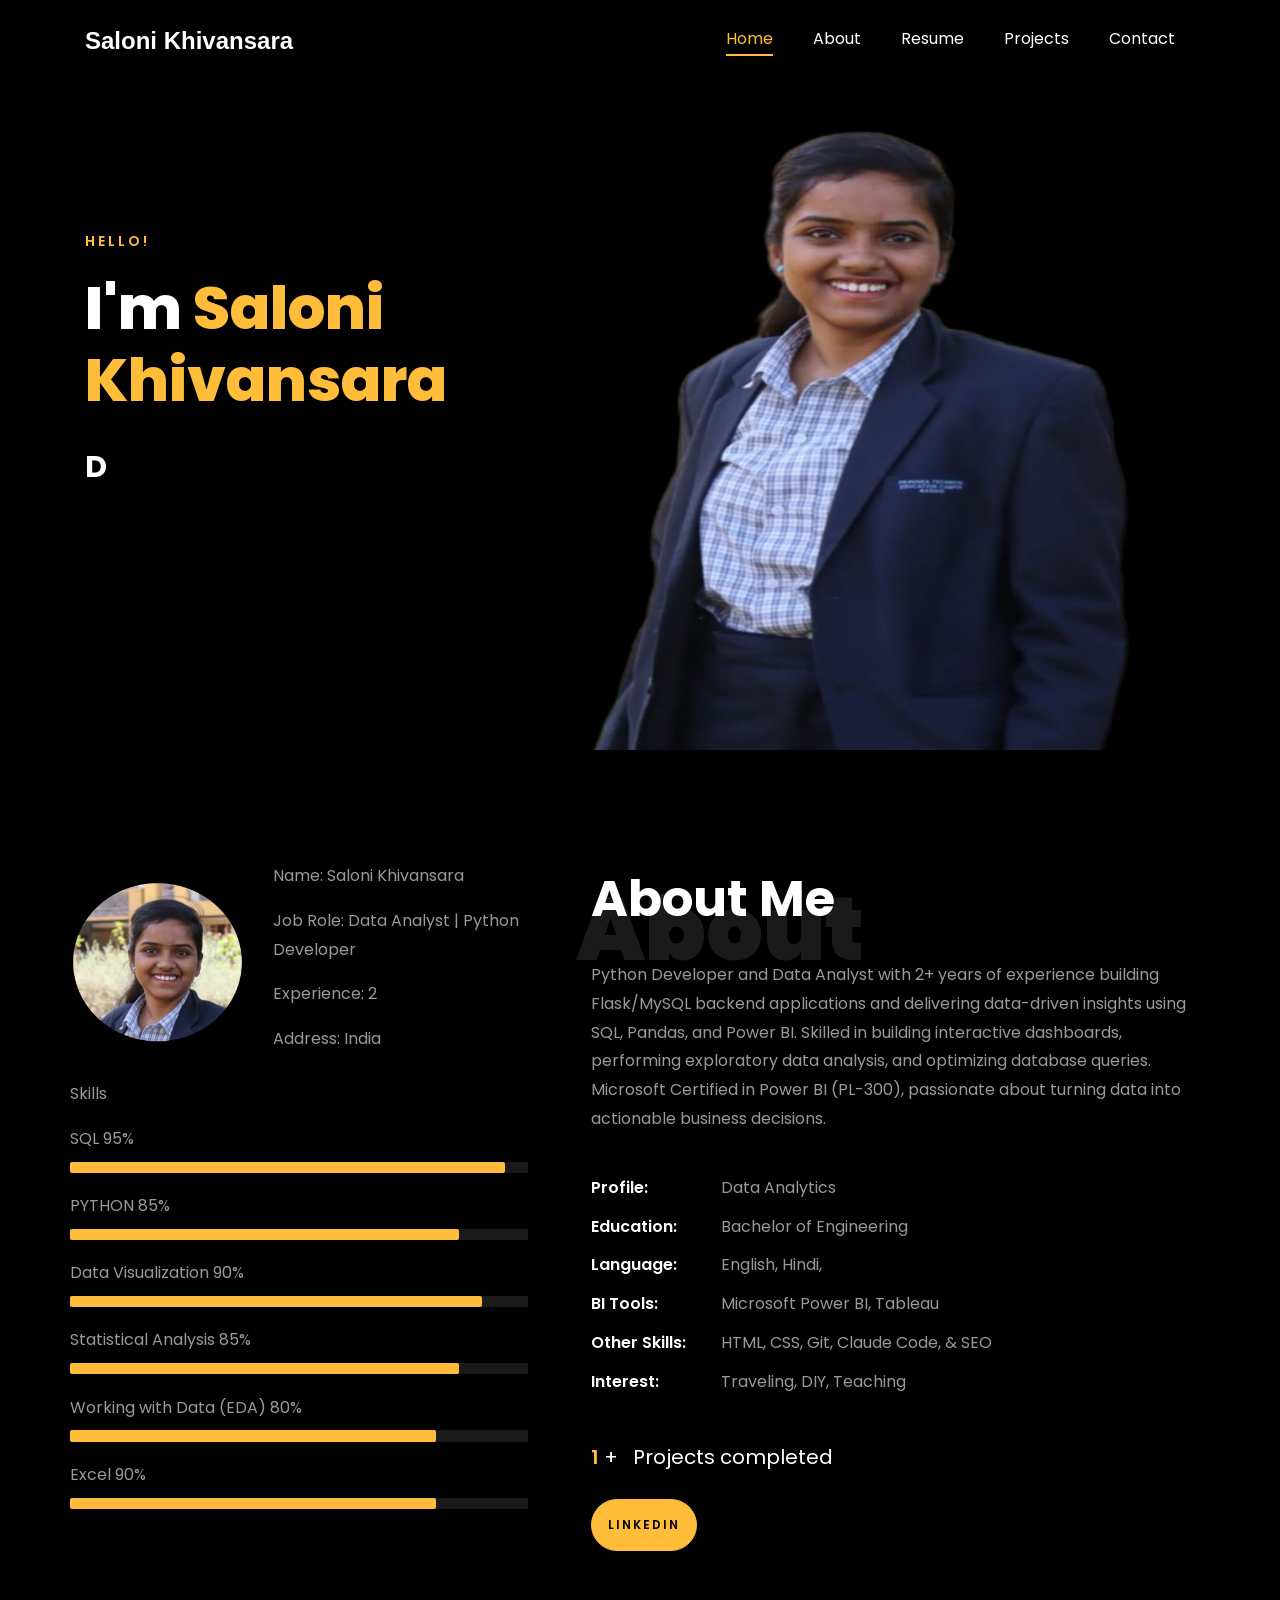
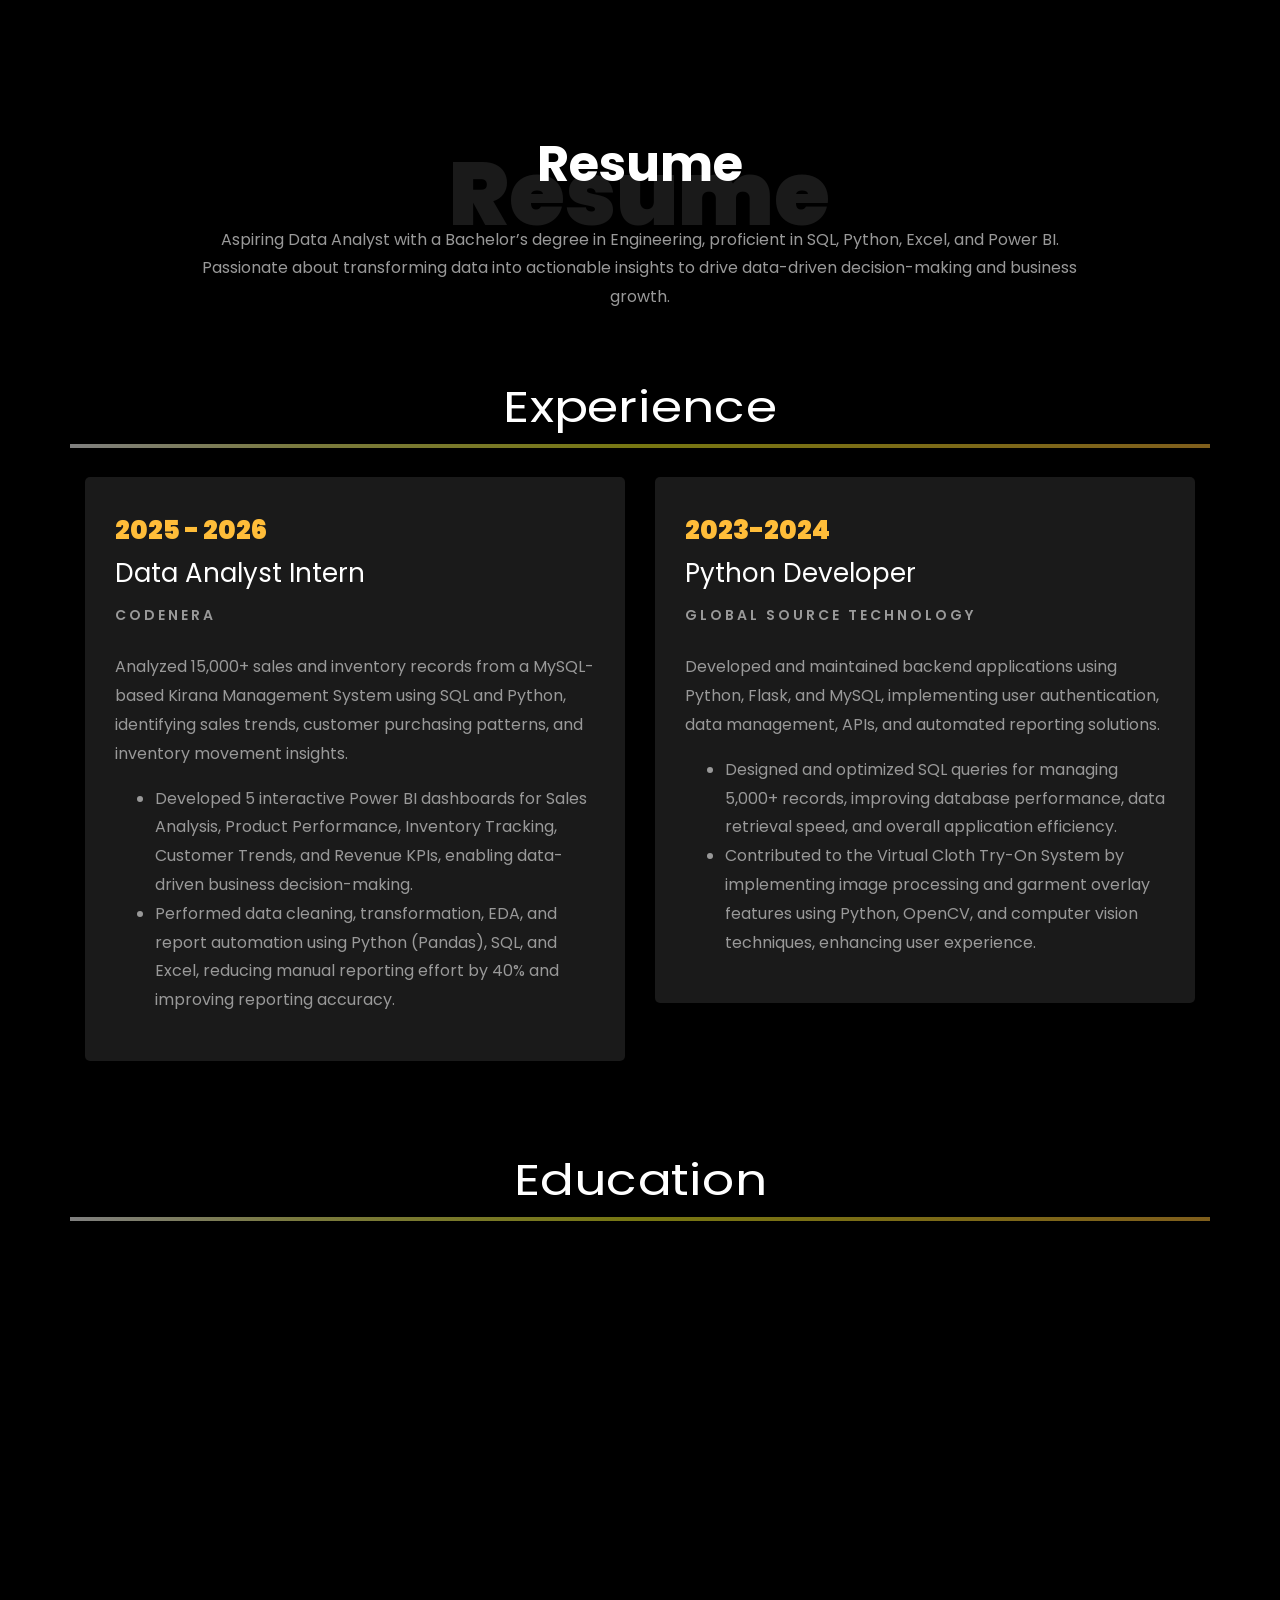
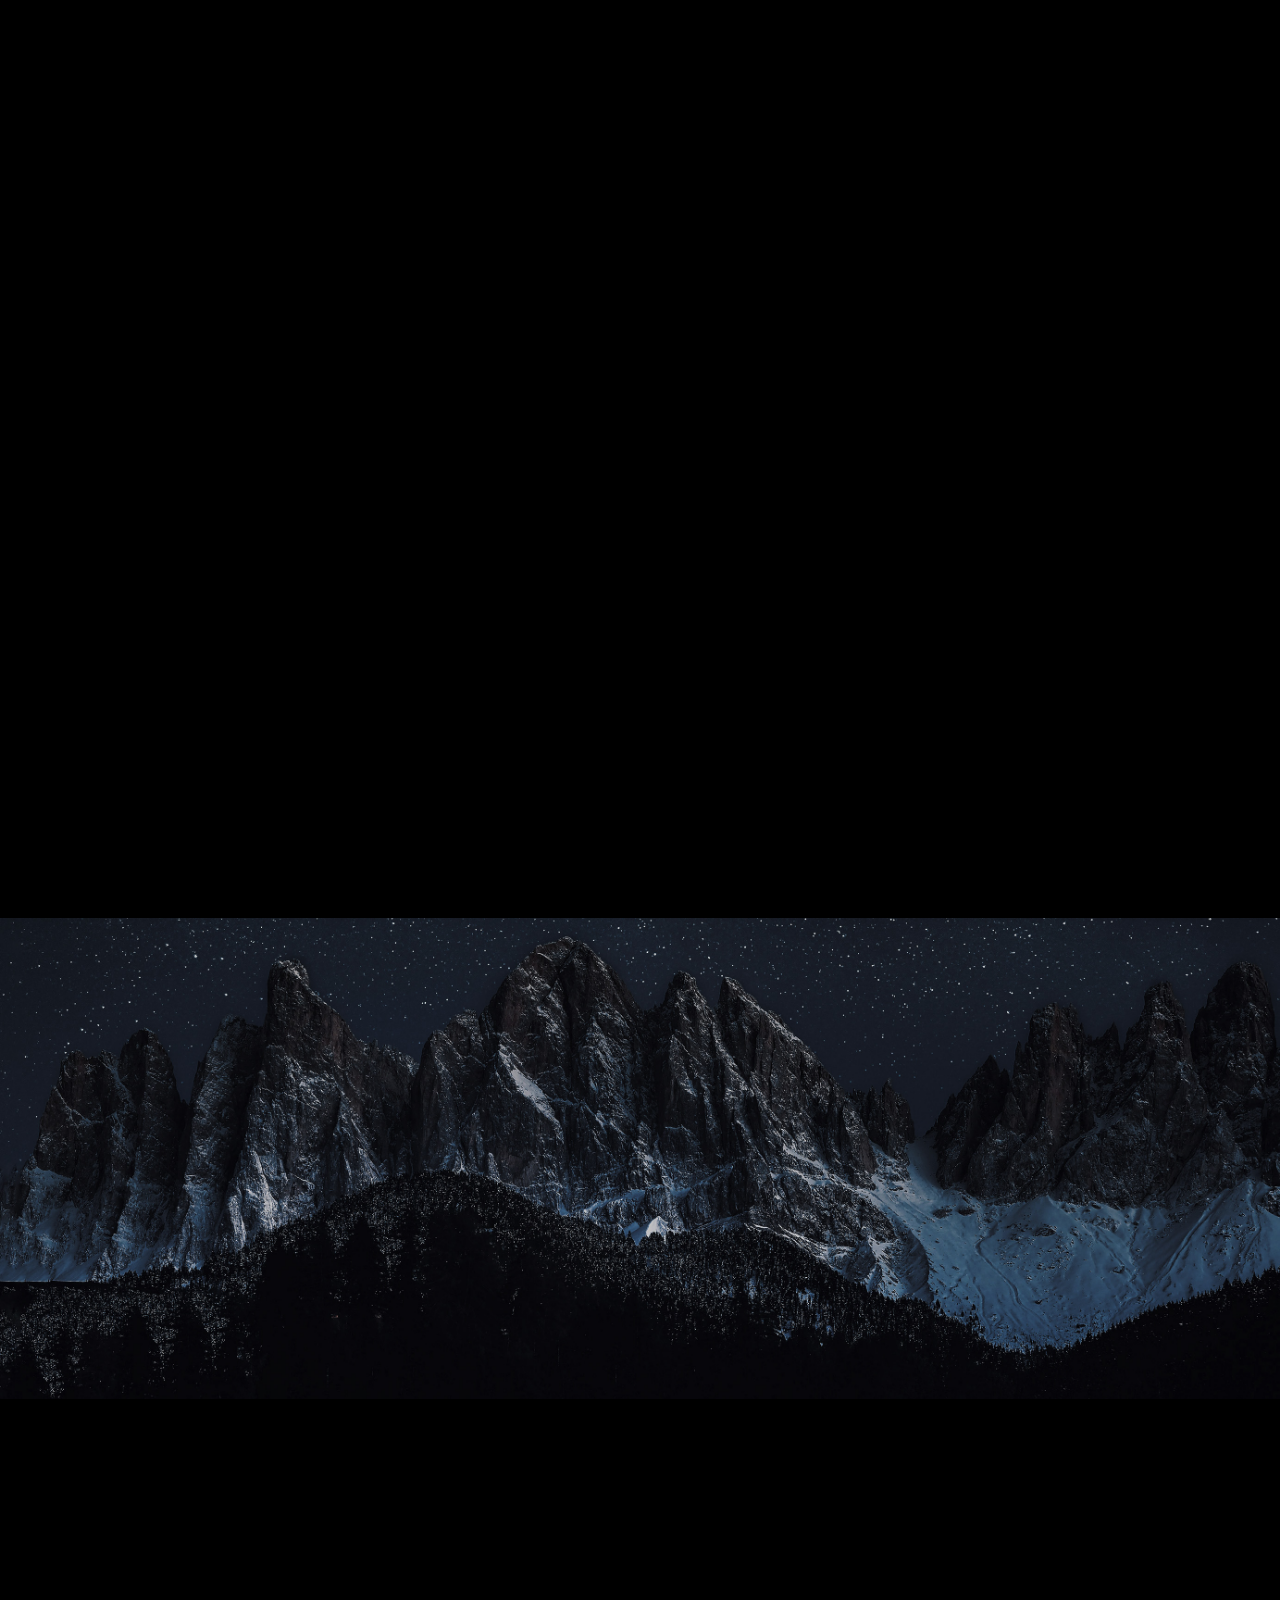
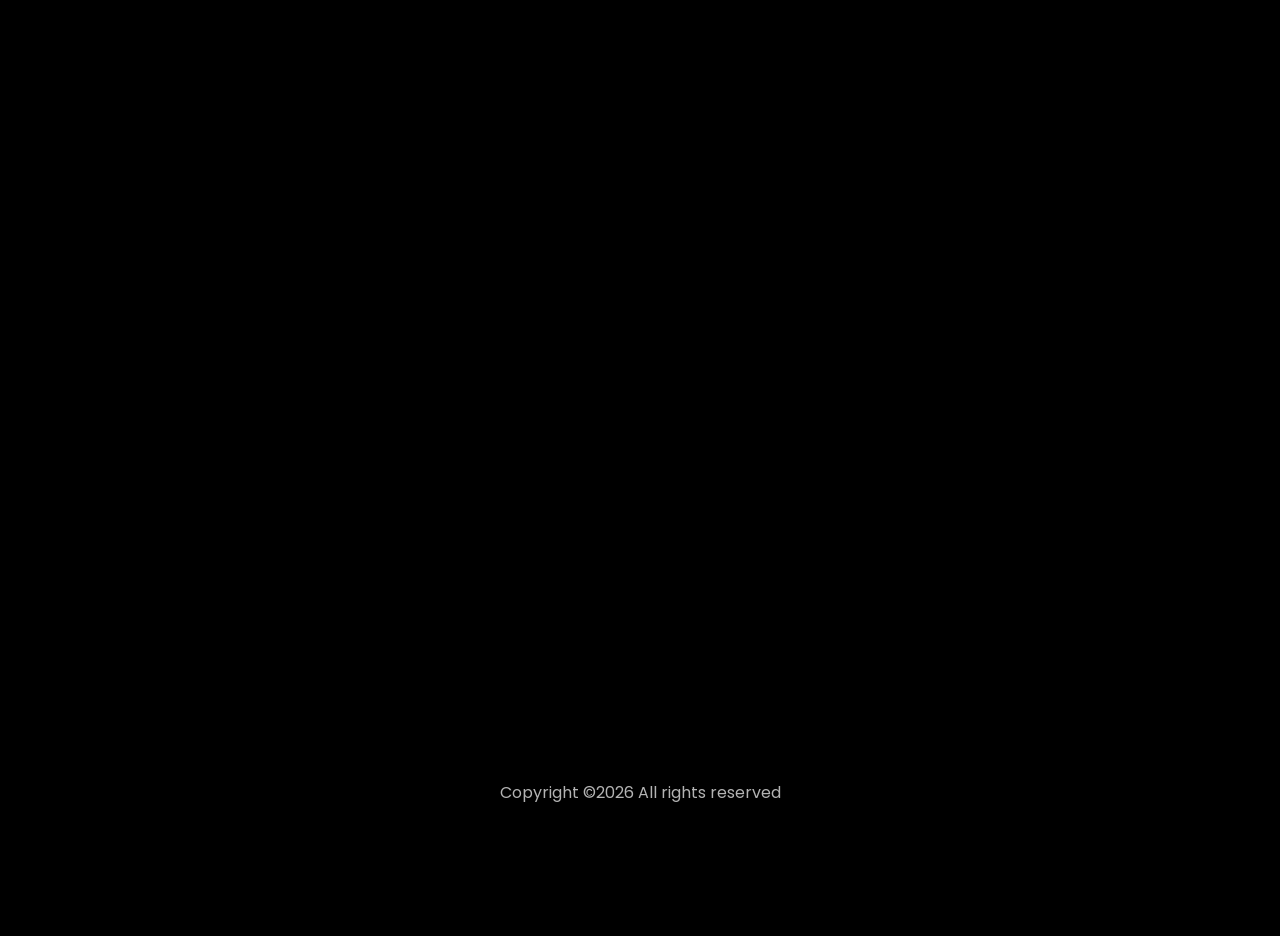
<file: index.html>
<!DOCTYPE html>
<html lang="en">
  <head>
    <title>Saloni Khivansara Portfolio</title>
    <meta charset="utf-8">
    <meta name="viewport" content="width=device-width, initial-scale=1, shrink-to-fit=no">
    
    <link href="https://fonts.googleapis.com/css?family=Poppins:100,200,300,400,500,600,700,800,900" rel="stylesheet">

    <link rel="stylesheet" href="css/open-iconic-bootstrap.min.css">
    <link rel="stylesheet" href="css/animate.css">
    
    <link rel="stylesheet" href="css/owl.carousel.min.css">
    <link rel="stylesheet" href="css/owl.theme.default.min.css">
    <link rel="stylesheet" href="css/magnific-popup.css">

    <link rel="stylesheet" href="css/aos.css">

    <link rel="stylesheet" href="css/ionicons.min.css">
    
    <link rel="stylesheet" href="css/flaticon.css">
    <link rel="stylesheet" href="css/icomoon.css">
    <link rel="stylesheet" href="css/style.css">



<style>

/*======================================
//--//-->   ABOUT
======================================*/

.about-mf .box-shadow-full {
  padding-top: 4rem;
  padding-bottom: 4rem;
}

.about-mf .about-img {
  margin-bottom: 2rem;
}

.about-mf .about-img img {
  margin-left: 10px;
}


.skill-mf .progress {
  /* background-color: #cde1f8; */
  margin: .5rem 0 1.2rem 0;
  border-radius: 0;
  height: .7rem;
}

.skill-mf .progress .progress-bar {
  height: .7rem;
  background-color: #ffbd39;
}


/* Animation styles */
#typing-animation {
  position: relative;
  font-size: 30px;
  font-weight: bold;
  color: rgb(255, 255, 255);
  overflow: hidden;
  white-space: nowrap;
  animation: typing 3s steps(20, end) infinite;
}

#typing-animation:before {
  content: "";
  /* position: absolute; */
  top: 0;
  left: 0;
  width: 0;
  height: 100%;
  background-color: #ccc;
  animation: typing-cursor 0.5s ease-in-out infinite;
}

@keyframes typing {
  from {
    width: 0;
  }
  to {
    width: 100%;
  }
}

@keyframes typing-cursor {
  from {
    width: 5px;
  }
  to {
    width: 0;
  }
}


/* project image zoom effect */

.zoom-effect {
  overflow: hidden;
  transition: transform 0.3s ease-out;
}

.zoom-effect:hover {
  transform: scale(1.1);
}


</style>


  </head>
  <body data-spy="scroll" data-target=".site-navbar-target" data-offset="300">
	  
	  
    <nav class="navbar navbar-expand-lg navbar-dark ftco_navbar ftco-navbar-light site-navbar-target" id="ftco-navbar">
	    <div class="container">
	      <a class="navbar-brand" href="index.html">Saloni Khivansara</a>
	      <button class="navbar-toggler js-fh5co-nav-toggle fh5co-nav-toggle" type="button" data-toggle="collapse" data-target="#ftco-nav" aria-controls="ftco-nav" aria-expanded="false" aria-label="Toggle navigation">
	        <span class="oi oi-menu"></span> Menu
	      </button>

	      <div class="collapse navbar-collapse" id="ftco-nav">
	        <ul class="navbar-nav nav ml-auto">
	          <li class="nav-item"><a href="#home-section" class="nav-link"><span>Home</span></a></li>
	          <li class="nav-item"><a href="#about-section" class="nav-link"><span>About</span></a></li>
	          <li class="nav-item"><a href="#resume-section" class="nav-link"><span>Resume</span></a></li>
	          <li class="nav-item"><a href="#project-section" class="nav-link"><span>Projects</span></a></li>
	          <li class="nav-item"><a href="#contact-section" class="nav-link"><span>Contact</span></a></li>
	        </ul>
	      </div>
	    </div>
	  </nav>
	  <section id="home-section" class="hero">
		  <div class="home-slider  owl-carousel">
	       <div class="slider-item ">
	      	<div class="overlay"></div>
	         <div class="container">
	          <div class="row d-md-flex no-gutters slider-text align-items-end justify-content-end" data-scrollax-parent="true">
	          	<div class="one-third js-fullheight order-md-last img" style="background-image:url(images/bg_1.png);">
	          	 <div class="overlay"></div>
	          	</div>
		          <div class="one-forth d-flex  align-items-center ftco-animate" data-scrollax=" properties: { translateY: '70%' }">
		          	<div class="text">
		          		<span class="subheading">Hello!</span>
			            <h1 class="mb-4 mt-3">I'm <span>Saloni Khivansara</span></h1>

						<!-- Element to contain animated typing -->
						<span id="typing-animation"></span>

						<script>

						// Initialize the typing animation
						const typingAnimationElement = document.getElementById('typing-animation');

						// Create an array of typing text
						const typingTexts = [
						'Data Analytics  ',
						'Python  ',
		
						];

						// Create a function to display the typing animation for a given text
						function playTypingAnimation(text) {
						// Loop through each character and add it to the element
						for (let i = 0; i < text.length; i++) {
							setTimeout(() => {
							typingAnimationElement.textContent += text[i];
							}, i * 200); // Increase the delay to slow down the typing animation
						}

						// Once the animation is complete, reset the text and start over
						setTimeout(() => {
							typingAnimationElement.textContent = '';
							playTypingAnimation(typingTexts[(typingTexts.indexOf(text) + 1) % typingTexts.length]);
						}, text.length * 200);
						}

						// Start the typing animation loop
						playTypingAnimation(typingTexts[0]);

						</script>

						<br>
						<br>
			            
		            </div>
		          </div>
	        	</div>
	        </div>
	      </div>
		</div>
    </section>



    <section class="ftco-about img ftco-section ftco-no-pb" id="about-section">
    	<div class="container">
			<div class="row">
				<div class="row d-flex align-items-stretch">
				<!-- <div class="row d-flex"> -->
					<div class="col-md-6 col-lg-5 d-flex">
						<div class="img-about img d-flex align-items-stretch">
							<div class="overlay">
								<div class="row">
									<div class="col-sm-6 col-md-5">
									  <div class="about-img">
										<img src="images/about-me.png" class="img-fluid rounded b-shadow-a" alt="">
									  </div>
									</div>
									<!-- Details next to profile image -->
									<div class="col-sm-6 col-md-7">
									  <div class="about-info">
										<p><span class="title-s">Name: </span> <span>Saloni Khivansara</span></p>
										<p><span class="title-s">Job Role: </span> <span>Data Analyst | Python Developer</span></p>
										<p><span class="title-s">Experience: </span> <span>2</span></p>
										<p><span class="title-s">Address: </span> <span>India</span></p>
									  </div>
									</div>
								  </div>

								<div class="skill-mf">
									<p class="title-s">Skills</p>
									<span>SQL</span> <span class="pull-right">95%</span>
									<div class="progress">
										<div class="progress-bar" role="progressbar" style="width: 95%;" aria-valuenow="95" aria-valuemin="0"
											aria-valuemax="100"></div>
									</div>
									
									<span>PYTHON</span> <span class="pull-right">85%</span>
									<div class="progress">
										<div class="progress-bar" role="progressbar" style="width: 85%" aria-valuenow="85" aria-valuemin="0"
											aria-valuemax="100"></div>
									</div>
									
									<span>Data Visualization</span> <span class="pull-right">90%</span>
									<div class="progress">
										<div class="progress-bar" role="progressbar" style="width: 90%" aria-valuenow="90" aria-valuemin="0"
											aria-valuemax="100"></div>
									</div>
									
									<span>Statistical Analysis</span> <span class="pull-right">85%</span>
									<div class="progress">
										<div class="progress-bar" role="progressbar" style="width: 85%" aria-valuenow="85" aria-valuemin="0"
											aria-valuemax="100"></div>
									</div>
									
									<span>Working with Data (EDA)</span> <span class="pull-right">80%</span>
									<div class="progress">
										<div class="progress-bar" role="progressbar" style="width: 80%" aria-valuenow="80" aria-valuemin="0"
											aria-valuemax="100"></div>
									</div>

									
									<span>Excel</span> <span class="pull-right">90%</span>
									<div class="progress">
										<div class="progress-bar" role="progressbar" style="width: 80%" aria-valuenow="80" aria-valuemin="0"
											aria-valuemax="100"></div>
									</div>


								</div>
							</div>
						</div>
					</div>
					
					<div class="col-md-6 col-lg-7 pl-lg-5 pb-5">
						<div class="row justify-content-start pb-3">
							<div class="col-md-12 heading-section ftco-animate">
								
								<h1 class="big">About</h1>
								<h2 class="mb-4">About Me</h2>
								
								<p>  Python Developer and Data Analyst with 2+ years of experience building Flask/MySQL backend applications and delivering data-driven insights using SQL, Pandas, and Power BI. Skilled in building interactive dashboards, performing exploratory data analysis, and optimizing database queries. Microsoft Certified in Power BI (PL-300), passionate about turning data into actionable business decisions.

                                </p>
									
								<ul class="about-info mt-4 px-md-0 px-2">
									<li class="d-flex"><span>Profile:</span> <span>Data  Analytics</span></li>
									<li class="d-flex"><span>Education:</span> <span>Bachelor of Engineering</span></li>
									<li class="d-flex"><span>Language:</span> <span>English, Hindi,</span></li>
									<li class="d-flex"><span>BI Tools:</span> <span>Microsoft Power BI, Tableau</span></li>
									<li class="d-flex"><span>Other Skills:</span> <span>HTML, CSS, Git, Claude Code, &amp; SEO</span></li>
									<li class="d-flex"><span>Interest:</span> <span>Traveling, DIY, Teaching</span></li>
									
								</ul>
							</div>
						</div>


						<div class="counter-wrap ftco-animate d-flex mt-md-3">
							<div class="text">
								<p class="mb-4">
									<span class="number" data-number="2">0</span> <span>+</span>
									<span>&nbsp; Projects completed</span>
								</p>
								<p><a href="http://www.linkedin.com/in/saloni-khivansara-997a50245" class="btn btn-primary py-3 px-3">LinkedIn</a></p>
							</div>
						</div>
					</div>
				</div>
			</div>
		</div>
    </section>



	
    <section class="ftco-section ftco-no-pb" id="resume-section">
    	<div class="container">
    		<div class="row justify-content-center pb-5">
          <div class="col-md-10 heading-section text-center ftco-animate">
          	<h1 class="big big-2">Resume</h1>
            <h2 class="mb-4">Resume</h2>
            <p> Aspiring Data Analyst with a Bachelor’s degree in Engineering, proficient in SQL, Python, Excel, and Power BI. Passionate about transforming data into actionable insights to drive data-driven decision-making and business growth.</p>
          </div>
        </div>

		<div class="row">
			<h1 class="big-4">Experience</h1>
			<div class="underline"></div>
		</div>
		<br>
		
		<div class="row">
				<div class="col-md-6">
					<div class="resume-wrap ftco-animate">
						<span class="date">2025 - 2026</span>
						<h2>Data Analyst Intern </h2>
						<span class="position">Codenera</span>
						<p class="mt-4"> Analyzed 15,000+ sales and inventory records from a MySQL-based Kirana Management System using SQL and 
Python, identifying sales trends, customer purchasing patterns, and inventory movement insights. 
 
							<ul>
								<li>Developed 5 interactive Power BI dashboards for Sales Analysis, Product Performance, Inventory Tracking, Customer 
Trends, and Revenue KPIs, enabling data-driven business decision-making.</li>
								<li>Performed data cleaning, transformation, EDA, and report automation using Python (Pandas), SQL, and Excel, 
reducing manual reporting effort by 40% and improving reporting accuracy.</li>

							</ul>
						</p>
					</div>

				</div>

				<div class="col-md-6">
					<div class="resume-wrap ftco-animate">
						<span class="date">2023-2024</span>
						<h2>Python Developer </h2>
						<span class="position">Global Source Technology</span>
						<p class="mt-4">Developed and maintained backend applications using Python, Flask, and MySQL, implementing user authentication, 
data management, APIs, and automated reporting solutions. 
							<ul>
								<li>Designed and optimized SQL queries for managing 5,000+ records, improving database performance, data retrieval 
speed, and overall application efficiency. </li>
								<li>Contributed to the Virtual Cloth Try-On System by implementing image processing and garment overlay features using 
Python, OpenCV, and computer vision techniques, enhancing user experience.</li>
							</ul>
						</p>
					</div>

				</div>
			</div>

		<br>
		<br>

		<div class="row">
			<h1 class="big-4">Education</h1>
			<div class="underline"></div>
		</div>
		<br>
		
			<div class="row">
    			<div class="col-md-6">
    				<div class="resume-wrap ftco-animate">
    					<span class="date">2019-2023</span>
    					<h2>Bachelor of Engineering</h2>
    					<span class="position">Visvesvaraya Technological University</span>
    					<p class="mt-4">Grade: First class distinction.</p>
    				</div>
    			</div>

    			<div class="col-md-6">
    				<div class="resume-wrap ftco-animate">
    					<span class="date">2016-2017</span>
    					<h2>Higher Secondary School</h2>
    					<span class="position">S.G.Public School</span>
    					<p class="mt-4">76%</p>
    				</div>
				</div>
    		</div>

    		<div class="row justify-content-center mt-5">
    			<div class="col-md-6 text-center ftco-animate">
    				<p><a href="https://drive.google.com/file/d/1UXyq3erbA17WLCjfwPdNDni977JwLxiB/view?usp=sharing" class="btn btn-primary py-4 px-5">Download CV</a></p>
    			</div>
    		</div>
    	</div>
    </section>

   

    <section class="ftco-section" id="project-section">
      <div class="container">
        <div class="row justify-content-center mb-5 pb-5">
          <div class="col-md-7 heading-section text-center ftco-animate">
            <h1 class="big big-2">Projects</h1>
            <h2 class="mb-4">Projects</h2>
            <p>Below are the Data Analytics projects on SQL, Python, Power BI.</p>
          </div>
        </div>
         
		        <div class="row d-flex">
          <div class="col-md-4 d-flex ftco-animate">
          	<div class="blog-entry justify-content-end">
              <a href="https://github.com/Salonikhivansara/Enterprise-Data-Analytics-Business-Intelligence-Platform-" class="block-20 zoom-effect" style="background-image: url('images/proj_5.jpg');">
				</a>
              <div class="text mt-3 float-right d-block">

                  <h3 class="heading"><a href="https://github.com/Salonikhivansara/Enterprise-Data-Analytics-Business-Intelligence-Platform-">Enterprise Data Analytics & Business Intelligence Platform”</a></h3>
				  <p>A comprehensive business intelligence platform that transforms raw data into actionable insights through interactive dashboards and advanced analytics..</p>
				</div>
            </div>
          </div>
          <div class="col-md-4 d-flex ftco-animate">
          	<div class="blog-entry">
              <a href="https://github.com/Salonikhivansara/Virtual-Cloth-Try-on-System" class="block-20 zoom-effect" style="background-image: url('images/proj_3.jpg');">
              </a>
              <div class="text mt-3 float-right d-block">

                <h3 class="heading"><a href="https://github.com/Salonikhivansara/Virtual-Cloth-Try-on-System">Virtual-Cloth-Try-on-System</a></h3>
                <p>An AI-powered application that enables users to virtually try on clothing using computer vision and image processing. </p>
              </div>
            </div>
          </div>
        </div>
	<br>
		<!-- added justify-content-center to center align the last two projects -->
		
			  </div>
			</div>
		 </div>
	  </div>
    </section>


	
	  <div class="ftco-section ftco-hireme img margin-top" style="background-image: url(images/bg_1.jpg)">
			<!-- <div class="container"> -->
				<div class="row justify-content-center">
					<div class="col-md-7 ftco-animate text-center">
						<h2>More projects on<span> Github  </span> </h2>
						<div class="heading"> <h4> Turning data into insights as an aspiring Data Analyst </h4>
						<br>
						<p><a href="https://github.com/Salonikhivansara" class="btn btn-primary py-3 px-5">GitHub</a></p>
						</div>
					</div>
				</div>
			<!-- </div> -->
		</div>
	</section>



    <section class="ftco-section contact-section ftco-no-pb" id="contact-section">
      <div class="container">
      	<div class="row justify-content-center mb-5 pb-3">
          <div class="col-md-7 heading-section text-center ftco-animate">
            <h1 class="big big-2">Contact</h1>
            <h2 class="mb-4">Contact Me</h2>
            <p>Below are the details to reach out to me!</p>
          </div>
        </div>

        <div class="row d-flex contact-info mb-5">
          <div class="col-md-6 col-lg-3 d-flex ftco-animate">
          	<div class="align-self-stretch box p-4 text-center">
          		<div class="icon d-flex align-items-center justify-content-center">
          			<span class="icon-map-signs"></span>
          		</div>
          		<h3 class="mb-4">Address</h3>
	            <p>India</p>
	          </div>
          </div>
          <div class="col-md-6 col-lg-3 d-flex ftco-animate">
          	<div class="align-self-stretch box p-4 text-center">
          		<div class="icon d-flex align-items-center justify-content-center">
          			<span class="icon-phone2"></span>
          		</div>
          		<h3 class="mb-4">Contact Number</h3>
	            <p><a href="tel://91 8080234411">+ 91 8080234411</a></p>
	          </div>
          </div>
          <div class="col-md-6 col-lg-3 d-flex ftco-animate">
          	<div class="align-self-stretch box p-4 text-center">
          		<div class="icon d-flex align-items-center justify-content-center">
          			<span class="icon-paper-plane"></span>
          		</div>
          		<h3 class="mb-4">Email Address</h3>
	            <p><a href="salonikhivansara26@gmail.com">salonikhivansara26@gmail.com</a></p>
	          </div>
          </div>
          <div class="col-md-6 col-lg-3 d-flex ftco-animate">
          	<div class="align-self-stretch box p-4 text-center">
          		<div class="icon d-flex align-items-center justify-content-center">
          			<span class="icon-globe"></span>
          		</div>
          		<h3 class="mb-4">Download Resume</h3>
	            <p><a href="https://drive.google.com/file/d/1UXyq3erbA17WLCjfwPdNDni977JwLxiB/view?usp=sharing">resumelink</a></p>
	          </div>
          </div>

		  <div class="container">
			<br>
			<br>
			<div class="row justify-content-center">
				<div class="col-md-7 ftco-animate text-center">
					<h2>Have a<span> Question?  </span> <a href="https://docs.google.com/forms/d/e/1FAIpQLSdcwWDPTeVCX99v7hOgQ1MK_xmrTE-iSjebDyQElLQafdqebA/viewform?usp=dialog" class="btn btn-primary py-3 px-5">Click Here</a> </h2>
				</div>
			</div>
				<br>
					<ul class="ftco-footer-social list-unstyled d-flex justify-content-center align-items-center mb-0">
					  <li class="ftco-animate normal-txt">Find me on  </li>
					  
					  <li class="ftco-animate"><a href="http://www.linkedin.com/in/saloni-khivansara"><span class="icon-linkedin"></span></a></li>  
					  
					  
				      					</ul>
				<br>
		   </div>
   </div>
 </section>


 
	
    <footer class="ftco-footer ftco-section">
		<div class="container">
		  <div class="row">
			<div class="col-md-12 text-center">
  
			  <p><!-- Link back to Colorlib can't be removed. Template is licensed under CC BY 3.0. -->
	Copyright &copy;<script>document.write(new Date().getFullYear());</script> All rights reserved  </a>
	<!-- Link back to Colorlib can't be removed. Template is licensed under CC BY 3.0. --></p>
			</div>
		  </div>
		</div>
	  </footer>


  <!-- loader -->
  <div id="ftco-loader" class="show fullscreen"><svg class="circular" width="48px" height="48px"><circle class="path-bg" cx="24" cy="24" r="22" fill="none" stroke-width="4" stroke="#eeeeee"/><circle class="path" cx="24" cy="24" r="22" fill="none" stroke-width="4" stroke-miterlimit="10" stroke="#F96D00"/></svg></div>


  <script src="js/jquery.min.js"></script>
  <script src="js/jquery-migrate-3.0.1.min.js"></script>
  <script src="js/popper.min.js"></script>
  <script src="js/bootstrap.min.js"></script>
  <script src="js/jquery.easing.1.3.js"></script>
  <script src="js/jquery.waypoints.min.js"></script>
  <script src="js/jquery.stellar.min.js"></script>
  <script src="js/owl.carousel.min.js"></script>
  <script src="js/jquery.magnific-popup.min.js"></script>
  <script src="js/aos.js"></script>
  <script src="js/jquery.animateNumber.min.js"></script>
  <script src="js/scrollax.min.js"></script>
  
  <script src="js/main.js"></script>
    
  </body>
</html>
</file>
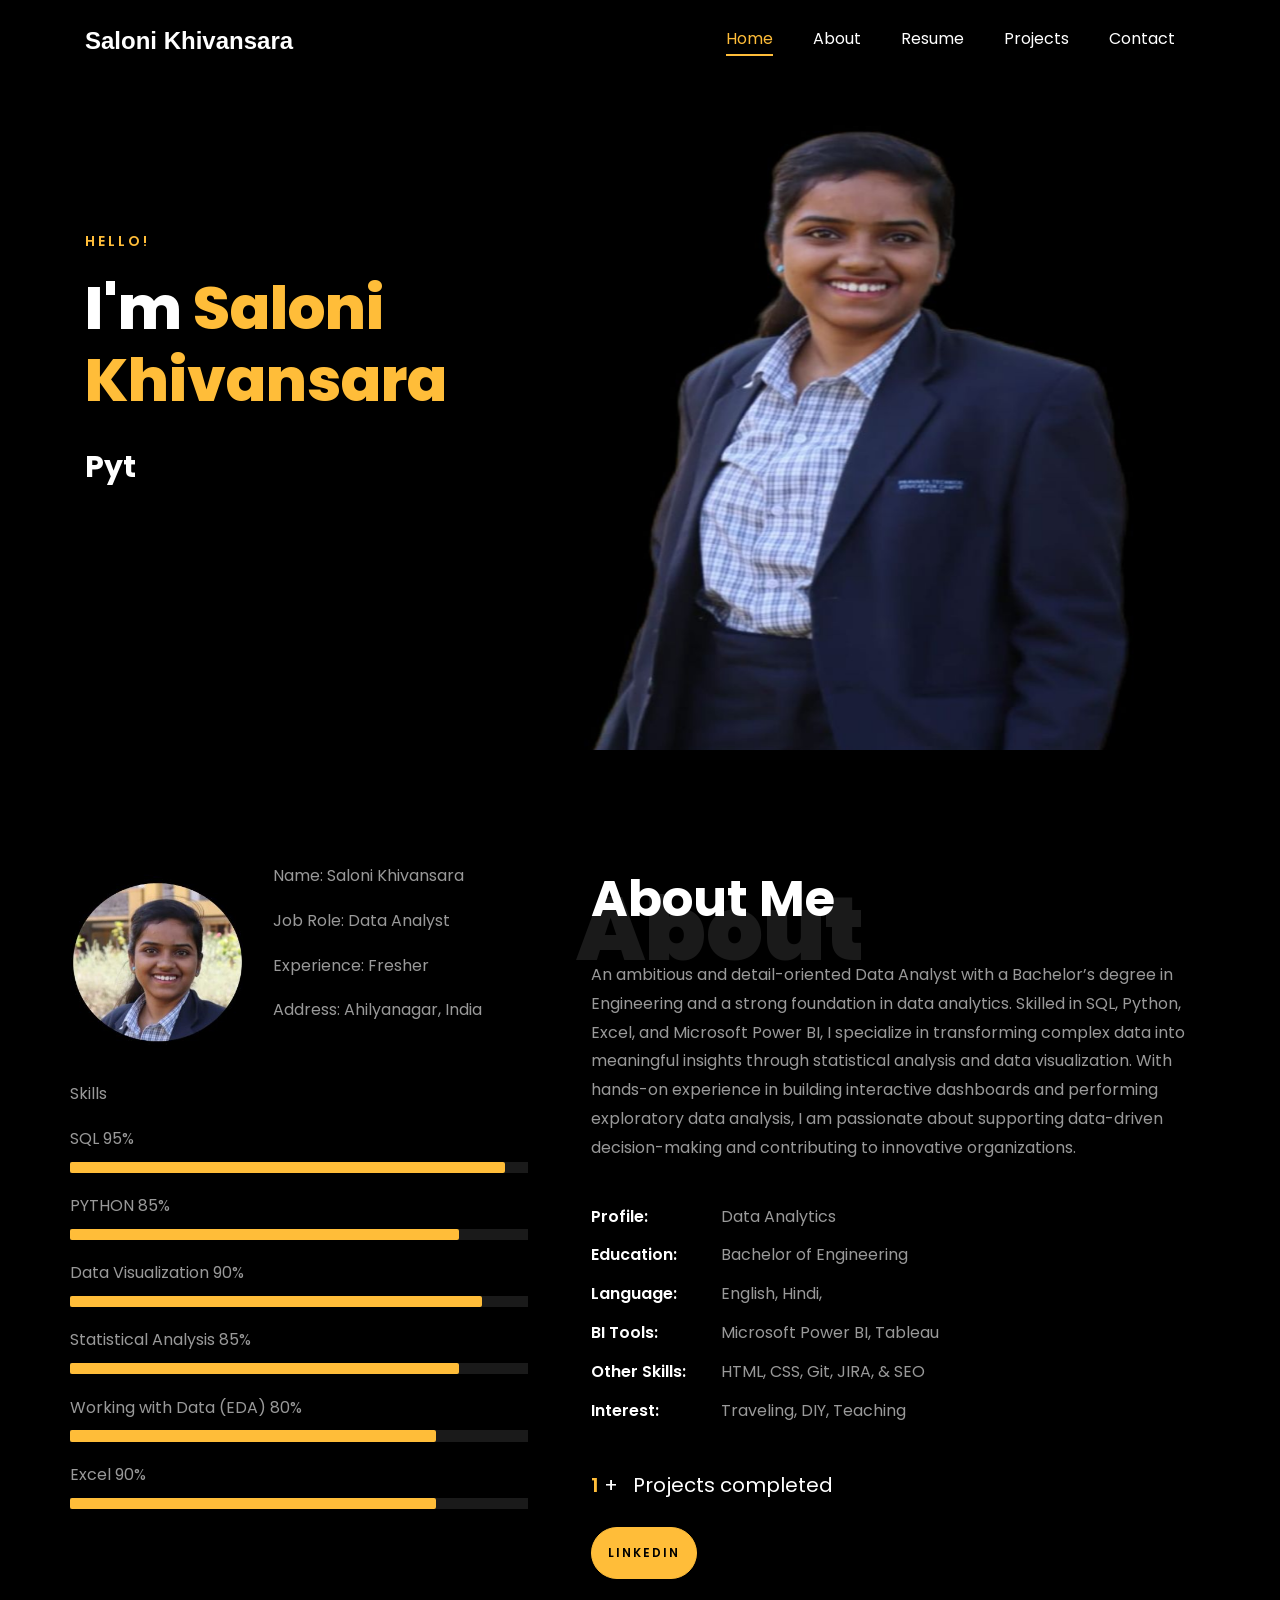
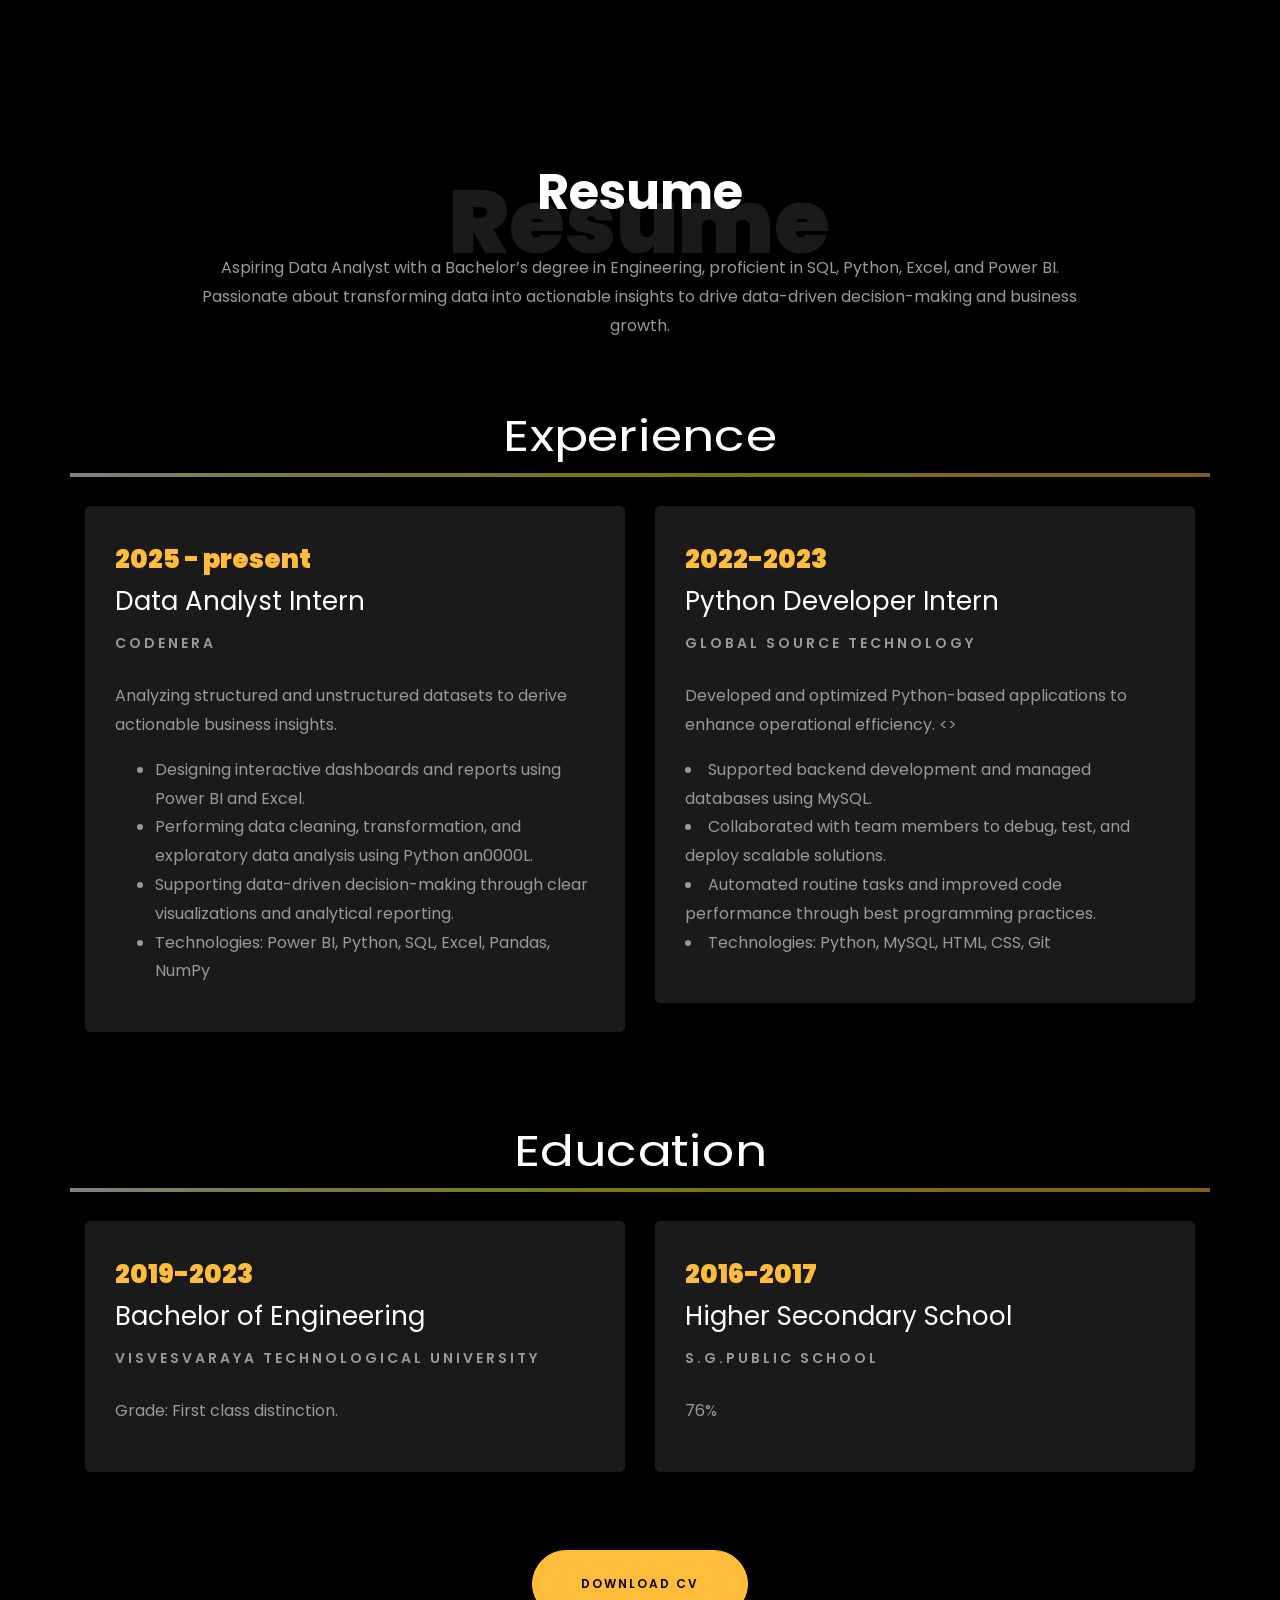
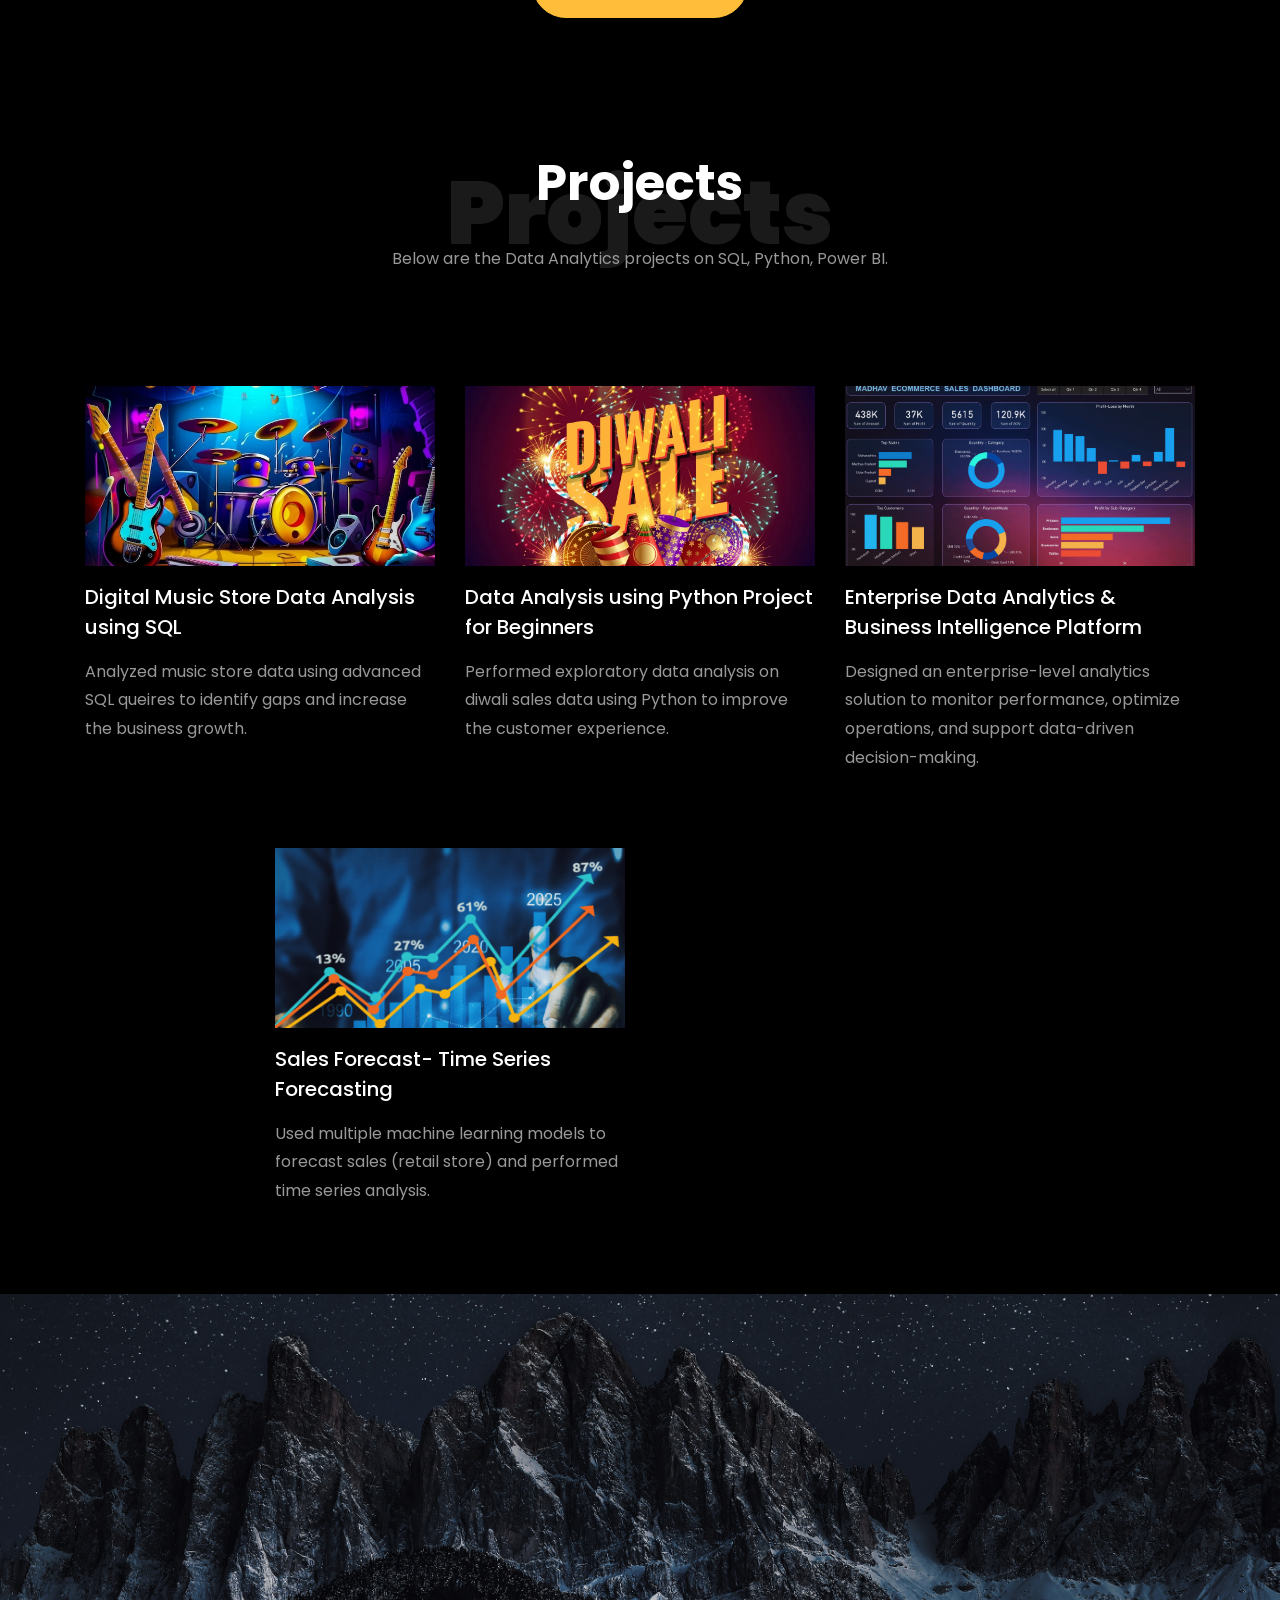
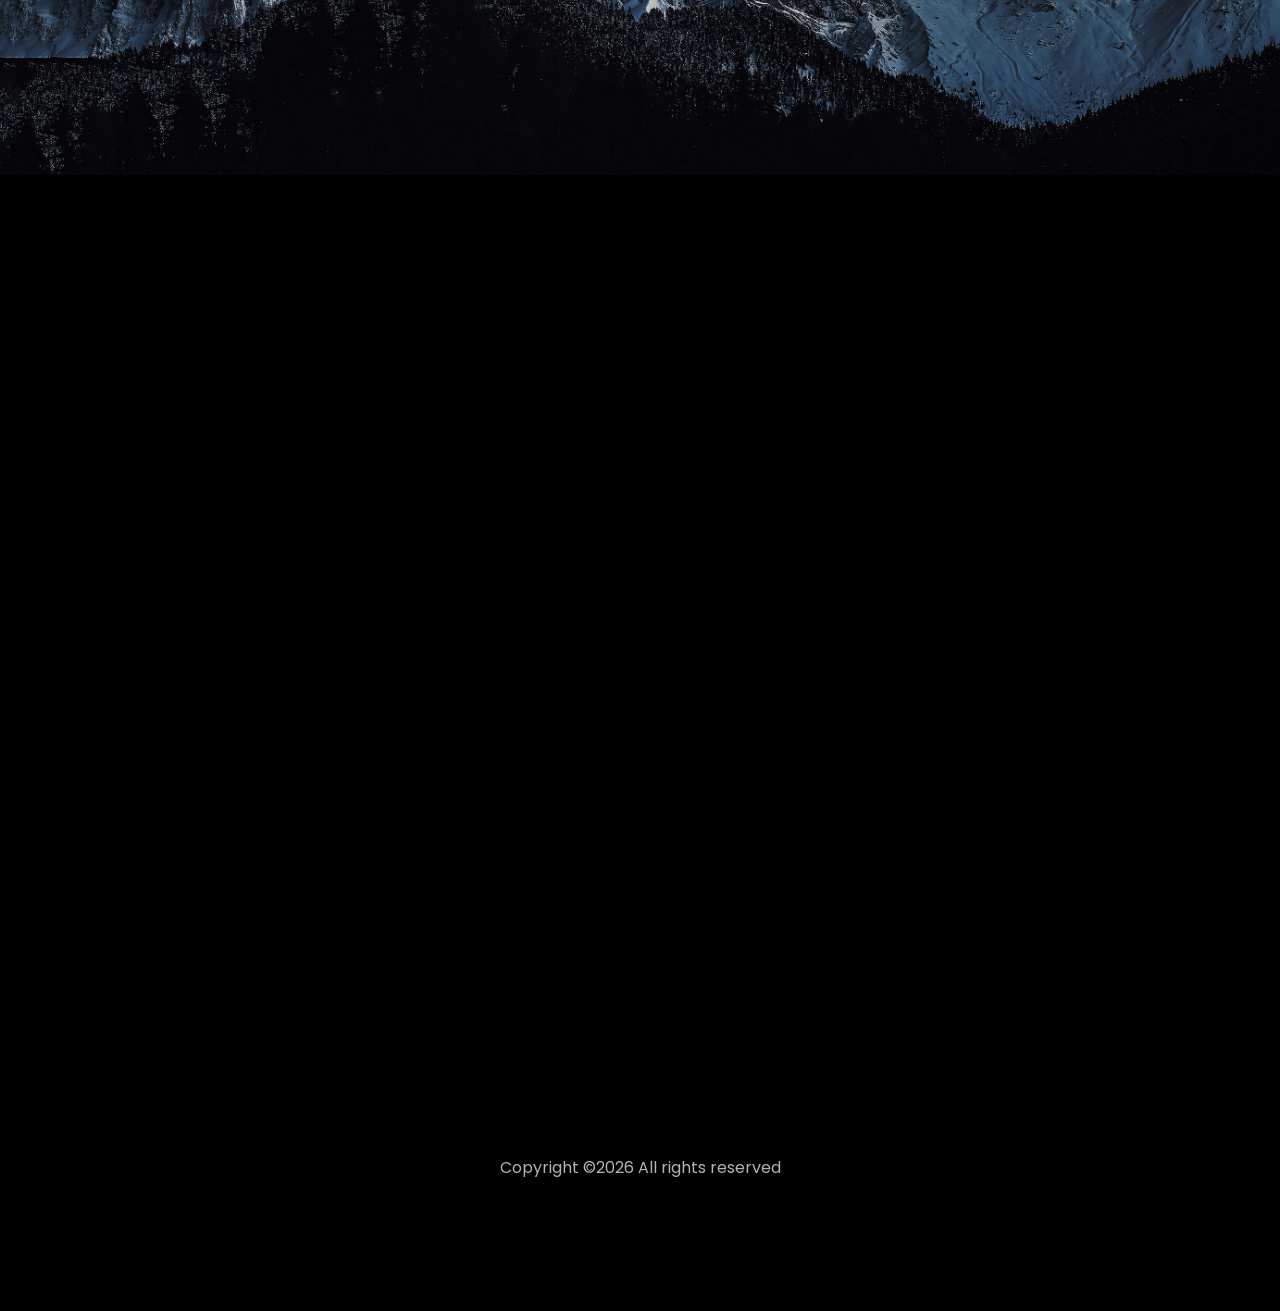
<file: Portfolio_Saloni/index.html>
<!DOCTYPE html>
<html lang="en">
  <head>
    <title>Saloni Khivansara Portfolio</title>
    <meta charset="utf-8">
    <meta name="viewport" content="width=device-width, initial-scale=1, shrink-to-fit=no">
    
    <link href="https://fonts.googleapis.com/css?family=Poppins:100,200,300,400,500,600,700,800,900" rel="stylesheet">

    <link rel="stylesheet" href="css/open-iconic-bootstrap.min.css">
    <link rel="stylesheet" href="css/animate.css">
    
    <link rel="stylesheet" href="css/owl.carousel.min.css">
    <link rel="stylesheet" href="css/owl.theme.default.min.css">
    <link rel="stylesheet" href="css/magnific-popup.css">

    <link rel="stylesheet" href="css/aos.css">

    <link rel="stylesheet" href="css/ionicons.min.css">
    
    <link rel="stylesheet" href="css/flaticon.css">
    <link rel="stylesheet" href="css/icomoon.css">
    <link rel="stylesheet" href="css/style.css">



<style>

/*======================================
//--//-->   ABOUT
======================================*/

.about-mf .box-shadow-full {
  padding-top: 4rem;
  padding-bottom: 4rem;
}

.about-mf .about-img {
  margin-bottom: 2rem;
}

.about-mf .about-img img {
  margin-left: 10px;
}


.skill-mf .progress {
  /* background-color: #cde1f8; */
  margin: .5rem 0 1.2rem 0;
  border-radius: 0;
  height: .7rem;
}

.skill-mf .progress .progress-bar {
  height: .7rem;
  background-color: #ffbd39;
}


/* Animation styles */
#typing-animation {
  position: relative;
  font-size: 30px;
  font-weight: bold;
  color: rgb(255, 255, 255);
  overflow: hidden;
  white-space: nowrap;
  animation: typing 3s steps(20, end) infinite;
}

#typing-animation:before {
  content: "";
  /* position: absolute; */
  top: 0;
  left: 0;
  width: 0;
  height: 100%;
  background-color: #ccc;
  animation: typing-cursor 0.5s ease-in-out infinite;
}

@keyframes typing {
  from {
    width: 0;
  }
  to {
    width: 100%;
  }
}

@keyframes typing-cursor {
  from {
    width: 5px;
  }
  to {
    width: 0;
  }
}


/* project image zoom effect */

.zoom-effect {
  overflow: hidden;
  transition: transform 0.3s ease-out;
}

.zoom-effect:hover {
  transform: scale(1.1);
}


</style>


  </head>
  <body data-spy="scroll" data-target=".site-navbar-target" data-offset="300">
	  
	  
    <nav class="navbar navbar-expand-lg navbar-dark ftco_navbar ftco-navbar-light site-navbar-target" id="ftco-navbar">
	    <div class="container">
	      <a class="navbar-brand" href="index.html">Saloni Khivansara</a>
	      <button class="navbar-toggler js-fh5co-nav-toggle fh5co-nav-toggle" type="button" data-toggle="collapse" data-target="#ftco-nav" aria-controls="ftco-nav" aria-expanded="false" aria-label="Toggle navigation">
	        <span class="oi oi-menu"></span> Menu
	      </button>

	      <div class="collapse navbar-collapse" id="ftco-nav">
	        <ul class="navbar-nav nav ml-auto">
	          <li class="nav-item"><a href="#home-section" class="nav-link"><span>Home</span></a></li>
	          <li class="nav-item"><a href="#about-section" class="nav-link"><span>About</span></a></li>
	          <li class="nav-item"><a href="#resume-section" class="nav-link"><span>Resume</span></a></li>
	          <li class="nav-item"><a href="#project-section" class="nav-link"><span>Projects</span></a></li>
	          <li class="nav-item"><a href="#contact-section" class="nav-link"><span>Contact</span></a></li>
	        </ul>
	      </div>
	    </div>
	  </nav>
	  <section id="home-section" class="hero">
		  <div class="home-slider  owl-carousel">
	       <div class="slider-item ">
	      	<div class="overlay"></div>
	         <div class="container">
	          <div class="row d-md-flex no-gutters slider-text align-items-end justify-content-end" data-scrollax-parent="true">
	          	<div class="one-third js-fullheight order-md-last img" style="background-image:url(images/bg_1.png);">
	          	 <div class="overlay"></div>
	          	</div>
		          <div class="one-forth d-flex  align-items-center ftco-animate" data-scrollax=" properties: { translateY: '70%' }">
		          	<div class="text">
		          		<span class="subheading">Hello!</span>
			            <h1 class="mb-4 mt-3">I'm <span>Saloni Khivansara</span></h1>

						<!-- Element to contain animated typing -->
						<span id="typing-animation"></span>

						<script>

						// Initialize the typing animation
						const typingAnimationElement = document.getElementById('typing-animation');

						// Create an array of typing text
						const typingTexts = [
						'Data Analytics  ',
						'Python  ',
		
						];

						// Create a function to display the typing animation for a given text
						function playTypingAnimation(text) {
						// Loop through each character and add it to the element
						for (let i = 0; i < text.length; i++) {
							setTimeout(() => {
							typingAnimationElement.textContent += text[i];
							}, i * 200); // Increase the delay to slow down the typing animation
						}

						// Once the animation is complete, reset the text and start over
						setTimeout(() => {
							typingAnimationElement.textContent = '';
							playTypingAnimation(typingTexts[(typingTexts.indexOf(text) + 1) % typingTexts.length]);
						}, text.length * 200);
						}

						// Start the typing animation loop
						playTypingAnimation(typingTexts[0]);

						</script>

						<br>
						<br>
			            
		            </div>
		          </div>
	        	</div>
	        </div>
	      </div>
		</div>
    </section>



    <section class="ftco-about img ftco-section ftco-no-pb" id="about-section">
    	<div class="container">
			<div class="row">
				<div class="row d-flex align-items-stretch">
				<!-- <div class="row d-flex"> -->
					<div class="col-md-6 col-lg-5 d-flex">
						<div class="img-about img d-flex align-items-stretch">
							<div class="overlay">
								<div class="row">
									<div class="col-sm-6 col-md-5">
									  <div class="about-img">
										<img src="images/about-me.png" class="img-fluid rounded b-shadow-a" alt="">
									  </div>
									</div>
									<!-- Details next to profile image -->
									<div class="col-sm-6 col-md-7">
									  <div class="about-info">
										<p><span class="title-s">Name: </span> <span>Saloni Khivansara</span></p>
										<p><span class="title-s">Job Role: </span> <span>Data Analyst</span></p>
										<p><span class="title-s">Experience: </span> <span>Fresher</span></p>
										<p><span class="title-s">Address: </span> <span>Ahilyanagar, India</span></p>
									  </div>
									</div>
								  </div>

								<div class="skill-mf">
									<p class="title-s">Skills</p>
									<span>SQL</span> <span class="pull-right">95%</span>
									<div class="progress">
										<div class="progress-bar" role="progressbar" style="width: 95%;" aria-valuenow="95" aria-valuemin="0"
											aria-valuemax="100"></div>
									</div>
									
									<span>PYTHON</span> <span class="pull-right">85%</span>
									<div class="progress">
										<div class="progress-bar" role="progressbar" style="width: 85%" aria-valuenow="85" aria-valuemin="0"
											aria-valuemax="100"></div>
									</div>
									
									<span>Data Visualization</span> <span class="pull-right">90%</span>
									<div class="progress">
										<div class="progress-bar" role="progressbar" style="width: 90%" aria-valuenow="90" aria-valuemin="0"
											aria-valuemax="100"></div>
									</div>
									
									<span>Statistical Analysis</span> <span class="pull-right">85%</span>
									<div class="progress">
										<div class="progress-bar" role="progressbar" style="width: 85%" aria-valuenow="85" aria-valuemin="0"
											aria-valuemax="100"></div>
									</div>
									
									<span>Working with Data (EDA)</span> <span class="pull-right">80%</span>
									<div class="progress">
										<div class="progress-bar" role="progressbar" style="width: 80%" aria-valuenow="80" aria-valuemin="0"
											aria-valuemax="100"></div>
									</div>

									
									<span>Excel</span> <span class="pull-right">90%</span>
									<div class="progress">
										<div class="progress-bar" role="progressbar" style="width: 80%" aria-valuenow="80" aria-valuemin="0"
											aria-valuemax="100"></div>
									</div>


								</div>
							</div>
						</div>
					</div>
					
					<div class="col-md-6 col-lg-7 pl-lg-5 pb-5">
						<div class="row justify-content-start pb-3">
							<div class="col-md-12 heading-section ftco-animate">
								
								<h1 class="big">About</h1>
								<h2 class="mb-4">About Me</h2>
								
								<p>  An ambitious and detail-oriented Data Analyst with a Bachelor’s degree
									 in Engineering and a strong foundation in data analytics. Skilled in SQL,
									  Python, Excel, and Microsoft Power BI, I specialize in transforming complex
									   data into meaningful insights through statistical analysis and data visualization.
									    With hands-on experience in building interactive dashboards and performing exploratory 
										data analysis, I am passionate about supporting data-driven decision-making and contributing
										 to innovative organizations.

                                </p>
									
								<ul class="about-info mt-4 px-md-0 px-2">
									<li class="d-flex"><span>Profile:</span> <span>Data  Analytics</span></li>
									<li class="d-flex"><span>Education:</span> <span>Bachelor of Engineering</span></li>
									<li class="d-flex"><span>Language:</span> <span>English, Hindi,</span></li>
									<li class="d-flex"><span>BI Tools:</span> <span>Microsoft Power BI, Tableau</span></li>
									<li class="d-flex"><span>Other Skills:</span> <span>HTML, CSS, Git, JIRA, &amp; SEO</span></li>
									<li class="d-flex"><span>Interest:</span> <span>Traveling, DIY, Teaching</span></li>
									
								</ul>
							</div>
						</div>


						<div class="counter-wrap ftco-animate d-flex mt-md-3">
							<div class="text">
								<p class="mb-4">
									<span class="number" data-number="4">0</span> <span>+</span>
									<span>&nbsp; Projects completed</span>
								</p>
								<p><a href="http://www.linkedin.com/in/saloni-khivansara-997a50245" class="btn btn-primary py-3 px-3">LinkedIn</a></p>
							</div>
						</div>
					</div>
				</div>
			</div>
		</div>
    </section>



	
    <section class="ftco-section ftco-no-pb" id="resume-section">
    	<div class="container">
    		<div class="row justify-content-center pb-5">
          <div class="col-md-10 heading-section text-center ftco-animate">
          	<h1 class="big big-2">Resume</h1>
            <h2 class="mb-4">Resume</h2>
            <p> Aspiring Data Analyst with a Bachelor’s degree in Engineering, proficient in SQL, Python, Excel, and Power BI. Passionate about transforming data into actionable insights to drive data-driven decision-making and business growth.</p>
          </div>
        </div>

		<div class="row">
			<h1 class="big-4">Experience</h1>
			<div class="underline"></div>
		</div>
		<br>
		
		<div class="row">
				<div class="col-md-6">
					<div class="resume-wrap ftco-animate">
						<span class="date">2025 - present</span>
						<h2>Data Analyst Intern </h2>
						<span class="position">Codenera</span>
						<p class="mt-4">Analyzing structured and unstructured datasets to derive actionable business insights. 
							<ul>
								<li>Designing interactive dashboards and reports using Power BI and Excel.</li>
								<li>Performing data cleaning, transformation, and exploratory data analysis using Python an0000L.</li>
								<li>Supporting data-driven decision-making through clear visualizations and analytical reporting.</li>
								<li>Technologies: Power BI, Python, SQL, Excel, Pandas, NumPy</li>
							</ul>
						</p>
					</div>

				</div>

				<div class="col-md-6">
					<div class="resume-wrap ftco-animate">
						<span class="date">2022-2023</span>
						<h2>Python Developer Intern</h2>
						<span class="position">Global Source Technology</span>
						<p class="mt-4">Developed and optimized Python-based applications to enhance operational efficiency.
							<>
								<li>Supported backend development and managed databases using MySQL.</li>
								<li>Collaborated with team members to debug, test, and deploy scalable solutions.</li>
								<li>Automated routine tasks and improved code performance through best programming practices.</li>
						        <li>Technologies: Python, MySQL, HTML, CSS, Git</li>
							</ul>
						</p>
					</div>

				</div>
			</div>

		<br>
		<br>

		<div class="row">
			<h1 class="big-4">Education</h1>
			<div class="underline"></div>
		</div>
		<br>
		
			<div class="row">
    			<div class="col-md-6">
    				<div class="resume-wrap ftco-animate">
    					<span class="date">2019-2023</span>
    					<h2>Bachelor of Engineering</h2>
    					<span class="position">Visvesvaraya Technological University</span>
    					<p class="mt-4">Grade: First class distinction.</p>
    				</div>
    			</div>

    			<div class="col-md-6">
    				<div class="resume-wrap ftco-animate">
    					<span class="date">2016-2017</span>
    					<h2>Higher Secondary School</h2>
    					<span class="position">S.G.Public School</span>
    					<p class="mt-4">76%</p>
    				</div>
				</div>
    		</div>

    		<div class="row justify-content-center mt-5">
    			<div class="col-md-6 text-center ftco-animate">
    				<p><a href="#" class="btn btn-primary py-4 px-5">Download CV</a></p>
    			</div>
    		</div>
    	</div>
    </section>

   

    <section class="ftco-section" id="project-section">
      <div class="container">
        <div class="row justify-content-center mb-5 pb-5">
          <div class="col-md-7 heading-section text-center ftco-animate">
            <h1 class="big big-2">Projects</h1>
            <h2 class="mb-4">Projects</h2>
            <p>Below are the Data Analytics projects on SQL, Python, Power BI.</p>
          </div>
        </div>
        <div class="row d-flex">
          <div class="col-md-4 d-flex ftco-animate">
          	<div class="blog-entry justify-content-end">
              <a href="https://github.com/rishabhnmishra/SQL_Music_Store_Analysis/blob/main/Music_Store_Query.sql" class="block-20 zoom-effect" style="background-image: url('images/proj_1.jpg');">
              </a>
              <div class="text mt-3 float-right d-block">

                <h3 class="heading"><a href="https://github.com/rishabhnmishra/SQL_Music_Store_Analysis/blob/main/Music_Store_Query.sql">Digital Music Store Data Analysis using SQL</a></h3>
                <p>Analyzed music store data using advanced SQL queires to identify gaps and increase the business growth.</p>
              </div>
            </div>
          </div>
          <div class="col-md-4 d-flex ftco-animate">
          	<div class="blog-entry justify-content-end">
              <a href="https://github.com/rishabhnmishra/Python_Diwali_Sales_Analysis/blob/main/Diwali_Sales_Analysis.ipynb" class="block-20 zoom-effect" style="background-image: url('images/proj_2.jpg');">
              </a>
              <div class="text mt-3 float-right d-block">

                <h3 class="heading"><a href="https://github.com/rishabhnmishra/Python_Diwali_Sales_Analysis/blob/main/Diwali_Sales_Analysis.ipynb">Data Analysis using Python Project for Beginners</a></h3>
                <p>Performed exploratory data analysis on diwali sales data using Python to improve the customer experience.</p>
              </div>
            </div>
          </div>
          <div class="col-md-4 d-flex ftco-animate">
          	<div class="blog-entry">
              <a href="https://github.com/rishabhnmishra/Madhav_Store_Analysis_PowerBI/blob/main/Madhav%20Store%20dashboard.jpg" class="block-20 zoom-effect" style="background-image: url('images/proj_3.jpg');">
              </a>
              <div class="text mt-3 float-right d-block">

                <h3 class="heading"><a href="https://github.com/rishabhnmishra/Madhav_Store_Analysis_PowerBI/blob/main/Madhav%20Store%20dashboard.jpg">Enterprise Data Analytics & Business Intelligence Platform</a></h3>
                <p>Designed an enterprise-level analytics solution to monitor performance, optimize operations, and support data-driven decision-making. </p>
              </div>
            </div>
          </div>
        </div>
	<br>
		<!-- added justify-content-center to center align the last two projects -->
		<div class="row d-flex justify-content-center">  
			<div class="col-md-4 d-flex ftco-animate">
				<div class="blog-entry justify-content-end">
				<a href="https://github.com/rishabhnmishra/sales_forecasting/tree/main" class="block-20 zoom-effect" style="background-image: url('images/proj_4.jpg');">
				</a>
				<div class="text mt-3 float-right d-block">
  
				  <h3 class="heading"><a href="https://github.com/rishabhnmishra/sales_forecasting/tree/main">Sales Forecast- Time Series Forecasting</a></h3>
				  <p>Used multiple machine learning models to forecast sales (retail store) and performed time series analysis.</p>
				</div>
			  </div>
			</div>
			<div class="col-md-4 d-flex ftco-animate">
				<div class="blog-entry justify-content-end">
				<a href="https://github.com/rishabhnmishra/customer_segmentation/blob/main/Customer_Segmentation-final.ipynb" class="block-20 zoom-effect" style="background-image: url('images/proj_5.jpg');">
				</a>
				<div class="text mt-3 float-right d-block">
  
				  <h3 class="heading"><a href="https://github.com/rishabhnmishra/customer_segmentation/blob/main/Customer_Segmentation-final.ipynb">Customer Segmentation using clustering model</a></h3>
				  <p>Developed a ML model to give various recommendations of financial products &amp; services on target customer groups.</p>
				</div>
			  </div>
			</div>
		 </div>
	  </div>
    </section>

	
	  <div class="ftco-section ftco-hireme img margin-top" style="background-image: url(images/bg_1.jpg)">
			<!-- <div class="container"> -->
				<div class="row justify-content-center">
					<div class="col-md-7 ftco-animate text-center">
						<h2>More projects on<span> Github  </span> </h2>
						<div class="heading"> <h4> Turning data into insights as an aspiring Data Analyst </h4>
						<br>
						<p><a href="https://github.com/Salonikhivansara" class="btn btn-primary py-3 px-5">GitHub</a></p>
						</div>
					</div>
				</div>
			<!-- </div> -->
		</div>
	</section>



    <section class="ftco-section contact-section ftco-no-pb" id="contact-section">
      <div class="container">
      	<div class="row justify-content-center mb-5 pb-3">
          <div class="col-md-7 heading-section text-center ftco-animate">
            <h1 class="big big-2">Contact</h1>
            <h2 class="mb-4">Contact Me</h2>
            <p>Below are the details to reach out to me!</p>
          </div>
        </div>

        <div class="row d-flex contact-info mb-5">
          <div class="col-md-6 col-lg-3 d-flex ftco-animate">
          	<div class="align-self-stretch box p-4 text-center">
          		<div class="icon d-flex align-items-center justify-content-center">
          			<span class="icon-map-signs"></span>
          		</div>
          		<h3 class="mb-4">Address</h3>
	            <p>Ahilyanagar, India</p>
	          </div>
          </div>
          <div class="col-md-6 col-lg-3 d-flex ftco-animate">
          	<div class="align-self-stretch box p-4 text-center">
          		<div class="icon d-flex align-items-center justify-content-center">
          			<span class="icon-phone2"></span>
          		</div>
          		<h3 class="mb-4">Contact Number</h3>
	            <p><a href="tel://91 8080234411">+ 91 8080234411</a></p>
	          </div>
          </div>
          <div class="col-md-6 col-lg-3 d-flex ftco-animate">
          	<div class="align-self-stretch box p-4 text-center">
          		<div class="icon d-flex align-items-center justify-content-center">
          			<span class="icon-paper-plane"></span>
          		</div>
          		<h3 class="mb-4">Email Address</h3>
	            <p><a href="salonikhivansara26@gmail.com">salonikhivansara26@gmail.com</a></p>
	          </div>
          </div>
          <div class="col-md-6 col-lg-3 d-flex ftco-animate">
          	<div class="align-self-stretch box p-4 text-center">
          		<div class="icon d-flex align-items-center justify-content-center">
          			<span class="icon-globe"></span>
          		</div>
          		<h3 class="mb-4">Download Resume</h3>
	            <p><a href="#">resumelink</a></p>
	          </div>
          </div>

		  <div class="container">
			<br>
			<br>
			<div class="row justify-content-center">
				<div class="col-md-7 ftco-animate text-center">
					<h2>Have a<span> Question?  </span> <a href="https://docs.google.com/forms/d/e/1FAIpQLSdcwWDPTeVCX99v7hOgQ1MK_xmrTE-iSjebDyQElLQafdqebA/viewform?usp=dialog" class="btn btn-primary py-3 px-5">Click Here</a> </h2>
				</div>
			</div>
				<br>
					<ul class="ftco-footer-social list-unstyled d-flex justify-content-center align-items-center mb-0">
					  <li class="ftco-animate normal-txt">Find me on  </li>
					  
					  <li class="ftco-animate"><a href="http://www.linkedin.com/in/saloni-khivansara-997a50245"><span class="icon-linkedin"></span></a></li>  
					  
					  
				      <li class="ftco-animate"><a href="https://www.instagram.com/rishabhnmishra/"><span class="icon-instagram"></span></a></li>
					</ul>
				<br>
		   </div>
   </div>
 </section>


 
	
    <footer class="ftco-footer ftco-section">
		<div class="container">
		  <div class="row">
			<div class="col-md-12 text-center">
  
			  <p><!-- Link back to Colorlib can't be removed. Template is licensed under CC BY 3.0. -->
	Copyright &copy;<script>document.write(new Date().getFullYear());</script> All rights reserved  </a>
	<!-- Link back to Colorlib can't be removed. Template is licensed under CC BY 3.0. --></p>
			</div>
		  </div>
		</div>
	  </footer>


  <!-- loader -->
  <div id="ftco-loader" class="show fullscreen"><svg class="circular" width="48px" height="48px"><circle class="path-bg" cx="24" cy="24" r="22" fill="none" stroke-width="4" stroke="#eeeeee"/><circle class="path" cx="24" cy="24" r="22" fill="none" stroke-width="4" stroke-miterlimit="10" stroke="#F96D00"/></svg></div>


  <script src="js/jquery.min.js"></script>
  <script src="js/jquery-migrate-3.0.1.min.js"></script>
  <script src="js/popper.min.js"></script>
  <script src="js/bootstrap.min.js"></script>
  <script src="js/jquery.easing.1.3.js"></script>
  <script src="js/jquery.waypoints.min.js"></script>
  <script src="js/jquery.stellar.min.js"></script>
  <script src="js/owl.carousel.min.js"></script>
  <script src="js/jquery.magnific-popup.min.js"></script>
  <script src="js/aos.js"></script>
  <script src="js/jquery.animateNumber.min.js"></script>
  <script src="js/scrollax.min.js"></script>
  
  <script src="js/main.js"></script>
    
  </body>
</html>
</file>
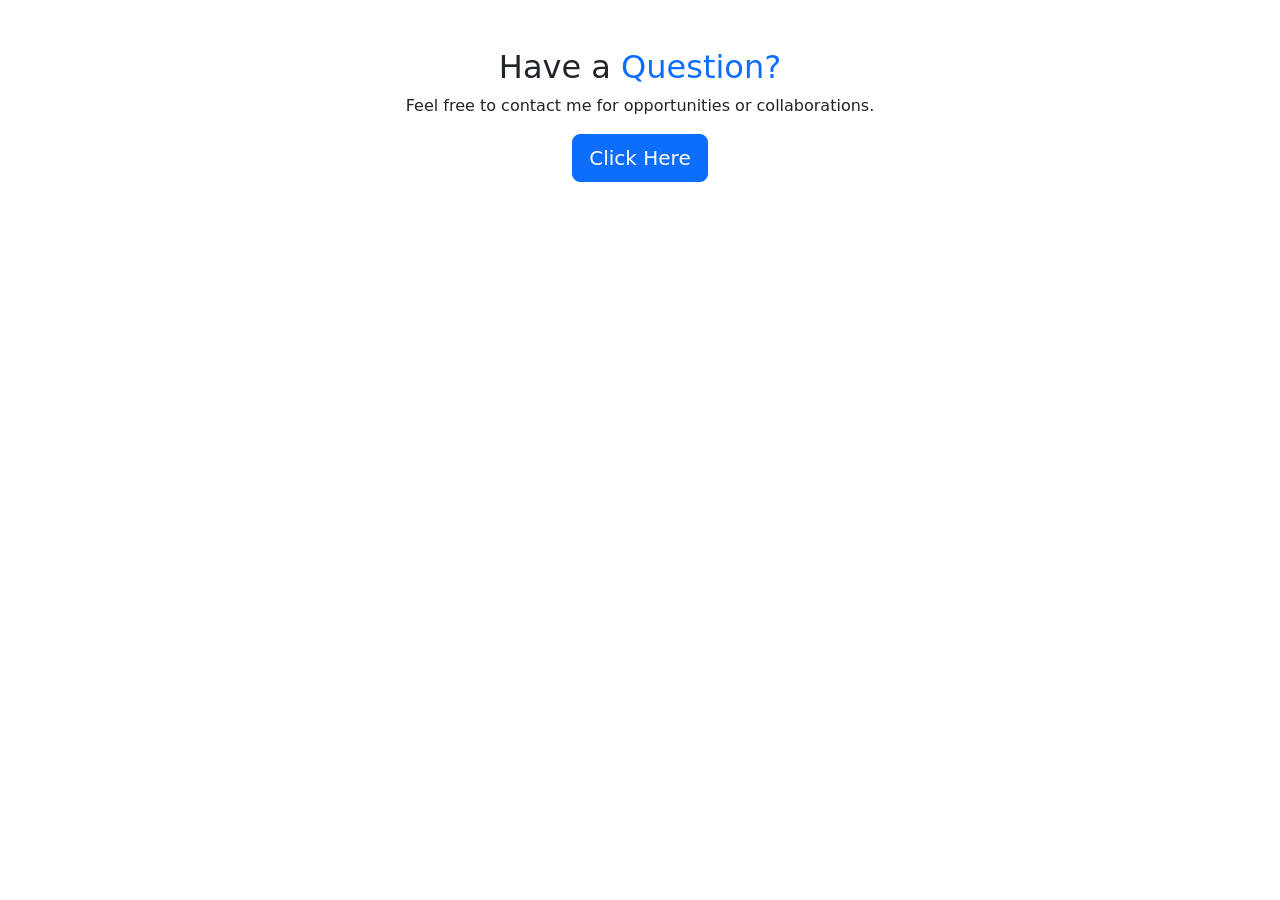
<file: contact.html>
<!DOCTYPE html>
<html lang="en">
<head>
    <meta charset="UTF-8">
    <meta name="viewport" content="width=device-width, initial-scale=1.0">
    <title>Contact Me | Saloni Khivansara</title>

    <!-- Bootstrap CSS -->
    <link href="https://cdn.jsdelivr.net/npm/bootstrap@5.3.3/dist/css/bootstrap.min.css" rel="stylesheet">
</head>
<body>

    <div class="container text-center mt-5">
        <h2>Have a <span class="text-primary">Question?</span></h2>
        <p>Feel free to contact me for opportunities or collaborations.</p>

        <a href="https://forms.gle/uLaTShUKXraAvHJ77"
           class="btn btn-primary btn-lg"
           target="_blank">
           Click Here
        </a>
    </div>

</body>
</html>
</file>
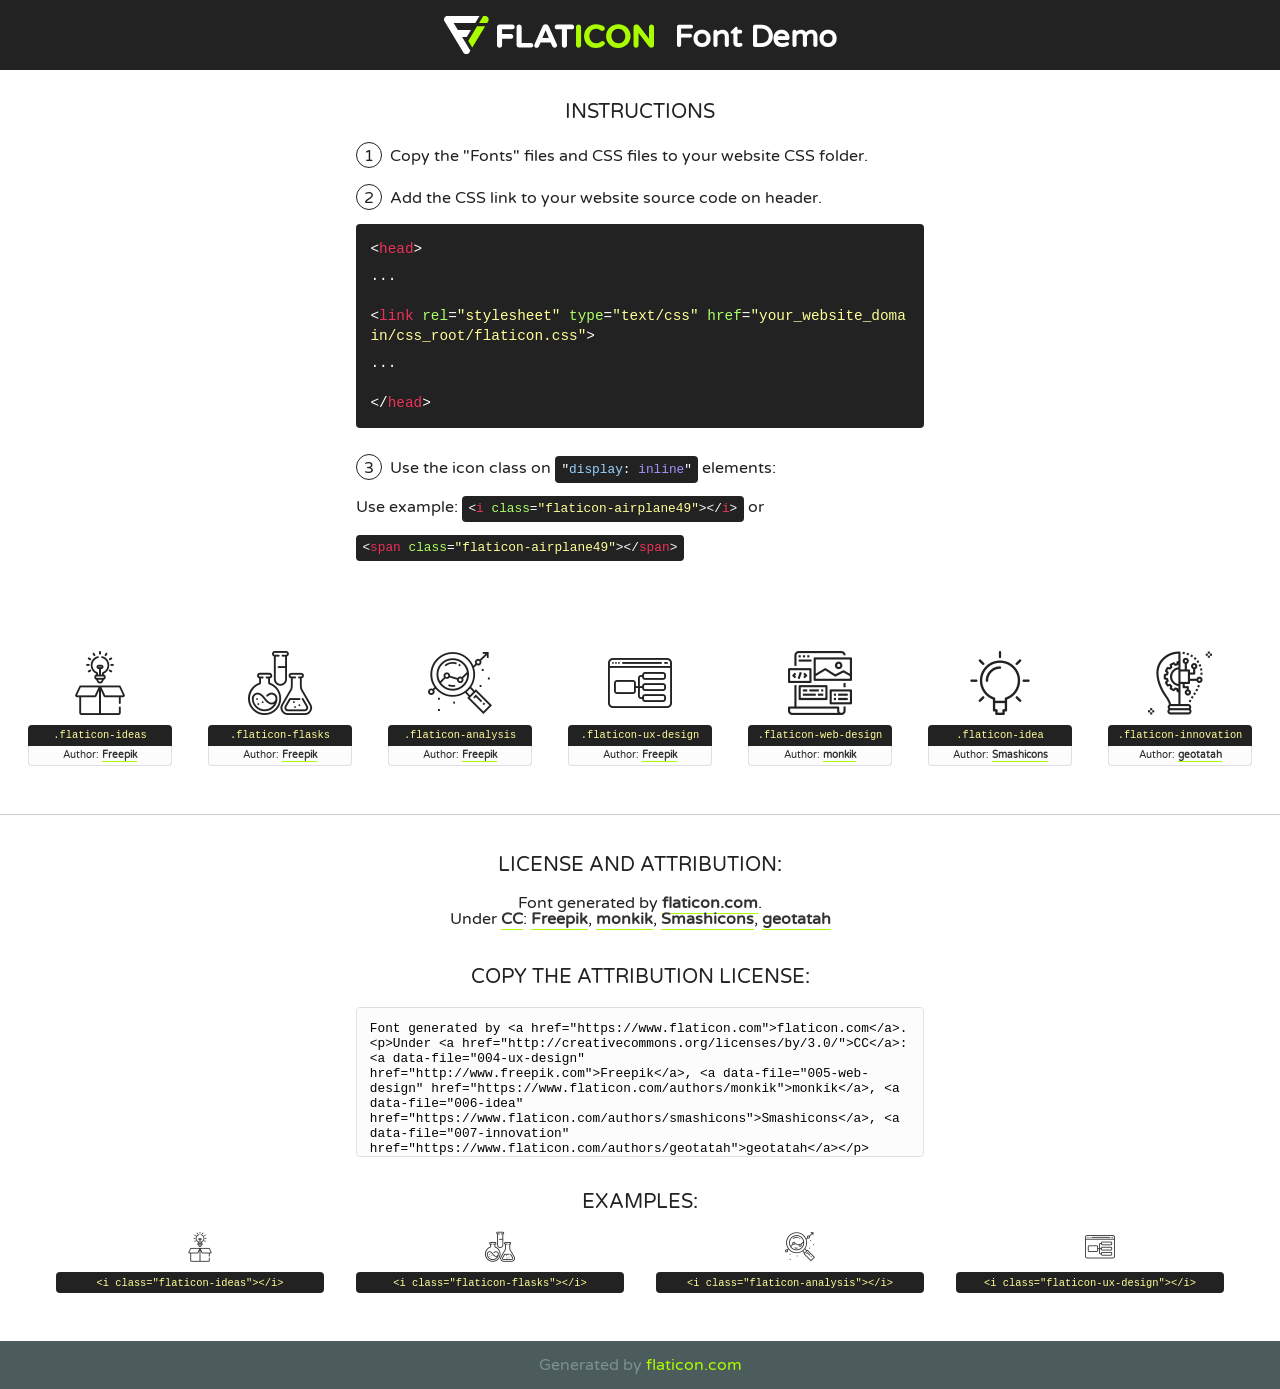
<file: fonts/flaticon/font/flaticon.html>
<!DOCTYPE html>
<!--
  Flaticon icon font: Flaticon
  Creation date: 20/03/2019 02:18
-->
<html>
<!DOCTYPE html>
<html>

<head>
    <title>Flaticon WebFont</title>
    <link href="http://fonts.googleapis.com/css?family=Varela+Round" rel="stylesheet" type="text/css" />
    <link rel="stylesheet" type="text/css" href="flaticon.css">
    <meta charset="UTF-8">
    <style>
    html, body, div, span, applet, object, iframe,
    h1, h2, h3, h4, h5, h6, p, blockquote, pre,
    a, abbr, acronym, address, big, cite, code,
    del, dfn, em, img, ins, kbd, q, s, samp,
    small, strike, strong, sub, sup, tt, var,
    b, u, i, center,
    dl, dt, dd, ol, ul, li,
    fieldset, form, label, legend,
    table, caption, tbody, tfoot, thead, tr, th, td,
    article, aside, canvas, details, embed, 
    figure, figcaption, footer, header, hgroup, 
    menu, nav, output, ruby, section, summary,
    time, mark, audio, video {
        margin: 0;
        padding: 0;
        border: 0;
        font-size: 100%;
        font: inherit;
        vertical-align: baseline;
    }
    /* HTML5 display-role reset for older browsers */
    article, aside, details, figcaption, figure, 
    footer, header, hgroup, menu, nav, section {
        display: block;
    }
    body {
        line-height: 1;
    }
    ol, ul {
        list-style: none;
    }
    blockquote, q {
        quotes: none;
    }
    blockquote:before, blockquote:after,
    q:before, q:after {
        content: '';
        content: none;
    }
    table {
        border-collapse: collapse;
        border-spacing: 0;
    }
    body {
        font-family: 'Varela Round', Helvetica, Arial, sans-serif;
        font-size: 16px;
        color: #222;
    }
    a {
        color: #333;
        border-bottom: 1px solid #a9fd00;
        font-weight: bold;
        text-decoration: none;
    }
    * {
        -moz-box-sizing: border-box;
        -webkit-box-sizing: border-box;
        box-sizing: border-box;
        margin: 0;
        padding: 0;
    }
    [class^="flaticon-"]:before, [class*=" flaticon-"]:before, [class^="flaticon-"]:after, [class*=" flaticon-"]:after {
        font-family: Flaticon;
        font-size: 30px;
        font-style: normal;
        margin-left: 20px;
        color: #333;
    }
    .wrapper {
        max-width: 600px;
        margin: auto;
        padding: 0 1em;
    }
    .title {
        font-size: 1.25em;
        text-align: center;
        margin-bottom: 1em;
        text-transform: uppercase;
    }
    header {
        text-align: center;
        background-color: #222;
        color: #fff;
        padding: 1em;
    }
    header .logo {
        width: 210px;
        height: 38px;
        display: inline-block;
        vertical-align: middle;
        margin-right: 1em;
        border: none;
    }
    header strong {
        font-size: 1.95em;
        font-weight: bold;
        vertical-align: middle;
        margin-top: 5px;
        display: inline-block;
    }
    .demo {
        margin: 2em auto;
        line-height: 1.25em;
    }
    .demo ul li {
        margin-bottom: 1em;
    }
    .demo ul li .num {
        color: #222;
        border-radius: 20px;
        display: inline-block;
        width: 26px;
        padding: 3px;
        height: 26px;
        text-align: center;
        margin-right: 0.5em;
        border: 1px solid #222;
    }
    .demo ul li code {
        background-color: #222;
        border-radius: 4px;
        padding: 0.25em 0.5em;
        display: inline-block;
        color: #fff;
        font-family: Consolas,Monaco,Lucida Console,Liberation Mono,DejaVu Sans Mono,Bitstream Vera Sans Mono,Courier New, monospace;
        font-weight: lighter;
        margin-top: 1em;
        font-size: 0.8em;
        word-break: break-all;
    }
    .demo ul li code.big {
        padding: 1em;
        font-size: 0.9em;
    }
    .demo ul li code .red {
        color: #EF3159;
    }
    .demo ul li code .green {
        color: #ACFF65;
    }
    .demo ul li code .yellow {
        color: #FFFF99;
    }
    .demo ul li code .blue {
        color: #99D3FF;
    }
    .demo ul li code .purple {
        color: #A295FF;
    }
    .demo ul li code .dots {
        margin-top: 0.5em;
        display: block;
    }
    #glyphs {
        border-bottom: 1px solid #ccc;
        padding: 2em 0;
        text-align: center;
    }
    .glyph {
        display: inline-block;
        width: 9em;
        margin: 1em;
        text-align: center;
        vertical-align: top;
        background: #FFF;
    }
    .glyph .glyph-icon {
        padding: 10px;
        display: block;
        font-family:"Flaticon";
        font-size: 64px;
        line-height: 1;
    }
    .glyph .glyph-icon:before {
        font-size: 64px;
        color: #222;
        margin-left: 0;
    }
    .class-name {
        font-size: 0.65em;
        background-color: #222;
        color: #fff;
        border-radius: 4px 4px 0 0;
        padding: 0.5em;
        color: #FFFF99;
        font-family: Consolas,Monaco,Lucida Console,Liberation Mono,DejaVu Sans Mono,Bitstream Vera Sans Mono,Courier New, monospace;
    }
    .author-name {
        font-size: 0.6em;
        background-color: #fcfcfd;
        border: 1px solid #DEDEE4;
        border-top: 0;
        border-radius: 0 0 4px 4px;
        padding: 0.5em;
    }
    .class-name:last-child {
        font-size: 10px;
        color:#888;
    }
    .class-name:last-child a {
        font-size: 10px;
        color:#555;
    }
    .class-name:last-child a:hover {
        color:#a9fd00;
    }
    .glyph > input {
        display: block;
        width: 100px;
        margin: 5px auto;
        text-align: center;
        font-size: 12px;
        cursor: text;
    }
    .glyph > input.icon-input {
        font-family:"Flaticon";
        font-size: 16px;
        margin-bottom: 10px;
    }
    .attribution .title {
        margin-top: 2em;
    }
    .attribution textarea {
        background-color: #fcfcfd;
        padding: 1em;
        border: none;
        box-shadow: none;
        border: 1px solid #DEDEE4;
        border-radius: 4px;
        resize: none;
        width: 100%;
        height: 150px;
        font-size: 0.8em;
        font-family: Consolas,Monaco,Lucida Console,Liberation Mono,DejaVu Sans Mono,Bitstream Vera Sans Mono,Courier New, monospace;
        -webkit-appearance: none;
    }
    .iconsuse {
        margin: 2em auto;
        text-align: center;
        max-width: 1200px;
    }
    .iconsuse:after {
        content: '';
        display: table;
        clear: both;
    }
    .iconsuse .image {
        float: left;
        width: 25%;
        padding: 0 1em;
    }
    .iconsuse .image p {
        margin-bottom: 1em;
    }
    .iconsuse .image span {
        display: block;
        font-size: 0.65em;
        background-color: #222;
        color: #fff;
        border-radius: 4px;
        padding: 0.5em;
        color: #FFFF99;
        margin-top: 1em;
        font-family: Consolas,Monaco,Lucida Console,Liberation Mono,DejaVu Sans Mono,Bitstream Vera Sans Mono,Courier New, monospace;
    }
    #footer {
        text-align: center;
        background-color: #4C5B5C;
        color: #7c9192;
        padding: 1em;
    }
    #footer a {
        border: none;
        color: #a9fd00;
        font-weight: normal;
    }
    @media (max-width: 960px) {
        .iconsuse .image {
            width: 50%;
        }
    }
    @media (max-width: 560px) {
        .iconsuse .image {
            width: 100%;
        }
    }
    </style>
</head>

<body class="characters-off">

    <header>
        <a href="https://www.flaticon.com" target="_blank" class="logo">
            <svg version="1.1" xmlns="http://www.w3.org/2000/svg" xmlns:xlink="http://www.w3.org/1999/xlink" xmlns:a="http://ns.adobe.com/AdobeSVGViewerExtensions/3.0/" viewBox="0 0 560.875 102.036" enable-background="new 0 0 560.875 102.036" xml:space="preserve">
                <defs>
                </defs>
                <g>
                    <g class="letters">
                        <path fill="#ffffff" d="M141.596,29.675c0-3.777,2.985-6.767,6.764-6.767h34.438c3.426,0,6.15,2.728,6.15,6.15
                        c0,3.43-2.724,6.149-6.15,6.149h-27.674v13.091h23.719c3.429,0,6.151,2.724,6.151,6.15c0,3.43-2.723,6.149-6.151,6.149h-23.719
                        v17.574c0,3.773-2.986,6.761-6.764,6.761c-3.779,0-6.764-2.989-6.764-6.761V29.675z"></path>
                        <path fill="#ffffff" d="M193.844,29.149c0-3.781,2.985-6.767,6.764-6.767c3.776,0,6.763,2.985,6.763,6.767v42.957h25.039
                        c3.426,0,6.149,2.726,6.149,6.153c0,3.425-2.723,6.15-6.149,6.15h-31.802c-3.779,0-6.764-2.986-6.764-6.768V29.149z"></path>
                        <path fill="#ffffff" d="M241.891,75.71l21.438-48.407c1.492-3.341,4.215-5.357,7.906-5.357h0.792
                        c3.686,0,6.323,2.017,7.815,5.357l21.439,48.407c0.436,0.967,0.701,1.845,0.701,2.723c0,3.602-2.809,6.501-6.414,6.501
                        c-3.161,0-5.269-1.845-6.499-4.655l-4.132-9.661h-27.059l-4.301,10.102c-1.144,2.631-3.426,4.214-6.237,4.214
                        c-3.517,0-6.24-2.81-6.24-6.325C241.1,77.64,241.451,76.677,241.891,75.71z M279.932,58.666l-8.521-20.297l-8.526,20.297H279.932
                        z"></path>
                        <path fill="#ffffff" d="M314.864,35.387H301.86c-3.429,0-6.239-2.813-6.239-6.238c0-3.429,2.811-6.24,6.239-6.24h39.533
                        c3.426,0,6.237,2.811,6.237,6.24c0,3.425-2.811,6.238-6.237,6.238h-13.001v42.785c0,3.773-2.99,6.761-6.764,6.761
                        c-3.779,0-6.764-2.989-6.764-6.761V35.387z"></path>
                        <path fill="#A9FD00" d="M352.615,29.149c0-3.781,2.985-6.767,6.767-6.767c3.774,0,6.761,2.985,6.761,6.767v49.024
                        c0,3.773-2.987,6.761-6.761,6.761c-3.781,0-6.767-2.989-6.767-6.761V29.149z"></path>
                        <path fill="#A9FD00" d="M374.132,53.836v-0.179c0-17.481,13.178-31.801,32.065-31.801c9.22,0,15.459,2.458,20.557,6.238
                        c1.402,1.054,2.637,2.985,2.637,5.357c0,3.692-2.985,6.59-6.681,6.59c-1.845,0-3.071-0.702-4.044-1.319
                        c-3.776-2.813-7.729-4.393-12.562-4.393c-10.364,0-17.831,8.611-17.831,19.154v0.173c0,10.542,7.291,19.329,17.831,19.329
                        c5.715,0,9.492-1.756,13.359-4.834c1.049-0.874,2.458-1.491,4.039-1.491c3.429,0,6.325,2.813,6.325,6.236
                        c0,2.106-1.056,3.78-2.282,4.834c-5.539,4.834-12.036,7.733-21.878,7.733C387.572,85.464,374.132,71.493,374.132,53.836z"></path>
                        <path fill="#A9FD00" d="M433.009,53.836v-0.179c0-17.481,13.79-31.801,32.766-31.801c18.981,0,32.592,14.143,32.592,31.628v0.173
                        c0,17.483-13.785,31.807-32.769,31.807C446.625,85.464,433.009,71.32,433.009,53.836z M484.224,53.836v-0.179
                        c0-10.539-7.725-19.326-18.626-19.326c-10.893,0-18.449,8.611-18.449,19.154v0.173c0,10.542,7.73,19.329,18.626,19.329
                        C476.676,72.986,484.224,64.378,484.224,53.836z"></path>
                        <path fill="#A9FD00" d="M506.233,29.321c0-3.774,2.99-6.763,6.767-6.763h1.401c3.252,0,5.183,1.583,7.029,3.953l26.093,34.265
                        V29.059c0-3.692,2.99-6.677,6.681-6.677c3.683,0,6.671,2.985,6.671,6.677v48.934c0,3.78-2.987,6.765-6.764,6.765h-0.436
                        c-3.257,0-5.188-1.581-7.034-3.953l-27.056-35.492v32.944c0,3.687-2.985,6.676-6.678,6.676c-3.683,0-6.673-2.989-6.673-6.676
                        V29.321z"></path>
                    </g>
                    <g class="insignia">
                        <path fill="#ffffff" d="M48.372,56.137h12.517l11.156-18.537H37.186L25.688,18.539h57.825L94.668,0H9.271
                        C5.925,0,2.842,1.801,1.198,4.716c-1.644,2.907-1.593,6.482,0.134,9.343l50.38,83.501c1.678,2.781,4.689,4.476,7.938,4.476
                        c3.246,0,6.257-1.695,7.935-4.476l2.898-4.804L48.372,56.137z"></path>
                        <g class="i">
                            <path fill="#A9FD00" d="M93.575,18.539h0.031v0.004l21.652,0.004l2.705-4.488c1.727-2.861,1.778-6.436,0.133-9.343
                            C116.454,1.801,113.371,0,110.026,0h-5.294L93.575,18.539z"></path>
                            <polygon fill="#A9FD00" points="88.291,27.356 64.725,66.486 75.519,84.404 109.942,27.356"></polygon>
                        </g>
                    </g>
                </g>
            </svg>
        </a>
        <strong>Font Demo</strong>
    </header>


    <section class="demo wrapper">

        <p class="title">Instructions</p>

        <ul>
            <li>
                <span class="num">1</span>Copy the "Fonts" files and CSS files to your website CSS folder.
            </li>
            <li>
                <span class="num">2</span>Add the CSS link to your website source code on header.
                <code class="big">
                    &lt;<span class="red">head</span>&gt;
                    <br/><span class="dots">...</span>
                    <br/>&lt;<span class="red">link</span> <span class="green">rel</span>=<span class="yellow">"stylesheet"</span> <span class="green">type</span>=<span class="yellow">"text/css"</span> <span class="green">href</span>=<span class="yellow">"your_website_domain/css_root/flaticon.css"</span>&gt;
                    <br/><span class="dots">...</span>
                    <br/>&lt;/<span class="red">head</span>&gt;
                </code>
            </li>

            <li>
                <p>
                    <span class="num">3</span>Use the icon class on <code>"<span class="blue">display</span>:<span class="purple"> inline</span>"</code> elements:
                    <br />
                    Use example: <code>&lt;<span class="red">i</span> <span class="green">class</span>=<span class="yellow">&quot;flaticon-airplane49&quot;</span>&gt;&lt;/<span class="red">i</span>&gt;</code> or <code>&lt;<span class="red">span</span> <span class="green">class</span>=<span class="yellow">&quot;flaticon-airplane49&quot;</span>&gt;&lt;/<span class="red">span</span>&gt;</code>
            </li>
        </ul>

    </section>




   <section id="glyphs">          
    
      
        <div class="glyph"><div class="glyph-icon flaticon-ideas"></div>
            <div class="class-name">.flaticon-ideas</div>
            <div class="author-name">Author: <a data-file="001-ideas" href="http://www.freepik.com">Freepik</a> </div> 
        </div>        
        
        <div class="glyph"><div class="glyph-icon flaticon-flasks"></div>
            <div class="class-name">.flaticon-flasks</div>
            <div class="author-name">Author: <a data-file="002-flasks" href="http://www.freepik.com">Freepik</a> </div> 
        </div>        
        
        <div class="glyph"><div class="glyph-icon flaticon-analysis"></div>
            <div class="class-name">.flaticon-analysis</div>
            <div class="author-name">Author: <a data-file="003-analysis" href="http://www.freepik.com">Freepik</a> </div> 
        </div>        
        
        <div class="glyph"><div class="glyph-icon flaticon-ux-design"></div>
            <div class="class-name">.flaticon-ux-design</div>
            <div class="author-name">Author: <a data-file="004-ux-design" href="http://www.freepik.com">Freepik</a> </div> 
        </div>        
        
        <div class="glyph"><div class="glyph-icon flaticon-web-design"></div>
            <div class="class-name">.flaticon-web-design</div>
            <div class="author-name">Author: <a data-file="005-web-design" href="https://www.flaticon.com/authors/monkik">monkik</a> </div> 
        </div>        
        
        <div class="glyph"><div class="glyph-icon flaticon-idea"></div>
            <div class="class-name">.flaticon-idea</div>
            <div class="author-name">Author: <a data-file="006-idea" href="https://www.flaticon.com/authors/smashicons">Smashicons</a> </div> 
        </div>        
        
        <div class="glyph"><div class="glyph-icon flaticon-innovation"></div>
            <div class="class-name">.flaticon-innovation</div>
            <div class="author-name">Author: <a data-file="007-innovation" href="https://www.flaticon.com/authors/geotatah">geotatah</a> </div> 
        </div>        
        

    </section>



    <section class="attribution wrapper"   style="text-align:center;">

      <div class="title">License and attribution:</div><div class="attrDiv">Font generated by <a href="https://www.flaticon.com">flaticon.com</a>. <div><p>Under <a href="http://creativecommons.org/licenses/by/3.0/">CC</a>: <a data-file="004-ux-design" href="http://www.freepik.com">Freepik</a>, <a data-file="005-web-design" href="https://www.flaticon.com/authors/monkik">monkik</a>, <a data-file="006-idea" href="https://www.flaticon.com/authors/smashicons">Smashicons</a>, <a data-file="007-innovation" href="https://www.flaticon.com/authors/geotatah">geotatah</a></p>  </div>
      </div>
      <div class="title">Copy the Attribution License:</div>

    <textarea onclick="this.focus();this.select();">Font generated by &lt;a href=&quot;https://www.flaticon.com&quot;&gt;flaticon.com&lt;/a&gt;. <p>Under <a href="http://creativecommons.org/licenses/by/3.0/">CC</a>: <a data-file="004-ux-design" href="http://www.freepik.com">Freepik</a>, <a data-file="005-web-design" href="https://www.flaticon.com/authors/monkik">monkik</a>, <a data-file="006-idea" href="https://www.flaticon.com/authors/smashicons">Smashicons</a>, <a data-file="007-innovation" href="https://www.flaticon.com/authors/geotatah">geotatah</a></p>  
     </textarea>

    </section>

    <section class="iconsuse">

          <div class="title">Examples:</div>            
             
            <div class="image">
                <p>
                    <i class="glyph-icon flaticon-ideas"></i> 
                    <span>&lt;i class=&quot;flaticon-ideas&quot;&gt;&lt;/i&gt;</span>
                </p>
            </div>
            
            <div class="image">
                <p>
                    <i class="glyph-icon flaticon-flasks"></i> 
                    <span>&lt;i class=&quot;flaticon-flasks&quot;&gt;&lt;/i&gt;</span>
                </p>
            </div>
            
            <div class="image">
                <p>
                    <i class="glyph-icon flaticon-analysis"></i> 
                    <span>&lt;i class=&quot;flaticon-analysis&quot;&gt;&lt;/i&gt;</span>
                </p>
            </div>
            
            <div class="image">
                <p>
                    <i class="glyph-icon flaticon-ux-design"></i> 
                    <span>&lt;i class=&quot;flaticon-ux-design&quot;&gt;&lt;/i&gt;</span>
                </p>
            </div>
                       
        </div>
                            
    </section>

<div id="footer">
    <div>Generated by <a href="https://www.flaticon.com">flaticon.com</a>
    </div>
</div>



</body>
</html>
</file>
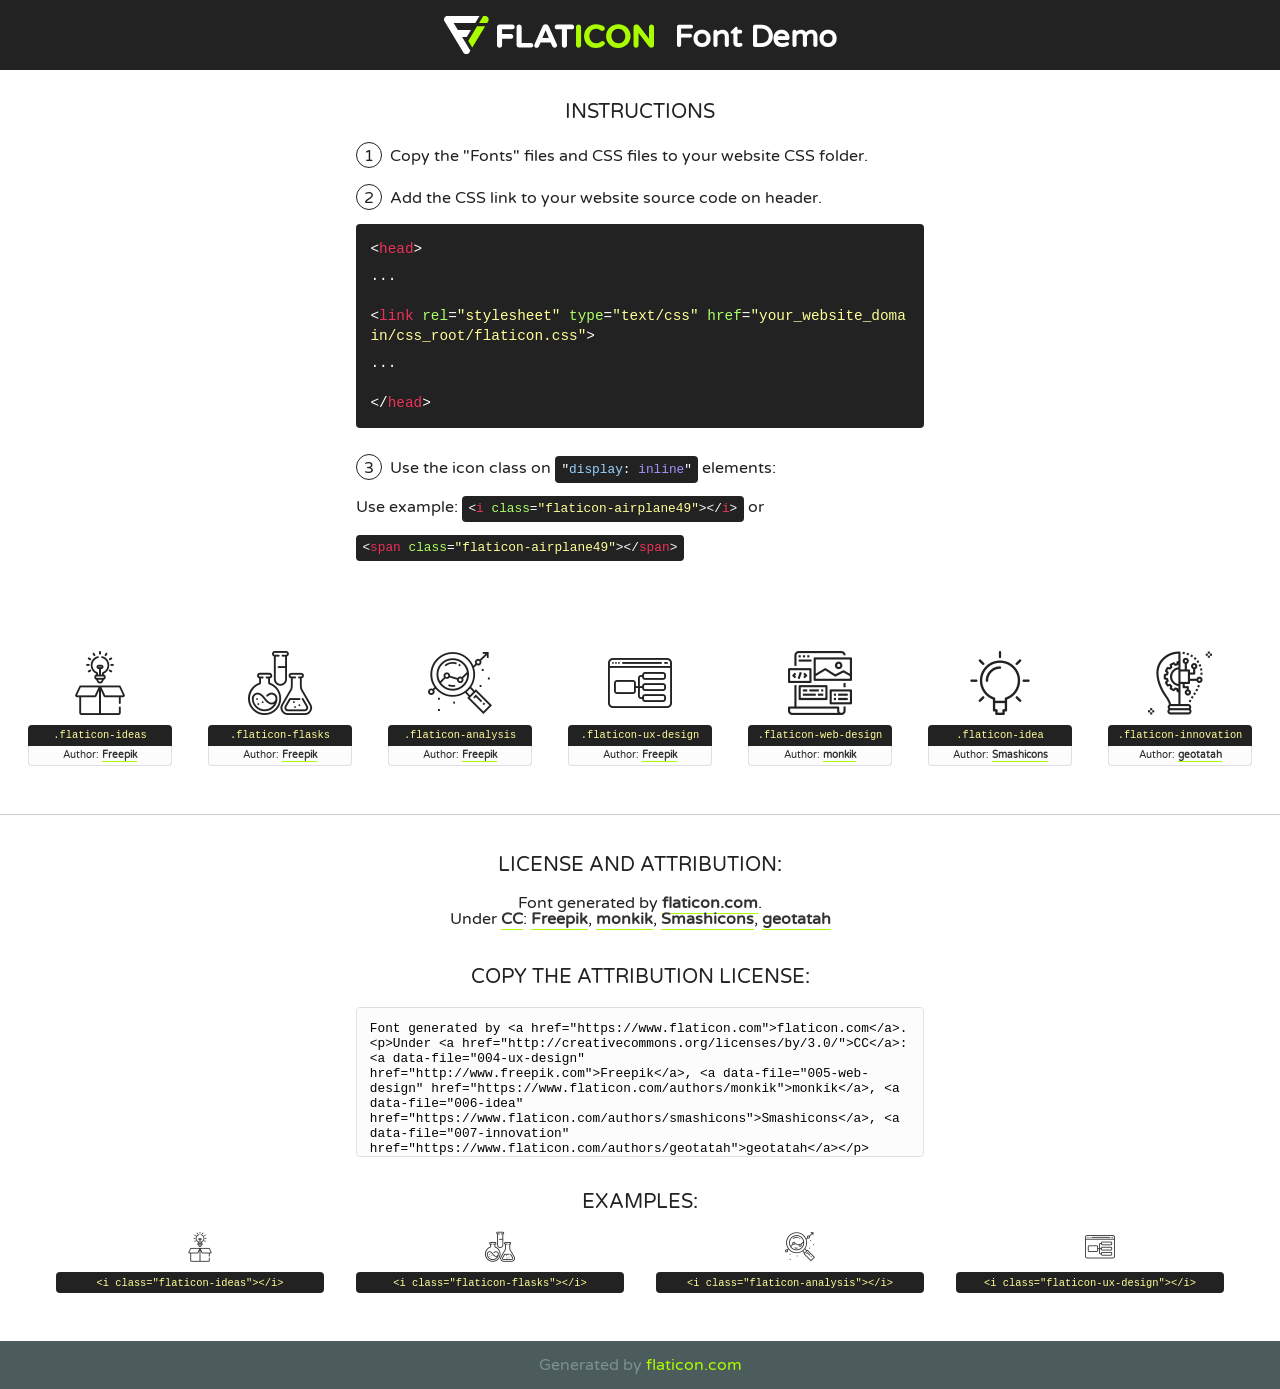
<file: Portfolio_Saloni/fonts/flaticon/font/flaticon.html>
<!DOCTYPE html>
<!--
  Flaticon icon font: Flaticon
  Creation date: 20/03/2019 02:18
-->
<html>
<!DOCTYPE html>
<html>

<head>
    <title>Flaticon WebFont</title>
    <link href="http://fonts.googleapis.com/css?family=Varela+Round" rel="stylesheet" type="text/css" />
    <link rel="stylesheet" type="text/css" href="flaticon.css">
    <meta charset="UTF-8">
    <style>
    html, body, div, span, applet, object, iframe,
    h1, h2, h3, h4, h5, h6, p, blockquote, pre,
    a, abbr, acronym, address, big, cite, code,
    del, dfn, em, img, ins, kbd, q, s, samp,
    small, strike, strong, sub, sup, tt, var,
    b, u, i, center,
    dl, dt, dd, ol, ul, li,
    fieldset, form, label, legend,
    table, caption, tbody, tfoot, thead, tr, th, td,
    article, aside, canvas, details, embed, 
    figure, figcaption, footer, header, hgroup, 
    menu, nav, output, ruby, section, summary,
    time, mark, audio, video {
        margin: 0;
        padding: 0;
        border: 0;
        font-size: 100%;
        font: inherit;
        vertical-align: baseline;
    }
    /* HTML5 display-role reset for older browsers */
    article, aside, details, figcaption, figure, 
    footer, header, hgroup, menu, nav, section {
        display: block;
    }
    body {
        line-height: 1;
    }
    ol, ul {
        list-style: none;
    }
    blockquote, q {
        quotes: none;
    }
    blockquote:before, blockquote:after,
    q:before, q:after {
        content: '';
        content: none;
    }
    table {
        border-collapse: collapse;
        border-spacing: 0;
    }
    body {
        font-family: 'Varela Round', Helvetica, Arial, sans-serif;
        font-size: 16px;
        color: #222;
    }
    a {
        color: #333;
        border-bottom: 1px solid #a9fd00;
        font-weight: bold;
        text-decoration: none;
    }
    * {
        -moz-box-sizing: border-box;
        -webkit-box-sizing: border-box;
        box-sizing: border-box;
        margin: 0;
        padding: 0;
    }
    [class^="flaticon-"]:before, [class*=" flaticon-"]:before, [class^="flaticon-"]:after, [class*=" flaticon-"]:after {
        font-family: Flaticon;
        font-size: 30px;
        font-style: normal;
        margin-left: 20px;
        color: #333;
    }
    .wrapper {
        max-width: 600px;
        margin: auto;
        padding: 0 1em;
    }
    .title {
        font-size: 1.25em;
        text-align: center;
        margin-bottom: 1em;
        text-transform: uppercase;
    }
    header {
        text-align: center;
        background-color: #222;
        color: #fff;
        padding: 1em;
    }
    header .logo {
        width: 210px;
        height: 38px;
        display: inline-block;
        vertical-align: middle;
        margin-right: 1em;
        border: none;
    }
    header strong {
        font-size: 1.95em;
        font-weight: bold;
        vertical-align: middle;
        margin-top: 5px;
        display: inline-block;
    }
    .demo {
        margin: 2em auto;
        line-height: 1.25em;
    }
    .demo ul li {
        margin-bottom: 1em;
    }
    .demo ul li .num {
        color: #222;
        border-radius: 20px;
        display: inline-block;
        width: 26px;
        padding: 3px;
        height: 26px;
        text-align: center;
        margin-right: 0.5em;
        border: 1px solid #222;
    }
    .demo ul li code {
        background-color: #222;
        border-radius: 4px;
        padding: 0.25em 0.5em;
        display: inline-block;
        color: #fff;
        font-family: Consolas,Monaco,Lucida Console,Liberation Mono,DejaVu Sans Mono,Bitstream Vera Sans Mono,Courier New, monospace;
        font-weight: lighter;
        margin-top: 1em;
        font-size: 0.8em;
        word-break: break-all;
    }
    .demo ul li code.big {
        padding: 1em;
        font-size: 0.9em;
    }
    .demo ul li code .red {
        color: #EF3159;
    }
    .demo ul li code .green {
        color: #ACFF65;
    }
    .demo ul li code .yellow {
        color: #FFFF99;
    }
    .demo ul li code .blue {
        color: #99D3FF;
    }
    .demo ul li code .purple {
        color: #A295FF;
    }
    .demo ul li code .dots {
        margin-top: 0.5em;
        display: block;
    }
    #glyphs {
        border-bottom: 1px solid #ccc;
        padding: 2em 0;
        text-align: center;
    }
    .glyph {
        display: inline-block;
        width: 9em;
        margin: 1em;
        text-align: center;
        vertical-align: top;
        background: #FFF;
    }
    .glyph .glyph-icon {
        padding: 10px;
        display: block;
        font-family:"Flaticon";
        font-size: 64px;
        line-height: 1;
    }
    .glyph .glyph-icon:before {
        font-size: 64px;
        color: #222;
        margin-left: 0;
    }
    .class-name {
        font-size: 0.65em;
        background-color: #222;
        color: #fff;
        border-radius: 4px 4px 0 0;
        padding: 0.5em;
        color: #FFFF99;
        font-family: Consolas,Monaco,Lucida Console,Liberation Mono,DejaVu Sans Mono,Bitstream Vera Sans Mono,Courier New, monospace;
    }
    .author-name {
        font-size: 0.6em;
        background-color: #fcfcfd;
        border: 1px solid #DEDEE4;
        border-top: 0;
        border-radius: 0 0 4px 4px;
        padding: 0.5em;
    }
    .class-name:last-child {
        font-size: 10px;
        color:#888;
    }
    .class-name:last-child a {
        font-size: 10px;
        color:#555;
    }
    .class-name:last-child a:hover {
        color:#a9fd00;
    }
    .glyph > input {
        display: block;
        width: 100px;
        margin: 5px auto;
        text-align: center;
        font-size: 12px;
        cursor: text;
    }
    .glyph > input.icon-input {
        font-family:"Flaticon";
        font-size: 16px;
        margin-bottom: 10px;
    }
    .attribution .title {
        margin-top: 2em;
    }
    .attribution textarea {
        background-color: #fcfcfd;
        padding: 1em;
        border: none;
        box-shadow: none;
        border: 1px solid #DEDEE4;
        border-radius: 4px;
        resize: none;
        width: 100%;
        height: 150px;
        font-size: 0.8em;
        font-family: Consolas,Monaco,Lucida Console,Liberation Mono,DejaVu Sans Mono,Bitstream Vera Sans Mono,Courier New, monospace;
        -webkit-appearance: none;
    }
    .iconsuse {
        margin: 2em auto;
        text-align: center;
        max-width: 1200px;
    }
    .iconsuse:after {
        content: '';
        display: table;
        clear: both;
    }
    .iconsuse .image {
        float: left;
        width: 25%;
        padding: 0 1em;
    }
    .iconsuse .image p {
        margin-bottom: 1em;
    }
    .iconsuse .image span {
        display: block;
        font-size: 0.65em;
        background-color: #222;
        color: #fff;
        border-radius: 4px;
        padding: 0.5em;
        color: #FFFF99;
        margin-top: 1em;
        font-family: Consolas,Monaco,Lucida Console,Liberation Mono,DejaVu Sans Mono,Bitstream Vera Sans Mono,Courier New, monospace;
    }
    #footer {
        text-align: center;
        background-color: #4C5B5C;
        color: #7c9192;
        padding: 1em;
    }
    #footer a {
        border: none;
        color: #a9fd00;
        font-weight: normal;
    }
    @media (max-width: 960px) {
        .iconsuse .image {
            width: 50%;
        }
    }
    @media (max-width: 560px) {
        .iconsuse .image {
            width: 100%;
        }
    }
    </style>
</head>

<body class="characters-off">

    <header>
        <a href="https://www.flaticon.com" target="_blank" class="logo">
            <svg version="1.1" xmlns="http://www.w3.org/2000/svg" xmlns:xlink="http://www.w3.org/1999/xlink" xmlns:a="http://ns.adobe.com/AdobeSVGViewerExtensions/3.0/" viewBox="0 0 560.875 102.036" enable-background="new 0 0 560.875 102.036" xml:space="preserve">
                <defs>
                </defs>
                <g>
                    <g class="letters">
                        <path fill="#ffffff" d="M141.596,29.675c0-3.777,2.985-6.767,6.764-6.767h34.438c3.426,0,6.15,2.728,6.15,6.15
                        c0,3.43-2.724,6.149-6.15,6.149h-27.674v13.091h23.719c3.429,0,6.151,2.724,6.151,6.15c0,3.43-2.723,6.149-6.151,6.149h-23.719
                        v17.574c0,3.773-2.986,6.761-6.764,6.761c-3.779,0-6.764-2.989-6.764-6.761V29.675z"></path>
                        <path fill="#ffffff" d="M193.844,29.149c0-3.781,2.985-6.767,6.764-6.767c3.776,0,6.763,2.985,6.763,6.767v42.957h25.039
                        c3.426,0,6.149,2.726,6.149,6.153c0,3.425-2.723,6.15-6.149,6.15h-31.802c-3.779,0-6.764-2.986-6.764-6.768V29.149z"></path>
                        <path fill="#ffffff" d="M241.891,75.71l21.438-48.407c1.492-3.341,4.215-5.357,7.906-5.357h0.792
                        c3.686,0,6.323,2.017,7.815,5.357l21.439,48.407c0.436,0.967,0.701,1.845,0.701,2.723c0,3.602-2.809,6.501-6.414,6.501
                        c-3.161,0-5.269-1.845-6.499-4.655l-4.132-9.661h-27.059l-4.301,10.102c-1.144,2.631-3.426,4.214-6.237,4.214
                        c-3.517,0-6.24-2.81-6.24-6.325C241.1,77.64,241.451,76.677,241.891,75.71z M279.932,58.666l-8.521-20.297l-8.526,20.297H279.932
                        z"></path>
                        <path fill="#ffffff" d="M314.864,35.387H301.86c-3.429,0-6.239-2.813-6.239-6.238c0-3.429,2.811-6.24,6.239-6.24h39.533
                        c3.426,0,6.237,2.811,6.237,6.24c0,3.425-2.811,6.238-6.237,6.238h-13.001v42.785c0,3.773-2.99,6.761-6.764,6.761
                        c-3.779,0-6.764-2.989-6.764-6.761V35.387z"></path>
                        <path fill="#A9FD00" d="M352.615,29.149c0-3.781,2.985-6.767,6.767-6.767c3.774,0,6.761,2.985,6.761,6.767v49.024
                        c0,3.773-2.987,6.761-6.761,6.761c-3.781,0-6.767-2.989-6.767-6.761V29.149z"></path>
                        <path fill="#A9FD00" d="M374.132,53.836v-0.179c0-17.481,13.178-31.801,32.065-31.801c9.22,0,15.459,2.458,20.557,6.238
                        c1.402,1.054,2.637,2.985,2.637,5.357c0,3.692-2.985,6.59-6.681,6.59c-1.845,0-3.071-0.702-4.044-1.319
                        c-3.776-2.813-7.729-4.393-12.562-4.393c-10.364,0-17.831,8.611-17.831,19.154v0.173c0,10.542,7.291,19.329,17.831,19.329
                        c5.715,0,9.492-1.756,13.359-4.834c1.049-0.874,2.458-1.491,4.039-1.491c3.429,0,6.325,2.813,6.325,6.236
                        c0,2.106-1.056,3.78-2.282,4.834c-5.539,4.834-12.036,7.733-21.878,7.733C387.572,85.464,374.132,71.493,374.132,53.836z"></path>
                        <path fill="#A9FD00" d="M433.009,53.836v-0.179c0-17.481,13.79-31.801,32.766-31.801c18.981,0,32.592,14.143,32.592,31.628v0.173
                        c0,17.483-13.785,31.807-32.769,31.807C446.625,85.464,433.009,71.32,433.009,53.836z M484.224,53.836v-0.179
                        c0-10.539-7.725-19.326-18.626-19.326c-10.893,0-18.449,8.611-18.449,19.154v0.173c0,10.542,7.73,19.329,18.626,19.329
                        C476.676,72.986,484.224,64.378,484.224,53.836z"></path>
                        <path fill="#A9FD00" d="M506.233,29.321c0-3.774,2.99-6.763,6.767-6.763h1.401c3.252,0,5.183,1.583,7.029,3.953l26.093,34.265
                        V29.059c0-3.692,2.99-6.677,6.681-6.677c3.683,0,6.671,2.985,6.671,6.677v48.934c0,3.78-2.987,6.765-6.764,6.765h-0.436
                        c-3.257,0-5.188-1.581-7.034-3.953l-27.056-35.492v32.944c0,3.687-2.985,6.676-6.678,6.676c-3.683,0-6.673-2.989-6.673-6.676
                        V29.321z"></path>
                    </g>
                    <g class="insignia">
                        <path fill="#ffffff" d="M48.372,56.137h12.517l11.156-18.537H37.186L25.688,18.539h57.825L94.668,0H9.271
                        C5.925,0,2.842,1.801,1.198,4.716c-1.644,2.907-1.593,6.482,0.134,9.343l50.38,83.501c1.678,2.781,4.689,4.476,7.938,4.476
                        c3.246,0,6.257-1.695,7.935-4.476l2.898-4.804L48.372,56.137z"></path>
                        <g class="i">
                            <path fill="#A9FD00" d="M93.575,18.539h0.031v0.004l21.652,0.004l2.705-4.488c1.727-2.861,1.778-6.436,0.133-9.343
                            C116.454,1.801,113.371,0,110.026,0h-5.294L93.575,18.539z"></path>
                            <polygon fill="#A9FD00" points="88.291,27.356 64.725,66.486 75.519,84.404 109.942,27.356"></polygon>
                        </g>
                    </g>
                </g>
            </svg>
        </a>
        <strong>Font Demo</strong>
    </header>


    <section class="demo wrapper">

        <p class="title">Instructions</p>

        <ul>
            <li>
                <span class="num">1</span>Copy the "Fonts" files and CSS files to your website CSS folder.
            </li>
            <li>
                <span class="num">2</span>Add the CSS link to your website source code on header.
                <code class="big">
                    &lt;<span class="red">head</span>&gt;
                    <br/><span class="dots">...</span>
                    <br/>&lt;<span class="red">link</span> <span class="green">rel</span>=<span class="yellow">"stylesheet"</span> <span class="green">type</span>=<span class="yellow">"text/css"</span> <span class="green">href</span>=<span class="yellow">"your_website_domain/css_root/flaticon.css"</span>&gt;
                    <br/><span class="dots">...</span>
                    <br/>&lt;/<span class="red">head</span>&gt;
                </code>
            </li>

            <li>
                <p>
                    <span class="num">3</span>Use the icon class on <code>"<span class="blue">display</span>:<span class="purple"> inline</span>"</code> elements:
                    <br />
                    Use example: <code>&lt;<span class="red">i</span> <span class="green">class</span>=<span class="yellow">&quot;flaticon-airplane49&quot;</span>&gt;&lt;/<span class="red">i</span>&gt;</code> or <code>&lt;<span class="red">span</span> <span class="green">class</span>=<span class="yellow">&quot;flaticon-airplane49&quot;</span>&gt;&lt;/<span class="red">span</span>&gt;</code>
            </li>
        </ul>

    </section>




   <section id="glyphs">          
    
      
        <div class="glyph"><div class="glyph-icon flaticon-ideas"></div>
            <div class="class-name">.flaticon-ideas</div>
            <div class="author-name">Author: <a data-file="001-ideas" href="http://www.freepik.com">Freepik</a> </div> 
        </div>        
        
        <div class="glyph"><div class="glyph-icon flaticon-flasks"></div>
            <div class="class-name">.flaticon-flasks</div>
            <div class="author-name">Author: <a data-file="002-flasks" href="http://www.freepik.com">Freepik</a> </div> 
        </div>        
        
        <div class="glyph"><div class="glyph-icon flaticon-analysis"></div>
            <div class="class-name">.flaticon-analysis</div>
            <div class="author-name">Author: <a data-file="003-analysis" href="http://www.freepik.com">Freepik</a> </div> 
        </div>        
        
        <div class="glyph"><div class="glyph-icon flaticon-ux-design"></div>
            <div class="class-name">.flaticon-ux-design</div>
            <div class="author-name">Author: <a data-file="004-ux-design" href="http://www.freepik.com">Freepik</a> </div> 
        </div>        
        
        <div class="glyph"><div class="glyph-icon flaticon-web-design"></div>
            <div class="class-name">.flaticon-web-design</div>
            <div class="author-name">Author: <a data-file="005-web-design" href="https://www.flaticon.com/authors/monkik">monkik</a> </div> 
        </div>        
        
        <div class="glyph"><div class="glyph-icon flaticon-idea"></div>
            <div class="class-name">.flaticon-idea</div>
            <div class="author-name">Author: <a data-file="006-idea" href="https://www.flaticon.com/authors/smashicons">Smashicons</a> </div> 
        </div>        
        
        <div class="glyph"><div class="glyph-icon flaticon-innovation"></div>
            <div class="class-name">.flaticon-innovation</div>
            <div class="author-name">Author: <a data-file="007-innovation" href="https://www.flaticon.com/authors/geotatah">geotatah</a> </div> 
        </div>        
        

    </section>



    <section class="attribution wrapper"   style="text-align:center;">

      <div class="title">License and attribution:</div><div class="attrDiv">Font generated by <a href="https://www.flaticon.com">flaticon.com</a>. <div><p>Under <a href="http://creativecommons.org/licenses/by/3.0/">CC</a>: <a data-file="004-ux-design" href="http://www.freepik.com">Freepik</a>, <a data-file="005-web-design" href="https://www.flaticon.com/authors/monkik">monkik</a>, <a data-file="006-idea" href="https://www.flaticon.com/authors/smashicons">Smashicons</a>, <a data-file="007-innovation" href="https://www.flaticon.com/authors/geotatah">geotatah</a></p>  </div>
      </div>
      <div class="title">Copy the Attribution License:</div>

    <textarea onclick="this.focus();this.select();">Font generated by &lt;a href=&quot;https://www.flaticon.com&quot;&gt;flaticon.com&lt;/a&gt;. <p>Under <a href="http://creativecommons.org/licenses/by/3.0/">CC</a>: <a data-file="004-ux-design" href="http://www.freepik.com">Freepik</a>, <a data-file="005-web-design" href="https://www.flaticon.com/authors/monkik">monkik</a>, <a data-file="006-idea" href="https://www.flaticon.com/authors/smashicons">Smashicons</a>, <a data-file="007-innovation" href="https://www.flaticon.com/authors/geotatah">geotatah</a></p>  
     </textarea>

    </section>

    <section class="iconsuse">

          <div class="title">Examples:</div>            
             
            <div class="image">
                <p>
                    <i class="glyph-icon flaticon-ideas"></i> 
                    <span>&lt;i class=&quot;flaticon-ideas&quot;&gt;&lt;/i&gt;</span>
                </p>
            </div>
            
            <div class="image">
                <p>
                    <i class="glyph-icon flaticon-flasks"></i> 
                    <span>&lt;i class=&quot;flaticon-flasks&quot;&gt;&lt;/i&gt;</span>
                </p>
            </div>
            
            <div class="image">
                <p>
                    <i class="glyph-icon flaticon-analysis"></i> 
                    <span>&lt;i class=&quot;flaticon-analysis&quot;&gt;&lt;/i&gt;</span>
                </p>
            </div>
            
            <div class="image">
                <p>
                    <i class="glyph-icon flaticon-ux-design"></i> 
                    <span>&lt;i class=&quot;flaticon-ux-design&quot;&gt;&lt;/i&gt;</span>
                </p>
            </div>
                       
        </div>
                            
    </section>

<div id="footer">
    <div>Generated by <a href="https://www.flaticon.com">flaticon.com</a>
    </div>
</div>



</body>
</html>
</file>
<file: css/flaticon.css>
/*
  	Flaticon icon font: Flaticon
  	Creation date: 04/01/2019 13:45
  	*/


@font-face {
  font-family: "Flaticon";
  src: url("../fonts/flaticon/font/Flaticon.eot");
  src: url("../fonts/flaticon/font/Flaticon.eot?#iefix") format("embedded-opentype"),
       url("../fonts/flaticon/font/Flaticon.woff") format("woff"),
       url("../fonts/flaticon/font/Flaticon.ttf") format("truetype"),
       url("../fonts/flaticon/font/Flaticon.svg#Flaticon") format("svg");
  font-weight: normal;
  font-style: normal;
}

@media screen and (-webkit-min-device-pixel-ratio:0) {
  @font-face {
    font-family: "Flaticon";
    src: url("../fonts/flaticon/font/Flaticon.svg#Flaticon") format("svg");
  }
}

[class^="flaticon-"]:before, [class*=" flaticon-"]:before,
[class^="flaticon-"]:after, [class*=" flaticon-"]:after {   
  font-family: Flaticon;
  font-style: normal;
  font-weight: normal;
  font-variant: normal;
  text-transform: none;
  line-height: 1;

  /* Better Font Rendering =========== */
  -webkit-font-smoothing: antialiased;
  -moz-osx-font-smoothing: grayscale;
}

.flaticon-ideas:before { content: "\f100"; }
.flaticon-flasks:before { content: "\f101"; }
.flaticon-analysis:before { content: "\f102"; }
.flaticon-ux-design:before { content: "\f103"; }
.flaticon-web-design:before { content: "\f104"; }
.flaticon-idea:before { content: "\f105"; }
.flaticon-innovation:before { content: "\f106"; }
</file>
<file: css/icomoon.css>
@font-face {
  font-family: 'icomoon';
  src:  url('../fonts/icomoon/icomoon.eot?6tt51o');
  src:  url('../fonts/icomoon/icomoon.eot?6tt51o#iefix') format('embedded-opentype'),
    url('../fonts/icomoon/icomoon.ttf?6tt51o') format('truetype'),
    url('../fonts/icomoon/icomoon.woff?6tt51o') format('woff'),
    url('../fonts/icomoon/icomoon.svg?6tt51o#icomoon') format('svg');
  font-weight: normal;
  font-style: normal;
}

[class^="icon-"], [class*=" icon-"] {
  /* use !important to prevent issues with browser extensions that change fonts */
  font-family: 'icomoon' !important;
  speak: none;
  font-style: normal;
  font-weight: normal;
  font-variant: normal;
  text-transform: none;
  line-height: 1;

  /* Better Font Rendering =========== */
  -webkit-font-smoothing: antialiased;
  -moz-osx-font-smoothing: grayscale;
}

.icon-asterisk:before {
  content: "\f069";
}
.icon-plus:before {
  content: "\f067";
}
.icon-question:before {
  content: "\f128";
}
.icon-minus:before {
  content: "\f068";
}
.icon-glass:before {
  content: "\f000";
}
.icon-music:before {
  content: "\f001";
}
.icon-search:before {
  content: "\f002";
}
.icon-envelope-o:before {
  content: "\f003";
}
.icon-heart:before {
  content: "\f004";
}
.icon-star:before {
  content: "\f005";
}
.icon-star-o:before {
  content: "\f006";
}
.icon-user:before {
  content: "\f007";
}
.icon-film:before {
  content: "\f008";
}
.icon-th-large:before {
  content: "\f009";
}
.icon-th:before {
  content: "\f00a";
}
.icon-th-list:before {
  content: "\f00b";
}
.icon-check:before {
  content: "\f00c";
}
.icon-close:before {
  content: "\f00d";
}
.icon-remove:before {
  content: "\f00d";
}
.icon-times:before {
  content: "\f00d";
}
.icon-search-plus:before {
  content: "\f00e";
}
.icon-search-minus:before {
  content: "\f010";
}
.icon-power-off:before {
  content: "\f011";
}
.icon-signal:before {
  content: "\f012";
}
.icon-cog:before {
  content: "\f013";
}
.icon-gear:before {
  content: "\f013";
}
.icon-trash-o:before {
  content: "\f014";
}
.icon-home:before {
  content: "\f015";
}
.icon-file-o:before {
  content: "\f016";
}
.icon-clock-o:before {
  content: "\f017";
}
.icon-road:before {
  content: "\f018";
}
.icon-download:before {
  content: "\f019";
}
.icon-arrow-circle-o-down:before {
  content: "\f01a";
}
.icon-arrow-circle-o-up:before {
  content: "\f01b";
}
.icon-inbox:before {
  content: "\f01c";
}
.icon-play-circle-o:before {
  content: "\f01d";
}
.icon-repeat:before {
  content: "\f01e";
}
.icon-rotate-right:before {
  content: "\f01e";
}
.icon-refresh:before {
  content: "\f021";
}
.icon-list-alt:before {
  content: "\f022";
}
.icon-lock:before {
  content: "\f023";
}
.icon-flag:before {
  content: "\f024";
}
.icon-headphones:before {
  content: "\f025";
}
.icon-volume-off:before {
  content: "\f026";
}
.icon-volume-down:before {
  content: "\f027";
}
.icon-volume-up:before {
  content: "\f028";
}
.icon-qrcode:before {
  content: "\f029";
}
.icon-barcode:before {
  content: "\f02a";
}
.icon-tag:before {
  content: "\f02b";
}
.icon-tags:before {
  content: "\f02c";
}
.icon-book:before {
  content: "\f02d";
}
.icon-bookmark:before {
  content: "\f02e";
}
.icon-print:before {
  content: "\f02f";
}
.icon-camera:before {
  content: "\f030";
}
.icon-font:before {
  content: "\f031";
}
.icon-bold:before {
  content: "\f032";
}
.icon-italic:before {
  content: "\f033";
}
.icon-text-height:before {
  content: "\f034";
}
.icon-text-width:before {
  content: "\f035";
}
.icon-align-left:before {
  content: "\f036";
}
.icon-align-center:before {
  content: "\f037";
}
.icon-align-right:before {
  content: "\f038";
}
.icon-align-justify:before {
  content: "\f039";
}
.icon-list:before {
  content: "\f03a";
}
.icon-dedent:before {
  content: "\f03b";
}
.icon-outdent:before {
  content: "\f03b";
}
.icon-indent:before {
  content: "\f03c";
}
.icon-video-camera:before {
  content: "\f03d";
}
.icon-image:before {
  content: "\f03e";
}
.icon-photo:before {
  content: "\f03e";
}
.icon-picture-o:before {
  content: "\f03e";
}
.icon-pencil:before {
  content: "\f040";
}
.icon-map-marker:before {
  content: "\f041";
}
.icon-adjust:before {
  content: "\f042";
}
.icon-tint:before {
  content: "\f043";
}
.icon-edit:before {
  content: "\f044";
}
.icon-pencil-square-o:before {
  content: "\f044";
}
.icon-share-square-o:before {
  content: "\f045";
}
.icon-check-square-o:before {
  content: "\f046";
}
.icon-arrows:before {
  content: "\f047";
}
.icon-step-backward:before {
  content: "\f048";
}
.icon-fast-backward:before {
  content: "\f049";
}
.icon-backward:before {
  content: "\f04a";
}
.icon-play:before {
  content: "\f04b";
}
.icon-pause:before {
  content: "\f04c";
}
.icon-stop:before {
  content: "\f04d";
}
.icon-forward:before {
  content: "\f04e";
}
.icon-fast-forward:before {
  content: "\f050";
}
.icon-step-forward:before {
  content: "\f051";
}
.icon-eject:before {
  content: "\f052";
}
.icon-chevron-left:before {
  content: "\f053";
}
.icon-chevron-right:before {
  content: "\f054";
}
.icon-plus-circle:before {
  content: "\f055";
}
.icon-minus-circle:before {
  content: "\f056";
}
.icon-times-circle:before {
  content: "\f057";
}
.icon-check-circle:before {
  content: "\f058";
}
.icon-question-circle:before {
  content: "\f059";
}
.icon-info-circle:before {
  content: "\f05a";
}
.icon-crosshairs:before {
  content: "\f05b";
}
.icon-times-circle-o:before {
  content: "\f05c";
}
.icon-check-circle-o:before {
  content: "\f05d";
}
.icon-ban:before {
  content: "\f05e";
}
.icon-arrow-left:before {
  content: "\f060";
}
.icon-arrow-right:before {
  content: "\f061";
}
.icon-arrow-up:before {
  content: "\f062";
}
.icon-arrow-down:before {
  content: "\f063";
}
.icon-mail-forward:before {
  content: "\f064";
}
.icon-share:before {
  content: "\f064";
}
.icon-expand:before {
  content: "\f065";
}
.icon-compress:before {
  content: "\f066";
}
.icon-exclamation-circle:before {
  content: "\f06a";
}
.icon-gift:before {
  content: "\f06b";
}
.icon-leaf:before {
  content: "\f06c";
}
.icon-fire:before {
  content: "\f06d";
}
.icon-eye:before {
  content: "\f06e";
}
.icon-eye-slash:before {
  content: "\f070";
}
.icon-exclamation-triangle:before {
  content: "\f071";
}
.icon-warning:before {
  content: "\f071";
}
.icon-plane:before {
  content: "\f072";
}
.icon-calendar:before {
  content: "\f073";
}
.icon-random:before {
  content: "\f074";
}
.icon-comment:before {
  content: "\f075";
}
.icon-magnet:before {
  content: "\f076";
}
.icon-chevron-up:before {
  content: "\f077";
}
.icon-chevron-down:before {
  content: "\f078";
}
.icon-retweet:before {
  content: "\f079";
}
.icon-shopping-cart:before {
  content: "\f07a";
}
.icon-folder:before {
  content: "\f07b";
}
.icon-folder-open:before {
  content: "\f07c";
}
.icon-arrows-v:before {
  content: "\f07d";
}
.icon-arrows-h:before {
  content: "\f07e";
}
.icon-bar-chart:before {
  content: "\f080";
}
.icon-bar-chart-o:before {
  content: "\f080";
}
.icon-twitter-square:before {
  content: "\f081";
}
.icon-facebook-square:before {
  content: "\f082";
}
.icon-camera-retro:before {
  content: "\f083";
}
.icon-key:before {
  content: "\f084";
}
.icon-cogs:before {
  content: "\f085";
}
.icon-gears:before {
  content: "\f085";
}
.icon-comments:before {
  content: "\f086";
}
.icon-thumbs-o-up:before {
  content: "\f087";
}
.icon-thumbs-o-down:before {
  content: "\f088";
}
.icon-star-half:before {
  content: "\f089";
}
.icon-heart-o:before {
  content: "\f08a";
}
.icon-sign-out:before {
  content: "\f08b";
}
.icon-linkedin-square:before {
  content: "\f08c";
}
.icon-thumb-tack:before {
  content: "\f08d";
}
.icon-external-link:before {
  content: "\f08e";
}
.icon-sign-in:before {
  content: "\f090";
}
.icon-trophy:before {
  content: "\f091";
}
.icon-github-square:before {
  content: "\f092";
}
.icon-upload:before {
  content: "\f093";
}
.icon-lemon-o:before {
  content: "\f094";
}
.icon-phone:before {
  content: "\f095";
}
.icon-square-o:before {
  content: "\f096";
}
.icon-bookmark-o:before {
  content: "\f097";
}
.icon-phone-square:before {
  content: "\f098";
}
.icon-twitter:before {
  content: "\f099";
}
.icon-facebook:before {
  content: "\f09a";
}
.icon-facebook-f:before {
  content: "\f09a";
}
.icon-github:before {
  content: "\f09b";
}
.icon-unlock:before {
  content: "\f09c";
}
.icon-credit-card:before {
  content: "\f09d";
}
.icon-feed:before {
  content: "\f09e";
}
.icon-rss:before {
  content: "\f09e";
}
.icon-hdd-o:before {
  content: "\f0a0";
}
.icon-bullhorn:before {
  content: "\f0a1";
}
.icon-bell-o:before {
  content: "\f0a2";
}
.icon-certificate:before {
  content: "\f0a3";
}
.icon-hand-o-right:before {
  content: "\f0a4";
}
.icon-hand-o-left:before {
  content: "\f0a5";
}
.icon-hand-o-up:before {
  content: "\f0a6";
}
.icon-hand-o-down:before {
  content: "\f0a7";
}
.icon-arrow-circle-left:before {
  content: "\f0a8";
}
.icon-arrow-circle-right:before {
  content: "\f0a9";
}
.icon-arrow-circle-up:before {
  content: "\f0aa";
}
.icon-arrow-circle-down:before {
  content: "\f0ab";
}
.icon-globe:before {
  content: "\f0ac";
}
.icon-wrench:before {
  content: "\f0ad";
}
.icon-tasks:before {
  content: "\f0ae";
}
.icon-filter:before {
  content: "\f0b0";
}
.icon-briefcase:before {
  content: "\f0b1";
}
.icon-arrows-alt:before {
  content: "\f0b2";
}
.icon-group:before {
  content: "\f0c0";
}
.icon-users:before {
  content: "\f0c0";
}
.icon-chain:before {
  content: "\f0c1";
}
.icon-link:before {
  content: "\f0c1";
}
.icon-cloud:before {
  content: "\f0c2";
}
.icon-flask:before {
  content: "\f0c3";
}
.icon-cut:before {
  content: "\f0c4";
}
.icon-scissors:before {
  content: "\f0c4";
}
.icon-copy:before {
  content: "\f0c5";
}
.icon-files-o:before {
  content: "\f0c5";
}
.icon-paperclip:before {
  content: "\f0c6";
}
.icon-floppy-o:before {
  content: "\f0c7";
}
.icon-save:before {
  content: "\f0c7";
}
.icon-square:before {
  content: "\f0c8";
}
.icon-bars:before {
  content: "\f0c9";
}
.icon-navicon:before {
  content: "\f0c9";
}
.icon-reorder:before {
  content: "\f0c9";
}
.icon-list-ul:before {
  content: "\f0ca";
}
.icon-list-ol:before {
  content: "\f0cb";
}
.icon-strikethrough:before {
  content: "\f0cc";
}
.icon-underline:before {
  content: "\f0cd";
}
.icon-table:before {
  content: "\f0ce";
}
.icon-magic:before {
  content: "\f0d0";
}
.icon-truck:before {
  content: "\f0d1";
}
.icon-pinterest:before {
  content: "\f0d2";
}
.icon-pinterest-square:before {
  content: "\f0d3";
}
.icon-google-plus-square:before {
  content: "\f0d4";
}
.icon-google-plus:before {
  content: "\f0d5";
}
.icon-money:before {
  content: "\f0d6";
}
.icon-caret-down:before {
  content: "\f0d7";
}
.icon-caret-up:before {
  content: "\f0d8";
}
.icon-caret-left:before {
  content: "\f0d9";
}
.icon-caret-right:before {
  content: "\f0da";
}
.icon-columns:before {
  content: "\f0db";
}
.icon-sort:before {
  content: "\f0dc";
}
.icon-unsorted:before {
  content: "\f0dc";
}
.icon-sort-desc:before {
  content: "\f0dd";
}
.icon-sort-down:before {
  content: "\f0dd";
}
.icon-sort-asc:before {
  content: "\f0de";
}
.icon-sort-up:before {
  content: "\f0de";
}
.icon-envelope:before {
  content: "\f0e0";
}
.icon-linkedin:before {
  content: "\f0e1";
}
.icon-rotate-left:before {
  content: "\f0e2";
}
.icon-undo:before {
  content: "\f0e2";
}
.icon-gavel:before {
  content: "\f0e3";
}
.icon-legal:before {
  content: "\f0e3";
}
.icon-dashboard:before {
  content: "\f0e4";
}
.icon-tachometer:before {
  content: "\f0e4";
}
.icon-comment-o:before {
  content: "\f0e5";
}
.icon-comments-o:before {
  content: "\f0e6";
}
.icon-bolt:before {
  content: "\f0e7";
}
.icon-flash:before {
  content: "\f0e7";
}
.icon-sitemap:before {
  content: "\f0e8";
}
.icon-umbrella:before {
  content: "\f0e9";
}
.icon-clipboard:before {
  content: "\f0ea";
}
.icon-paste:before {
  content: "\f0ea";
}
.icon-lightbulb-o:before {
  content: "\f0eb";
}
.icon-exchange:before {
  content: "\f0ec";
}
.icon-cloud-download:before {
  content: "\f0ed";
}
.icon-cloud-upload:before {
  content: "\f0ee";
}
.icon-user-md:before {
  content: "\f0f0";
}
.icon-stethoscope:before {
  content: "\f0f1";
}
.icon-suitcase:before {
  content: "\f0f2";
}
.icon-bell:before {
  content: "\f0f3";
}
.icon-coffee:before {
  content: "\f0f4";
}
.icon-cutlery:before {
  content: "\f0f5";
}
.icon-file-text-o:before {
  content: "\f0f6";
}
.icon-building-o:before {
  content: "\f0f7";
}
.icon-hospital-o:before {
  content: "\f0f8";
}
.icon-ambulance:before {
  content: "\f0f9";
}
.icon-medkit:before {
  content: "\f0fa";
}
.icon-fighter-jet:before {
  content: "\f0fb";
}
.icon-beer:before {
  content: "\f0fc";
}
.icon-h-square:before {
  content: "\f0fd";
}
.icon-plus-square:before {
  content: "\f0fe";
}
.icon-angle-double-left:before {
  content: "\f100";
}
.icon-angle-double-right:before {
  content: "\f101";
}
.icon-angle-double-up:before {
  content: "\f102";
}
.icon-angle-double-down:before {
  content: "\f103";
}
.icon-angle-left:before {
  content: "\f104";
}
.icon-angle-right:before {
  content: "\f105";
}
.icon-angle-up:before {
  content: "\f106";
}
.icon-angle-down:before {
  content: "\f107";
}
.icon-desktop:before {
  content: "\f108";
}
.icon-laptop:before {
  content: "\f109";
}
.icon-tablet:before {
  content: "\f10a";
}
.icon-mobile:before {
  content: "\f10b";
}
.icon-mobile-phone:before {
  content: "\f10b";
}
.icon-circle-o:before {
  content: "\f10c";
}
.icon-quote-left:before {
  content: "\f10d";
}
.icon-quote-right:before {
  content: "\f10e";
}
.icon-spinner:before {
  content: "\f110";
}
.icon-circle:before {
  content: "\f111";
}
.icon-mail-reply:before {
  content: "\f112";
}
.icon-reply:before {
  content: "\f112";
}
.icon-github-alt:before {
  content: "\f113";
}
.icon-folder-o:before {
  content: "\f114";
}
.icon-folder-open-o:before {
  content: "\f115";
}
.icon-smile-o:before {
  content: "\f118";
}
.icon-frown-o:before {
  content: "\f119";
}
.icon-meh-o:before {
  content: "\f11a";
}
.icon-gamepad:before {
  content: "\f11b";
}
.icon-keyboard-o:before {
  content: "\f11c";
}
.icon-flag-o:before {
  content: "\f11d";
}
.icon-flag-checkered:before {
  content: "\f11e";
}
.icon-terminal:before {
  content: "\f120";
}
.icon-code:before {
  content: "\f121";
}
.icon-mail-reply-all:before {
  content: "\f122";
}
.icon-reply-all:before {
  content: "\f122";
}
.icon-star-half-empty:before {
  content: "\f123";
}
.icon-star-half-full:before {
  content: "\f123";
}
.icon-star-half-o:before {
  content: "\f123";
}
.icon-location-arrow:before {
  content: "\f124";
}
.icon-crop:before {
  content: "\f125";
}
.icon-code-fork:before {
  content: "\f126";
}
.icon-chain-broken:before {
  content: "\f127";
}
.icon-unlink:before {
  content: "\f127";
}
.icon-info:before {
  content: "\f129";
}
.icon-exclamation:before {
  content: "\f12a";
}
.icon-superscript:before {
  content: "\f12b";
}
.icon-subscript:before {
  content: "\f12c";
}
.icon-eraser:before {
  content: "\f12d";
}
.icon-puzzle-piece:before {
  content: "\f12e";
}
.icon-microphone:before {
  content: "\f130";
}
.icon-microphone-slash:before {
  content: "\f131";
}
.icon-shield:before {
  content: "\f132";
}
.icon-calendar-o:before {
  content: "\f133";
}
.icon-fire-extinguisher:before {
  content: "\f134";
}
.icon-rocket:before {
  content: "\f135";
}
.icon-maxcdn:before {
  content: "\f136";
}
.icon-chevron-circle-left:before {
  content: "\f137";
}
.icon-chevron-circle-right:before {
  content: "\f138";
}
.icon-chevron-circle-up:before {
  content: "\f139";
}
.icon-chevron-circle-down:before {
  content: "\f13a";
}
.icon-html5:before {
  content: "\f13b";
}
.icon-css3:before {
  content: "\f13c";
}
.icon-anchor:before {
  content: "\f13d";
}
.icon-unlock-alt:before {
  content: "\f13e";
}
.icon-bullseye:before {
  content: "\f140";
}
.icon-ellipsis-h:before {
  content: "\f141";
}
.icon-ellipsis-v:before {
  content: "\f142";
}
.icon-rss-square:before {
  content: "\f143";
}
.icon-play-circle:before {
  content: "\f144";
}
.icon-ticket:before {
  content: "\f145";
}
.icon-minus-square:before {
  content: "\f146";
}
.icon-minus-square-o:before {
  content: "\f147";
}
.icon-level-up:before {
  content: "\f148";
}
.icon-level-down:before {
  content: "\f149";
}
.icon-check-square:before {
  content: "\f14a";
}
.icon-pencil-square:before {
  content: "\f14b";
}
.icon-external-link-square:before {
  content: "\f14c";
}
.icon-share-square:before {
  content: "\f14d";
}
.icon-compass:before {
  content: "\f14e";
}
.icon-caret-square-o-down:before {
  content: "\f150";
}
.icon-toggle-down:before {
  content: "\f150";
}
.icon-caret-square-o-up:before {
  content: "\f151";
}
.icon-toggle-up:before {
  content: "\f151";
}
.icon-caret-square-o-right:before {
  content: "\f152";
}
.icon-toggle-right:before {
  content: "\f152";
}
.icon-eur:before {
  content: "\f153";
}
.icon-euro:before {
  content: "\f153";
}
.icon-gbp:before {
  content: "\f154";
}
.icon-dollar:before {
  content: "\f155";
}
.icon-usd:before {
  content: "\f155";
}
.icon-inr:before {
  content: "\f156";
}
.icon-rupee:before {
  content: "\f156";
}
.icon-cny:before {
  content: "\f157";
}
.icon-jpy:before {
  content: "\f157";
}
.icon-rmb:before {
  content: "\f157";
}
.icon-yen:before {
  content: "\f157";
}
.icon-rouble:before {
  content: "\f158";
}
.icon-rub:before {
  content: "\f158";
}
.icon-ruble:before {
  content: "\f158";
}
.icon-krw:before {
  content: "\f159";
}
.icon-won:before {
  content: "\f159";
}
.icon-bitcoin:before {
  content: "\f15a";
}
.icon-btc:before {
  content: "\f15a";
}
.icon-file:before {
  content: "\f15b";
}
.icon-file-text:before {
  content: "\f15c";
}
.icon-sort-alpha-asc:before {
  content: "\f15d";
}
.icon-sort-alpha-desc:before {
  content: "\f15e";
}
.icon-sort-amount-asc:before {
  content: "\f160";
}
.icon-sort-amount-desc:before {
  content: "\f161";
}
.icon-sort-numeric-asc:before {
  content: "\f162";
}
.icon-sort-numeric-desc:before {
  content: "\f163";
}
.icon-thumbs-up:before {
  content: "\f164";
}
.icon-thumbs-down:before {
  content: "\f165";
}
.icon-youtube-square:before {
  content: "\f166";
}
.icon-youtube:before {
  content: "\f167";
}
.icon-xing:before {
  content: "\f168";
}
.icon-xing-square:before {
  content: "\f169";
}
.icon-youtube-play:before {
  content: "\f16a";
}
.icon-dropbox:before {
  content: "\f16b";
}
.icon-stack-overflow:before {
  content: "\f16c";
}
.icon-instagram:before {
  content: "\f16d";
}
.icon-flickr:before {
  content: "\f16e";
}
.icon-adn:before {
  content: "\f170";
}
.icon-bitbucket:before {
  content: "\f171";
}
.icon-bitbucket-square:before {
  content: "\f172";
}
.icon-tumblr:before {
  content: "\f173";
}
.icon-tumblr-square:before {
  content: "\f174";
}
.icon-long-arrow-down:before {
  content: "\f175";
}
.icon-long-arrow-up:before {
  content: "\f176";
}
.icon-long-arrow-left:before {
  content: "\f177";
}
.icon-long-arrow-right:before {
  content: "\f178";
}
.icon-apple:before {
  content: "\f179";
}
.icon-windows:before {
  content: "\f17a";
}
.icon-android:before {
  content: "\f17b";
}
.icon-linux:before {
  content: "\f17c";
}
.icon-dribbble:before {
  content: "\f17d";
}
.icon-skype:before {
  content: "\f17e";
}
.icon-foursquare:before {
  content: "\f180";
}
.icon-trello:before {
  content: "\f181";
}
.icon-female:before {
  content: "\f182";
}
.icon-male:before {
  content: "\f183";
}
.icon-gittip:before {
  content: "\f184";
}
.icon-gratipay:before {
  content: "\f184";
}
.icon-sun-o:before {
  content: "\f185";
}
.icon-moon-o:before {
  content: "\f186";
}
.icon-archive:before {
  content: "\f187";
}
.icon-bug:before {
  content: "\f188";
}
.icon-vk:before {
  content: "\f189";
}
.icon-weibo:before {
  content: "\f18a";
}
.icon-renren:before {
  content: "\f18b";
}
.icon-pagelines:before {
  content: "\f18c";
}
.icon-stack-exchange:before {
  content: "\f18d";
}
.icon-arrow-circle-o-right:before {
  content: "\f18e";
}
.icon-arrow-circle-o-left:before {
  content: "\f190";
}
.icon-caret-square-o-left:before {
  content: "\f191";
}
.icon-toggle-left:before {
  content: "\f191";
}
.icon-dot-circle-o:before {
  content: "\f192";
}
.icon-wheelchair:before {
  content: "\f193";
}
.icon-vimeo-square:before {
  content: "\f194";
}
.icon-try:before {
  content: "\f195";
}
.icon-turkish-lira:before {
  content: "\f195";
}
.icon-plus-square-o:before {
  content: "\f196";
}
.icon-space-shuttle:before {
  content: "\f197";
}
.icon-slack:before {
  content: "\f198";
}
.icon-envelope-square:before {
  content: "\f199";
}
.icon-wordpress:before {
  content: "\f19a";
}
.icon-openid:before {
  content: "\f19b";
}
.icon-bank:before {
  content: "\f19c";
}
.icon-institution:before {
  content: "\f19c";
}
.icon-university:before {
  content: "\f19c";
}
.icon-graduation-cap:before {
  content: "\f19d";
}
.icon-mortar-board:before {
  content: "\f19d";
}
.icon-yahoo:before {
  content: "\f19e";
}
.icon-google:before {
  content: "\f1a0";
}
.icon-reddit:before {
  content: "\f1a1";
}
.icon-reddit-square:before {
  content: "\f1a2";
}
.icon-stumbleupon-circle:before {
  content: "\f1a3";
}
.icon-stumbleupon:before {
  content: "\f1a4";
}
.icon-delicious:before {
  content: "\f1a5";
}
.icon-digg:before {
  content: "\f1a6";
}
.icon-pied-piper-pp:before {
  content: "\f1a7";
}
.icon-pied-piper-alt:before {
  content: "\f1a8";
}
.icon-drupal:before {
  content: "\f1a9";
}
.icon-joomla:before {
  content: "\f1aa";
}
.icon-language:before {
  content: "\f1ab";
}
.icon-fax:before {
  content: "\f1ac";
}
.icon-building:before {
  content: "\f1ad";
}
.icon-child:before {
  content: "\f1ae";
}
.icon-paw:before {
  content: "\f1b0";
}
.icon-spoon:before {
  content: "\f1b1";
}
.icon-cube:before {
  content: "\f1b2";
}
.icon-cubes:before {
  content: "\f1b3";
}
.icon-behance:before {
  content: "\f1b4";
}
.icon-behance-square:before {
  content: "\f1b5";
}
.icon-steam:before {
  content: "\f1b6";
}
.icon-steam-square:before {
  content: "\f1b7";
}
.icon-recycle:before {
  content: "\f1b8";
}
.icon-automobile:before {
  content: "\f1b9";
}
.icon-car:before {
  content: "\f1b9";
}
.icon-cab:before {
  content: "\f1ba";
}
.icon-taxi:before {
  content: "\f1ba";
}
.icon-tree:before {
  content: "\f1bb";
}
.icon-spotify:before {
  content: "\f1bc";
}
.icon-deviantart:before {
  content: "\f1bd";
}
.icon-soundcloud:before {
  content: "\f1be";
}
.icon-database:before {
  content: "\f1c0";
}
.icon-file-pdf-o:before {
  content: "\f1c1";
}
.icon-file-word-o:before {
  content: "\f1c2";
}
.icon-file-excel-o:before {
  content: "\f1c3";
}
.icon-file-powerpoint-o:before {
  content: "\f1c4";
}
.icon-file-image-o:before {
  content: "\f1c5";
}
.icon-file-photo-o:before {
  content: "\f1c5";
}
.icon-file-picture-o:before {
  content: "\f1c5";
}
.icon-file-archive-o:before {
  content: "\f1c6";
}
.icon-file-zip-o:before {
  content: "\f1c6";
}
.icon-file-audio-o:before {
  content: "\f1c7";
}
.icon-file-sound-o:before {
  content: "\f1c7";
}
.icon-file-movie-o:before {
  content: "\f1c8";
}
.icon-file-video-o:before {
  content: "\f1c8";
}
.icon-file-code-o:before {
  content: "\f1c9";
}
.icon-vine:before {
  content: "\f1ca";
}
.icon-codepen:before {
  content: "\f1cb";
}
.icon-jsfiddle:before {
  content: "\f1cc";
}
.icon-life-bouy:before {
  content: "\f1cd";
}
.icon-life-buoy:before {
  content: "\f1cd";
}
.icon-life-ring:before {
  content: "\f1cd";
}
.icon-life-saver:before {
  content: "\f1cd";
}
.icon-support:before {
  content: "\f1cd";
}
.icon-circle-o-notch:before {
  content: "\f1ce";
}
.icon-ra:before {
  content: "\f1d0";
}
.icon-rebel:before {
  content: "\f1d0";
}
.icon-resistance:before {
  content: "\f1d0";
}
.icon-empire:before {
  content: "\f1d1";
}
.icon-ge:before {
  content: "\f1d1";
}
.icon-git-square:before {
  content: "\f1d2";
}
.icon-git:before {
  content: "\f1d3";
}
.icon-hacker-news:before {
  content: "\f1d4";
}
.icon-y-combinator-square:before {
  content: "\f1d4";
}
.icon-yc-square:before {
  content: "\f1d4";
}
.icon-tencent-weibo:before {
  content: "\f1d5";
}
.icon-qq:before {
  content: "\f1d6";
}
.icon-wechat:before {
  content: "\f1d7";
}
.icon-weixin:before {
  content: "\f1d7";
}
.icon-paper-plane:before {
  content: "\f1d8";
}
.icon-send:before {
  content: "\f1d8";
}
.icon-paper-plane-o:before {
  content: "\f1d9";
}
.icon-send-o:before {
  content: "\f1d9";
}
.icon-history:before {
  content: "\f1da";
}
.icon-circle-thin:before {
  content: "\f1db";
}
.icon-header:before {
  content: "\f1dc";
}
.icon-paragraph:before {
  content: "\f1dd";
}
.icon-sliders:before {
  content: "\f1de";
}
.icon-share-alt:before {
  content: "\f1e0";
}
.icon-share-alt-square:before {
  content: "\f1e1";
}
.icon-bomb:before {
  content: "\f1e2";
}
.icon-futbol-o:before {
  content: "\f1e3";
}
.icon-soccer-ball-o:before {
  content: "\f1e3";
}
.icon-tty:before {
  content: "\f1e4";
}
.icon-binoculars:before {
  content: "\f1e5";
}
.icon-plug:before {
  content: "\f1e6";
}
.icon-slideshare:before {
  content: "\f1e7";
}
.icon-twitch:before {
  content: "\f1e8";
}
.icon-yelp:before {
  content: "\f1e9";
}
.icon-newspaper-o:before {
  content: "\f1ea";
}
.icon-wifi:before {
  content: "\f1eb";
}
.icon-calculator:before {
  content: "\f1ec";
}
.icon-paypal:before {
  content: "\f1ed";
}
.icon-google-wallet:before {
  content: "\f1ee";
}
.icon-cc-visa:before {
  content: "\f1f0";
}
.icon-cc-mastercard:before {
  content: "\f1f1";
}
.icon-cc-discover:before {
  content: "\f1f2";
}
.icon-cc-amex:before {
  content: "\f1f3";
}
.icon-cc-paypal:before {
  content: "\f1f4";
}
.icon-cc-stripe:before {
  content: "\f1f5";
}
.icon-bell-slash:before {
  content: "\f1f6";
}
.icon-bell-slash-o:before {
  content: "\f1f7";
}
.icon-trash:before {
  content: "\f1f8";
}
.icon-copyright:before {
  content: "\f1f9";
}
.icon-at:before {
  content: "\f1fa";
}
.icon-eyedropper:before {
  content: "\f1fb";
}
.icon-paint-brush:before {
  content: "\f1fc";
}
.icon-birthday-cake:before {
  content: "\f1fd";
}
.icon-area-chart:before {
  content: "\f1fe";
}
.icon-pie-chart:before {
  content: "\f200";
}
.icon-line-chart:before {
  content: "\f201";
}
.icon-lastfm:before {
  content: "\f202";
}
.icon-lastfm-square:before {
  content: "\f203";
}
.icon-toggle-off:before {
  content: "\f204";
}
.icon-toggle-on:before {
  content: "\f205";
}
.icon-bicycle:before {
  content: "\f206";
}
.icon-bus:before {
  content: "\f207";
}
.icon-ioxhost:before {
  content: "\f208";
}
.icon-angellist:before {
  content: "\f209";
}
.icon-cc:before {
  content: "\f20a";
}
.icon-ils:before {
  content: "\f20b";
}
.icon-shekel:before {
  content: "\f20b";
}
.icon-sheqel:before {
  content: "\f20b";
}
.icon-meanpath:before {
  content: "\f20c";
}
.icon-buysellads:before {
  content: "\f20d";
}
.icon-connectdevelop:before {
  content: "\f20e";
}
.icon-dashcube:before {
  content: "\f210";
}
.icon-forumbee:before {
  content: "\f211";
}
.icon-leanpub:before {
  content: "\f212";
}
.icon-sellsy:before {
  content: "\f213";
}
.icon-shirtsinbulk:before {
  content: "\f214";
}
.icon-simplybuilt:before {
  content: "\f215";
}
.icon-skyatlas:before {
  content: "\f216";
}
.icon-cart-plus:before {
  content: "\f217";
}
.icon-cart-arrow-down:before {
  content: "\f218";
}
.icon-diamond:before {
  content: "\f219";
}
.icon-ship:before {
  content: "\f21a";
}
.icon-user-secret:before {
  content: "\f21b";
}
.icon-motorcycle:before {
  content: "\f21c";
}
.icon-street-view:before {
  content: "\f21d";
}
.icon-heartbeat:before {
  content: "\f21e";
}
.icon-venus:before {
  content: "\f221";
}
.icon-mars:before {
  content: "\f222";
}
.icon-mercury:before {
  content: "\f223";
}
.icon-intersex:before {
  content: "\f224";
}
.icon-transgender:before {
  content: "\f224";
}
.icon-transgender-alt:before {
  content: "\f225";
}
.icon-venus-double:before {
  content: "\f226";
}
.icon-mars-double:before {
  content: "\f227";
}
.icon-venus-mars:before {
  content: "\f228";
}
.icon-mars-stroke:before {
  content: "\f229";
}
.icon-mars-stroke-v:before {
  content: "\f22a";
}
.icon-mars-stroke-h:before {
  content: "\f22b";
}
.icon-neuter:before {
  content: "\f22c";
}
.icon-genderless:before {
  content: "\f22d";
}
.icon-facebook-official:before {
  content: "\f230";
}
.icon-pinterest-p:before {
  content: "\f231";
}
.icon-whatsapp:before {
  content: "\f232";
}
.icon-server:before {
  content: "\f233";
}
.icon-user-plus:before {
  content: "\f234";
}
.icon-user-times:before {
  content: "\f235";
}
.icon-bed:before {
  content: "\f236";
}
.icon-hotel:before {
  content: "\f236";
}
.icon-viacoin:before {
  content: "\f237";
}
.icon-train:before {
  content: "\f238";
}
.icon-subway:before {
  content: "\f239";
}
.icon-medium:before {
  content: "\f23a";
}
.icon-y-combinator:before {
  content: "\f23b";
}
.icon-yc:before {
  content: "\f23b";
}
.icon-optin-monster:before {
  content: "\f23c";
}
.icon-opencart:before {
  content: "\f23d";
}
.icon-expeditedssl:before {
  content: "\f23e";
}
.icon-battery:before {
  content: "\f240";
}
.icon-battery-4:before {
  content: "\f240";
}
.icon-battery-full:before {
  content: "\f240";
}
.icon-battery-3:before {
  content: "\f241";
}
.icon-battery-three-quarters:before {
  content: "\f241";
}
.icon-battery-2:before {
  content: "\f242";
}
.icon-battery-half:before {
  content: "\f242";
}
.icon-battery-1:before {
  content: "\f243";
}
.icon-battery-quarter:before {
  content: "\f243";
}
.icon-battery-0:before {
  content: "\f244";
}
.icon-battery-empty:before {
  content: "\f244";
}
.icon-mouse-pointer:before {
  content: "\f245";
}
.icon-i-cursor:before {
  content: "\f246";
}
.icon-object-group:before {
  content: "\f247";
}
.icon-object-ungroup:before {
  content: "\f248";
}
.icon-sticky-note:before {
  content: "\f249";
}
.icon-sticky-note-o:before {
  content: "\f24a";
}
.icon-cc-jcb:before {
  content: "\f24b";
}
.icon-cc-diners-club:before {
  content: "\f24c";
}
.icon-clone:before {
  content: "\f24d";
}
.icon-balance-scale:before {
  content: "\f24e";
}
.icon-hourglass-o:before {
  content: "\f250";
}
.icon-hourglass-1:before {
  content: "\f251";
}
.icon-hourglass-start:before {
  content: "\f251";
}
.icon-hourglass-2:before {
  content: "\f252";
}
.icon-hourglass-half:before {
  content: "\f252";
}
.icon-hourglass-3:before {
  content: "\f253";
}
.icon-hourglass-end:before {
  content: "\f253";
}
.icon-hourglass:before {
  content: "\f254";
}
.icon-hand-grab-o:before {
  content: "\f255";
}
.icon-hand-rock-o:before {
  content: "\f255";
}
.icon-hand-paper-o:before {
  content: "\f256";
}
.icon-hand-stop-o:before {
  content: "\f256";
}
.icon-hand-scissors-o:before {
  content: "\f257";
}
.icon-hand-lizard-o:before {
  content: "\f258";
}
.icon-hand-spock-o:before {
  content: "\f259";
}
.icon-hand-pointer-o:before {
  content: "\f25a";
}
.icon-hand-peace-o:before {
  content: "\f25b";
}
.icon-trademark:before {
  content: "\f25c";
}
.icon-registered:before {
  content: "\f25d";
}
.icon-creative-commons:before {
  content: "\f25e";
}
.icon-gg:before {
  content: "\f260";
}
.icon-gg-circle:before {
  content: "\f261";
}
.icon-tripadvisor:before {
  content: "\f262";
}
.icon-odnoklassniki:before {
  content: "\f263";
}
.icon-odnoklassniki-square:before {
  content: "\f264";
}
.icon-get-pocket:before {
  content: "\f265";
}
.icon-wikipedia-w:before {
  content: "\f266";
}
.icon-safari:before {
  content: "\f267";
}
.icon-chrome:before {
  content: "\f268";
}
.icon-firefox:before {
  content: "\f269";
}
.icon-opera:before {
  content: "\f26a";
}
.icon-internet-explorer:before {
  content: "\f26b";
}
.icon-television:before {
  content: "\f26c";
}
.icon-tv:before {
  content: "\f26c";
}
.icon-contao:before {
  content: "\f26d";
}
.icon-500px:before {
  content: "\f26e";
}
.icon-amazon:before {
  content: "\f270";
}
.icon-calendar-plus-o:before {
  content: "\f271";
}
.icon-calendar-minus-o:before {
  content: "\f272";
}
.icon-calendar-times-o:before {
  content: "\f273";
}
.icon-calendar-check-o:before {
  content: "\f274";
}
.icon-industry:before {
  content: "\f275";
}
.icon-map-pin:before {
  content: "\f276";
}
.icon-map-signs:before {
  content: "\f277";
}
.icon-map-o:before {
  content: "\f278";
}
.icon-map:before {
  content: "\f279";
}
.icon-commenting:before {
  content: "\f27a";
}
.icon-commenting-o:before {
  content: "\f27b";
}
.icon-houzz:before {
  content: "\f27c";
}
.icon-vimeo:before {
  content: "\f27d";
}
.icon-black-tie:before {
  content: "\f27e";
}
.icon-fonticons:before {
  content: "\f280";
}
.icon-reddit-alien:before {
  content: "\f281";
}
.icon-edge:before {
  content: "\f282";
}
.icon-credit-card-alt:before {
  content: "\f283";
}
.icon-codiepie:before {
  content: "\f284";
}
.icon-modx:before {
  content: "\f285";
}
.icon-fort-awesome:before {
  content: "\f286";
}
.icon-usb:before {
  content: "\f287";
}
.icon-product-hunt:before {
  content: "\f288";
}
.icon-mixcloud:before {
  content: "\f289";
}
.icon-scribd:before {
  content: "\f28a";
}
.icon-pause-circle:before {
  content: "\f28b";
}
.icon-pause-circle-o:before {
  content: "\f28c";
}
.icon-stop-circle:before {
  content: "\f28d";
}
.icon-stop-circle-o:before {
  content: "\f28e";
}
.icon-shopping-bag:before {
  content: "\f290";
}
.icon-shopping-basket:before {
  content: "\f291";
}
.icon-hashtag:before {
  content: "\f292";
}
.icon-bluetooth:before {
  content: "\f293";
}
.icon-bluetooth-b:before {
  content: "\f294";
}
.icon-percent:before {
  content: "\f295";
}
.icon-gitlab:before {
  content: "\f296";
}
.icon-wpbeginner:before {
  content: "\f297";
}
.icon-wpforms:before {
  content: "\f298";
}
.icon-envira:before {
  content: "\f299";
}
.icon-universal-access:before {
  content: "\f29a";
}
.icon-wheelchair-alt:before {
  content: "\f29b";
}
.icon-question-circle-o:before {
  content: "\f29c";
}
.icon-blind:before {
  content: "\f29d";
}
.icon-audio-description:before {
  content: "\f29e";
}
.icon-volume-control-phone:before {
  content: "\f2a0";
}
.icon-braille:before {
  content: "\f2a1";
}
.icon-assistive-listening-systems:before {
  content: "\f2a2";
}
.icon-american-sign-language-interpreting:before {
  content: "\f2a3";
}
.icon-asl-interpreting:before {
  content: "\f2a3";
}
.icon-deaf:before {
  content: "\f2a4";
}
.icon-deafness:before {
  content: "\f2a4";
}
.icon-hard-of-hearing:before {
  content: "\f2a4";
}
.icon-glide:before {
  content: "\f2a5";
}
.icon-glide-g:before {
  content: "\f2a6";
}
.icon-sign-language:before {
  content: "\f2a7";
}
.icon-signing:before {
  content: "\f2a7";
}
.icon-low-vision:before {
  content: "\f2a8";
}
.icon-viadeo:before {
  content: "\f2a9";
}
.icon-viadeo-square:before {
  content: "\f2aa";
}
.icon-snapchat:before {
  content: "\f2ab";
}
.icon-snapchat-ghost:before {
  content: "\f2ac";
}
.icon-snapchat-square:before {
  content: "\f2ad";
}
.icon-pied-piper:before {
  content: "\f2ae";
}
.icon-first-order:before {
  content: "\f2b0";
}
.icon-yoast:before {
  content: "\f2b1";
}
.icon-themeisle:before {
  content: "\f2b2";
}
.icon-google-plus-circle:before {
  content: "\f2b3";
}
.icon-google-plus-official:before {
  content: "\f2b3";
}
.icon-fa:before {
  content: "\f2b4";
}
.icon-font-awesome:before {
  content: "\f2b4";
}
.icon-handshake-o:before {
  content: "\f2b5";
}
.icon-envelope-open:before {
  content: "\f2b6";
}
.icon-envelope-open-o:before {
  content: "\f2b7";
}
.icon-linode:before {
  content: "\f2b8";
}
.icon-address-book:before {
  content: "\f2b9";
}
.icon-address-book-o:before {
  content: "\f2ba";
}
.icon-address-card:before {
  content: "\f2bb";
}
.icon-vcard:before {
  content: "\f2bb";
}
.icon-address-card-o:before {
  content: "\f2bc";
}
.icon-vcard-o:before {
  content: "\f2bc";
}
.icon-user-circle:before {
  content: "\f2bd";
}
.icon-user-circle-o:before {
  content: "\f2be";
}
.icon-user-o:before {
  content: "\f2c0";
}
.icon-id-badge:before {
  content: "\f2c1";
}
.icon-drivers-license:before {
  content: "\f2c2";
}
.icon-id-card:before {
  content: "\f2c2";
}
.icon-drivers-license-o:before {
  content: "\f2c3";
}
.icon-id-card-o:before {
  content: "\f2c3";
}
.icon-quora:before {
  content: "\f2c4";
}
.icon-free-code-camp:before {
  content: "\f2c5";
}
.icon-telegram:before {
  content: "\f2c6";
}
.icon-thermometer:before {
  content: "\f2c7";
}
.icon-thermometer-4:before {
  content: "\f2c7";
}
.icon-thermometer-full:before {
  content: "\f2c7";
}
.icon-thermometer-3:before {
  content: "\f2c8";
}
.icon-thermometer-three-quarters:before {
  content: "\f2c8";
}
.icon-thermometer-2:before {
  content: "\f2c9";
}
.icon-thermometer-half:before {
  content: "\f2c9";
}
.icon-thermometer-1:before {
  content: "\f2ca";
}
.icon-thermometer-quarter:before {
  content: "\f2ca";
}
.icon-thermometer-0:before {
  content: "\f2cb";
}
.icon-thermometer-empty:before {
  content: "\f2cb";
}
.icon-shower:before {
  content: "\f2cc";
}
.icon-bath:before {
  content: "\f2cd";
}
.icon-bathtub:before {
  content: "\f2cd";
}
.icon-s15:before {
  content: "\f2cd";
}
.icon-podcast:before {
  content: "\f2ce";
}
.icon-window-maximize:before {
  content: "\f2d0";
}
.icon-window-minimize:before {
  content: "\f2d1";
}
.icon-window-restore:before {
  content: "\f2d2";
}
.icon-times-rectangle:before {
  content: "\f2d3";
}
.icon-window-close:before {
  content: "\f2d3";
}
.icon-times-rectangle-o:before {
  content: "\f2d4";
}
.icon-window-close-o:before {
  content: "\f2d4";
}
.icon-bandcamp:before {
  content: "\f2d5";
}
.icon-grav:before {
  content: "\f2d6";
}
.icon-etsy:before {
  content: "\f2d7";
}
.icon-imdb:before {
  content: "\f2d8";
}
.icon-ravelry:before {
  content: "\f2d9";
}
.icon-eercast:before {
  content: "\f2da";
}
.icon-microchip:before {
  content: "\f2db";
}
.icon-snowflake-o:before {
  content: "\f2dc";
}
.icon-superpowers:before {
  content: "\f2dd";
}
.icon-wpexplorer:before {
  content: "\f2de";
}
.icon-meetup:before {
  content: "\f2e0";
}
.icon-3d_rotation:before {
  content: "\e84d";
}
.icon-ac_unit:before {
  content: "\eb3b";
}
.icon-alarm:before {
  content: "\e855";
}
.icon-access_alarms:before {
  content: "\e191";
}
.icon-schedule:before {
  content: "\e8b5";
}
.icon-accessibility:before {
  content: "\e84e";
}
.icon-accessible:before {
  content: "\e914";
}
.icon-account_balance:before {
  content: "\e84f";
}
.icon-account_balance_wallet:before {
  content: "\e850";
}
.icon-account_box:before {
  content: "\e851";
}
.icon-account_circle:before {
  content: "\e853";
}
.icon-adb:before {
  content: "\e60e";
}
.icon-add:before {
  content: "\e145";
}
.icon-add_a_photo:before {
  content: "\e439";
}
.icon-alarm_add:before {
  content: "\e856";
}
.icon-add_alert:before {
  content: "\e003";
}
.icon-add_box:before {
  content: "\e146";
}
.icon-add_circle:before {
  content: "\e147";
}
.icon-control_point:before {
  content: "\e3ba";
}
.icon-add_location:before {
  content: "\e567";
}
.icon-add_shopping_cart:before {
  content: "\e854";
}
.icon-queue:before {
  content: "\e03c";
}
.icon-add_to_queue:before {
  content: "\e05c";
}
.icon-adjust2:before {
  content: "\e39e";
}
.icon-airline_seat_flat:before {
  content: "\e630";
}
.icon-airline_seat_flat_angled:before {
  content: "\e631";
}
.icon-airline_seat_individual_suite:before {
  content: "\e632";
}
.icon-airline_seat_legroom_extra:before {
  content: "\e633";
}
.icon-airline_seat_legroom_normal:before {
  content: "\e634";
}
.icon-airline_seat_legroom_reduced:before {
  content: "\e635";
}
.icon-airline_seat_recline_extra:before {
  content: "\e636";
}
.icon-airline_seat_recline_normal:before {
  content: "\e637";
}
.icon-flight:before {
  content: "\e539";
}
.icon-airplanemode_inactive:before {
  content: "\e194";
}
.icon-airplay:before {
  content: "\e055";
}
.icon-airport_shuttle:before {
  content: "\eb3c";
}
.icon-alarm_off:before {
  content: "\e857";
}
.icon-alarm_on:before {
  content: "\e858";
}
.icon-album:before {
  content: "\e019";
}
.icon-all_inclusive:before {
  content: "\eb3d";
}
.icon-all_out:before {
  content: "\e90b";
}
.icon-android2:before {
  content: "\e859";
}
.icon-announcement:before {
  content: "\e85a";
}
.icon-apps:before {
  content: "\e5c3";
}
.icon-archive2:before {
  content: "\e149";
}
.icon-arrow_back:before {
  content: "\e5c4";
}
.icon-arrow_downward:before {
  content: "\e5db";
}
.icon-arrow_drop_down:before {
  content: "\e5c5";
}
.icon-arrow_drop_down_circle:before {
  content: "\e5c6";
}
.icon-arrow_drop_up:before {
  content: "\e5c7";
}
.icon-arrow_forward:before {
  content: "\e5c8";
}
.icon-arrow_upward:before {
  content: "\e5d8";
}
.icon-art_track:before {
  content: "\e060";
}
.icon-aspect_ratio:before {
  content: "\e85b";
}
.icon-poll:before {
  content: "\e801";
}
.icon-assignment:before {
  content: "\e85d";
}
.icon-assignment_ind:before {
  content: "\e85e";
}
.icon-assignment_late:before {
  content: "\e85f";
}
.icon-assignment_return:before {
  content: "\e860";
}
.icon-assignment_returned:before {
  content: "\e861";
}
.icon-assignment_turned_in:before {
  content: "\e862";
}
.icon-assistant:before {
  content: "\e39f";
}
.icon-flag2:before {
  content: "\e153";
}
.icon-attach_file:before {
  content: "\e226";
}
.icon-attach_money:before {
  content: "\e227";
}
.icon-attachment:before {
  content: "\e2bc";
}
.icon-audiotrack:before {
  content: "\e3a1";
}
.icon-autorenew:before {
  content: "\e863";
}
.icon-av_timer:before {
  content: "\e01b";
}
.icon-backspace:before {
  content: "\e14a";
}
.icon-cloud_upload:before {
  content: "\e2c3";
}
.icon-battery_alert:before {
  content: "\e19c";
}
.icon-battery_charging_full:before {
  content: "\e1a3";
}
.icon-battery_std:before {
  content: "\e1a5";
}
.icon-battery_unknown:before {
  content: "\e1a6";
}
.icon-beach_access:before {
  content: "\eb3e";
}
.icon-beenhere:before {
  content: "\e52d";
}
.icon-block:before {
  content: "\e14b";
}
.icon-bluetooth2:before {
  content: "\e1a7";
}
.icon-bluetooth_searching:before {
  content: "\e1aa";
}
.icon-bluetooth_connected:before {
  content: "\e1a8";
}
.icon-bluetooth_disabled:before {
  content: "\e1a9";
}
.icon-blur_circular:before {
  content: "\e3a2";
}
.icon-blur_linear:before {
  content: "\e3a3";
}
.icon-blur_off:before {
  content: "\e3a4";
}
.icon-blur_on:before {
  content: "\e3a5";
}
.icon-class:before {
  content: "\e86e";
}
.icon-turned_in:before {
  content: "\e8e6";
}
.icon-turned_in_not:before {
  content: "\e8e7";
}
.icon-border_all:before {
  content: "\e228";
}
.icon-border_bottom:before {
  content: "\e229";
}
.icon-border_clear:before {
  content: "\e22a";
}
.icon-border_color:before {
  content: "\e22b";
}
.icon-border_horizontal:before {
  content: "\e22c";
}
.icon-border_inner:before {
  content: "\e22d";
}
.icon-border_left:before {
  content: "\e22e";
}
.icon-border_outer:before {
  content: "\e22f";
}
.icon-border_right:before {
  content: "\e230";
}
.icon-border_style:before {
  content: "\e231";
}
.icon-border_top:before {
  content: "\e232";
}
.icon-border_vertical:before {
  content: "\e233";
}
.icon-branding_watermark:before {
  content: "\e06b";
}
.icon-brightness_1:before {
  content: "\e3a6";
}
.icon-brightness_2:before {
  content: "\e3a7";
}
.icon-brightness_3:before {
  content: "\e3a8";
}
.icon-brightness_4:before {
  content: "\e3a9";
}
.icon-brightness_low:before {
  content: "\e1ad";
}
.icon-brightness_medium:before {
  content: "\e1ae";
}
.icon-brightness_high:before {
  content: "\e1ac";
}
.icon-brightness_auto:before {
  content: "\e1ab";
}
.icon-broken_image:before {
  content: "\e3ad";
}
.icon-brush:before {
  content: "\e3ae";
}
.icon-bubble_chart:before {
  content: "\e6dd";
}
.icon-bug_report:before {
  content: "\e868";
}
.icon-build:before {
  content: "\e869";
}
.icon-burst_mode:before {
  content: "\e43c";
}
.icon-domain:before {
  content: "\e7ee";
}
.icon-business_center:before {
  content: "\eb3f";
}
.icon-cached:before {
  content: "\e86a";
}
.icon-cake:before {
  content: "\e7e9";
}
.icon-phone2:before {
  content: "\e0cd";
}
.icon-call_end:before {
  content: "\e0b1";
}
.icon-call_made:before {
  content: "\e0b2";
}
.icon-merge_type:before {
  content: "\e252";
}
.icon-call_missed:before {
  content: "\e0b4";
}
.icon-call_missed_outgoing:before {
  content: "\e0e4";
}
.icon-call_received:before {
  content: "\e0b5";
}
.icon-call_split:before {
  content: "\e0b6";
}
.icon-call_to_action:before {
  content: "\e06c";
}
.icon-camera2:before {
  content: "\e3af";
}
.icon-photo_camera:before {
  content: "\e412";
}
.icon-camera_enhance:before {
  content: "\e8fc";
}
.icon-camera_front:before {
  content: "\e3b1";
}
.icon-camera_rear:before {
  content: "\e3b2";
}
.icon-camera_roll:before {
  content: "\e3b3";
}
.icon-cancel:before {
  content: "\e5c9";
}
.icon-redeem:before {
  content: "\e8b1";
}
.icon-card_membership:before {
  content: "\e8f7";
}
.icon-card_travel:before {
  content: "\e8f8";
}
.icon-casino:before {
  content: "\eb40";
}
.icon-cast:before {
  content: "\e307";
}
.icon-cast_connected:before {
  content: "\e308";
}
.icon-center_focus_strong:before {
  content: "\e3b4";
}
.icon-center_focus_weak:before {
  content: "\e3b5";
}
.icon-change_history:before {
  content: "\e86b";
}
.icon-chat:before {
  content: "\e0b7";
}
.icon-chat_bubble:before {
  content: "\e0ca";
}
.icon-chat_bubble_outline:before {
  content: "\e0cb";
}
.icon-check2:before {
  content: "\e5ca";
}
.icon-check_box:before {
  content: "\e834";
}
.icon-check_box_outline_blank:before {
  content: "\e835";
}
.icon-check_circle:before {
  content: "\e86c";
}
.icon-navigate_before:before {
  content: "\e408";
}
.icon-navigate_next:before {
  content: "\e409";
}
.icon-child_care:before {
  content: "\eb41";
}
.icon-child_friendly:before {
  content: "\eb42";
}
.icon-chrome_reader_mode:before {
  content: "\e86d";
}
.icon-close2:before {
  content: "\e5cd";
}
.icon-clear_all:before {
  content: "\e0b8";
}
.icon-closed_caption:before {
  content: "\e01c";
}
.icon-wb_cloudy:before {
  content: "\e42d";
}
.icon-cloud_circle:before {
  content: "\e2be";
}
.icon-cloud_done:before {
  content: "\e2bf";
}
.icon-cloud_download:before {
  content: "\e2c0";
}
.icon-cloud_off:before {
  content: "\e2c1";
}
.icon-cloud_queue:before {
  content: "\e2c2";
}
.icon-code2:before {
  content: "\e86f";
}
.icon-photo_library:before {
  content: "\e413";
}
.icon-collections_bookmark:before {
  content: "\e431";
}
.icon-palette:before {
  content: "\e40a";
}
.icon-colorize:before {
  content: "\e3b8";
}
.icon-comment2:before {
  content: "\e0b9";
}
.icon-compare:before {
  content: "\e3b9";
}
.icon-compare_arrows:before {
  content: "\e915";
}
.icon-laptop2:before {
  content: "\e31e";
}
.icon-confirmation_number:before {
  content: "\e638";
}
.icon-contact_mail:before {
  content: "\e0d0";
}
.icon-contact_phone:before {
  content: "\e0cf";
}
.icon-contacts:before {
  content: "\e0ba";
}
.icon-content_copy:before {
  content: "\e14d";
}
.icon-content_cut:before {
  content: "\e14e";
}
.icon-content_paste:before {
  content: "\e14f";
}
.icon-control_point_duplicate:before {
  content: "\e3bb";
}
.icon-copyright2:before {
  content: "\e90c";
}
.icon-mode_edit:before {
  content: "\e254";
}
.icon-create_new_folder:before {
  content: "\e2cc";
}
.icon-payment:before {
  content: "\e8a1";
}
.icon-crop2:before {
  content: "\e3be";
}
.icon-crop_16_9:before {
  content: "\e3bc";
}
.icon-crop_3_2:before {
  content: "\e3bd";
}
.icon-crop_landscape:before {
  content: "\e3c3";
}
.icon-crop_7_5:before {
  content: "\e3c0";
}
.icon-crop_din:before {
  content: "\e3c1";
}
.icon-crop_free:before {
  content: "\e3c2";
}
.icon-crop_original:before {
  content: "\e3c4";
}
.icon-crop_portrait:before {
  content: "\e3c5";
}
.icon-crop_rotate:before {
  content: "\e437";
}
.icon-crop_square:before {
  content: "\e3c6";
}
.icon-dashboard2:before {
  content: "\e871";
}
.icon-data_usage:before {
  content: "\e1af";
}
.icon-date_range:before {
  content: "\e916";
}
.icon-dehaze:before {
  content: "\e3c7";
}
.icon-delete:before {
  content: "\e872";
}
.icon-delete_forever:before {
  content: "\e92b";
}
.icon-delete_sweep:before {
  content: "\e16c";
}
.icon-description:before {
  content: "\e873";
}
.icon-desktop_mac:before {
  content: "\e30b";
}
.icon-desktop_windows:before {
  content: "\e30c";
}
.icon-details:before {
  content: "\e3c8";
}
.icon-developer_board:before {
  content: "\e30d";
}
.icon-developer_mode:before {
  content: "\e1b0";
}
.icon-device_hub:before {
  content: "\e335";
}
.icon-phonelink:before {
  content: "\e326";
}
.icon-devices_other:before {
  content: "\e337";
}
.icon-dialer_sip:before {
  content: "\e0bb";
}
.icon-dialpad:before {
  content: "\e0bc";
}
.icon-directions:before {
  content: "\e52e";
}
.icon-directions_bike:before {
  content: "\e52f";
}
.icon-directions_boat:before {
  content: "\e532";
}
.icon-directions_bus:before {
  content: "\e530";
}
.icon-directions_car:before {
  content: "\e531";
}
.icon-directions_railway:before {
  content: "\e534";
}
.icon-directions_run:before {
  content: "\e566";
}
.icon-directions_transit:before {
  content: "\e535";
}
.icon-directions_walk:before {
  content: "\e536";
}
.icon-disc_full:before {
  content: "\e610";
}
.icon-dns:before {
  content: "\e875";
}
.icon-not_interested:before {
  content: "\e033";
}
.icon-do_not_disturb_alt:before {
  content: "\e611";
}
.icon-do_not_disturb_off:before {
  content: "\e643";
}
.icon-remove_circle:before {
  content: "\e15c";
}
.icon-dock:before {
  content: "\e30e";
}
.icon-done:before {
  content: "\e876";
}
.icon-done_all:before {
  content: "\e877";
}
.icon-donut_large:before {
  content: "\e917";
}
.icon-donut_small:before {
  content: "\e918";
}
.icon-drafts:before {
  content: "\e151";
}
.icon-drag_handle:before {
  content: "\e25d";
}
.icon-time_to_leave:before {
  content: "\e62c";
}
.icon-dvr:before {
  content: "\e1b2";
}
.icon-edit_location:before {
  content: "\e568";
}
.icon-eject2:before {
  content: "\e8fb";
}
.icon-markunread:before {
  content: "\e159";
}
.icon-enhanced_encryption:before {
  content: "\e63f";
}
.icon-equalizer:before {
  content: "\e01d";
}
.icon-error:before {
  content: "\e000";
}
.icon-error_outline:before {
  content: "\e001";
}
.icon-euro_symbol:before {
  content: "\e926";
}
.icon-ev_station:before {
  content: "\e56d";
}
.icon-insert_invitation:before {
  content: "\e24f";
}
.icon-event_available:before {
  content: "\e614";
}
.icon-event_busy:before {
  content: "\e615";
}
.icon-event_note:before {
  content: "\e616";
}
.icon-event_seat:before {
  content: "\e903";
}
.icon-exit_to_app:before {
  content: "\e879";
}
.icon-expand_less:before {
  content: "\e5ce";
}
.icon-expand_more:before {
  content: "\e5cf";
}
.icon-explicit:before {
  content: "\e01e";
}
.icon-explore:before {
  content: "\e87a";
}
.icon-exposure:before {
  content: "\e3ca";
}
.icon-exposure_neg_1:before {
  content: "\e3cb";
}
.icon-exposure_neg_2:before {
  content: "\e3cc";
}
.icon-exposure_plus_1:before {
  content: "\e3cd";
}
.icon-exposure_plus_2:before {
  content: "\e3ce";
}
.icon-exposure_zero:before {
  content: "\e3cf";
}
.icon-extension:before {
  content: "\e87b";
}
.icon-face:before {
  content: "\e87c";
}
.icon-fast_forward:before {
  content: "\e01f";
}
.icon-fast_rewind:before {
  content: "\e020";
}
.icon-favorite:before {
  content: "\e87d";
}
.icon-favorite_border:before {
  content: "\e87e";
}
.icon-featured_play_list:before {
  content: "\e06d";
}
.icon-featured_video:before {
  content: "\e06e";
}
.icon-sms_failed:before {
  content: "\e626";
}
.icon-fiber_dvr:before {
  content: "\e05d";
}
.icon-fiber_manual_record:before {
  content: "\e061";
}
.icon-fiber_new:before {
  content: "\e05e";
}
.icon-fiber_pin:before {
  content: "\e06a";
}
.icon-fiber_smart_record:before {
  content: "\e062";
}
.icon-get_app:before {
  content: "\e884";
}
.icon-file_upload:before {
  content: "\e2c6";
}
.icon-filter2:before {
  content: "\e3d3";
}
.icon-filter_1:before {
  content: "\e3d0";
}
.icon-filter_2:before {
  content: "\e3d1";
}
.icon-filter_3:before {
  content: "\e3d2";
}
.icon-filter_4:before {
  content: "\e3d4";
}
.icon-filter_5:before {
  content: "\e3d5";
}
.icon-filter_6:before {
  content: "\e3d6";
}
.icon-filter_7:before {
  content: "\e3d7";
}
.icon-filter_8:before {
  content: "\e3d8";
}
.icon-filter_9:before {
  content: "\e3d9";
}
.icon-filter_9_plus:before {
  content: "\e3da";
}
.icon-filter_b_and_w:before {
  content: "\e3db";
}
.icon-filter_center_focus:before {
  content: "\e3dc";
}
.icon-filter_drama:before {
  content: "\e3dd";
}
.icon-filter_frames:before {
  content: "\e3de";
}
.icon-terrain:before {
  content: "\e564";
}
.icon-filter_list:before {
  content: "\e152";
}
.icon-filter_none:before {
  content: "\e3e0";
}
.icon-filter_tilt_shift:before {
  content: "\e3e2";
}
.icon-filter_vintage:before {
  content: "\e3e3";
}
.icon-find_in_page:before {
  content: "\e880";
}
.icon-find_replace:before {
  content: "\e881";
}
.icon-fingerprint:before {
  content: "\e90d";
}
.icon-first_page:before {
  content: "\e5dc";
}
.icon-fitness_center:before {
  content: "\eb43";
}
.icon-flare:before {
  content: "\e3e4";
}
.icon-flash_auto:before {
  content: "\e3e5";
}
.icon-flash_off:before {
  content: "\e3e6";
}
.icon-flash_on:before {
  content: "\e3e7";
}
.icon-flight_land:before {
  content: "\e904";
}
.icon-flight_takeoff:before {
  content: "\e905";
}
.icon-flip:before {
  content: "\e3e8";
}
.icon-flip_to_back:before {
  content: "\e882";
}
.icon-flip_to_front:before {
  content: "\e883";
}
.icon-folder2:before {
  content: "\e2c7";
}
.icon-folder_open:before {
  content: "\e2c8";
}
.icon-folder_shared:before {
  content: "\e2c9";
}
.icon-folder_special:before {
  content: "\e617";
}
.icon-font_download:before {
  content: "\e167";
}
.icon-format_align_center:before {
  content: "\e234";
}
.icon-format_align_justify:before {
  content: "\e235";
}
.icon-format_align_left:before {
  content: "\e236";
}
.icon-format_align_right:before {
  content: "\e237";
}
.icon-format_bold:before {
  content: "\e238";
}
.icon-format_clear:before {
  content: "\e239";
}
.icon-format_color_fill:before {
  content: "\e23a";
}
.icon-format_color_reset:before {
  content: "\e23b";
}
.icon-format_color_text:before {
  content: "\e23c";
}
.icon-format_indent_decrease:before {
  content: "\e23d";
}
.icon-format_indent_increase:before {
  content: "\e23e";
}
.icon-format_italic:before {
  content: "\e23f";
}
.icon-format_line_spacing:before {
  content: "\e240";
}
.icon-format_list_bulleted:before {
  content: "\e241";
}
.icon-format_list_numbered:before {
  content: "\e242";
}
.icon-format_paint:before {
  content: "\e243";
}
.icon-format_quote:before {
  content: "\e244";
}
.icon-format_shapes:before {
  content: "\e25e";
}
.icon-format_size:before {
  content: "\e245";
}
.icon-format_strikethrough:before {
  content: "\e246";
}
.icon-format_textdirection_l_to_r:before {
  content: "\e247";
}
.icon-format_textdirection_r_to_l:before {
  content: "\e248";
}
.icon-format_underlined:before {
  content: "\e249";
}
.icon-question_answer:before {
  content: "\e8af";
}
.icon-forward2:before {
  content: "\e154";
}
.icon-forward_10:before {
  content: "\e056";
}
.icon-forward_30:before {
  content: "\e057";
}
.icon-forward_5:before {
  content: "\e058";
}
.icon-free_breakfast:before {
  content: "\eb44";
}
.icon-fullscreen:before {
  content: "\e5d0";
}
.icon-fullscreen_exit:before {
  content: "\e5d1";
}
.icon-functions:before {
  content: "\e24a";
}
.icon-g_translate:before {
  content: "\e927";
}
.icon-games:before {
  content: "\e021";
}
.icon-gavel2:before {
  content: "\e90e";
}
.icon-gesture:before {
  content: "\e155";
}
.icon-gif:before {
  content: "\e908";
}
.icon-goat:before {
  content: "\e900";
}
.icon-golf_course:before {
  content: "\eb45";
}
.icon-my_location:before {
  content: "\e55c";
}
.icon-location_searching:before {
  content: "\e1b7";
}
.icon-location_disabled:before {
  content: "\e1b6";
}
.icon-star2:before {
  content: "\e838";
}
.icon-gradient:before {
  content: "\e3e9";
}
.icon-grain:before {
  content: "\e3ea";
}
.icon-graphic_eq:before {
  content: "\e1b8";
}
.icon-grid_off:before {
  content: "\e3eb";
}
.icon-grid_on:before {
  content: "\e3ec";
}
.icon-people:before {
  content: "\e7fb";
}
.icon-group_add:before {
  content: "\e7f0";
}
.icon-group_work:before {
  content: "\e886";
}
.icon-hd:before {
  content: "\e052";
}
.icon-hdr_off:before {
  content: "\e3ed";
}
.icon-hdr_on:before {
  content: "\e3ee";
}
.icon-hdr_strong:before {
  content: "\e3f1";
}
.icon-hdr_weak:before {
  content: "\e3f2";
}
.icon-headset:before {
  content: "\e310";
}
.icon-headset_mic:before {
  content: "\e311";
}
.icon-healing:before {
  content: "\e3f3";
}
.icon-hearing:before {
  content: "\e023";
}
.icon-help:before {
  content: "\e887";
}
.icon-help_outline:before {
  content: "\e8fd";
}
.icon-high_quality:before {
  content: "\e024";
}
.icon-highlight:before {
  content: "\e25f";
}
.icon-highlight_off:before {
  content: "\e888";
}
.icon-restore:before {
  content: "\e8b3";
}
.icon-home2:before {
  content: "\e88a";
}
.icon-hot_tub:before {
  content: "\eb46";
}
.icon-local_hotel:before {
  content: "\e549";
}
.icon-hourglass_empty:before {
  content: "\e88b";
}
.icon-hourglass_full:before {
  content: "\e88c";
}
.icon-http:before {
  content: "\e902";
}
.icon-lock2:before {
  content: "\e897";
}
.icon-photo2:before {
  content: "\e410";
}
.icon-image_aspect_ratio:before {
  content: "\e3f5";
}
.icon-import_contacts:before {
  content: "\e0e0";
}
.icon-import_export:before {
  content: "\e0c3";
}
.icon-important_devices:before {
  content: "\e912";
}
.icon-inbox2:before {
  content: "\e156";
}
.icon-indeterminate_check_box:before {
  content: "\e909";
}
.icon-info2:before {
  content: "\e88e";
}
.icon-info_outline:before {
  content: "\e88f";
}
.icon-input:before {
  content: "\e890";
}
.icon-insert_comment:before {
  content: "\e24c";
}
.icon-insert_drive_file:before {
  content: "\e24d";
}
.icon-tag_faces:before {
  content: "\e420";
}
.icon-link2:before {
  content: "\e157";
}
.icon-invert_colors:before {
  content: "\e891";
}
.icon-invert_colors_off:before {
  content: "\e0c4";
}
.icon-iso:before {
  content: "\e3f6";
}
.icon-keyboard:before {
  content: "\e312";
}
.icon-keyboard_arrow_down:before {
  content: "\e313";
}
.icon-keyboard_arrow_left:before {
  content: "\e314";
}
.icon-keyboard_arrow_right:before {
  content: "\e315";
}
.icon-keyboard_arrow_up:before {
  content: "\e316";
}
.icon-keyboard_backspace:before {
  content: "\e317";
}
.icon-keyboard_capslock:before {
  content: "\e318";
}
.icon-keyboard_hide:before {
  content: "\e31a";
}
.icon-keyboard_return:before {
  content: "\e31b";
}
.icon-keyboard_tab:before {
  content: "\e31c";
}
.icon-keyboard_voice:before {
  content: "\e31d";
}
.icon-kitchen:before {
  content: "\eb47";
}
.icon-label:before {
  content: "\e892";
}
.icon-label_outline:before {
  content: "\e893";
}
.icon-language2:before {
  content: "\e894";
}
.icon-laptop_chromebook:before {
  content: "\e31f";
}
.icon-laptop_mac:before {
  content: "\e320";
}
.icon-laptop_windows:before {
  content: "\e321";
}
.icon-last_page:before {
  content: "\e5dd";
}
.icon-open_in_new:before {
  content: "\e89e";
}
.icon-layers:before {
  content: "\e53b";
}
.icon-layers_clear:before {
  content: "\e53c";
}
.icon-leak_add:before {
  content: "\e3f8";
}
.icon-leak_remove:before {
  content: "\e3f9";
}
.icon-lens:before {
  content: "\e3fa";
}
.icon-library_books:before {
  content: "\e02f";
}
.icon-library_music:before {
  content: "\e030";
}
.icon-lightbulb_outline:before {
  content: "\e90f";
}
.icon-line_style:before {
  content: "\e919";
}
.icon-line_weight:before {
  content: "\e91a";
}
.icon-linear_scale:before {
  content: "\e260";
}
.icon-linked_camera:before {
  content: "\e438";
}
.icon-list2:before {
  content: "\e896";
}
.icon-live_help:before {
  content: "\e0c6";
}
.icon-live_tv:before {
  content: "\e639";
}
.icon-local_play:before {
  content: "\e553";
}
.icon-local_airport:before {
  content: "\e53d";
}
.icon-local_atm:before {
  content: "\e53e";
}
.icon-local_bar:before {
  content: "\e540";
}
.icon-local_cafe:before {
  content: "\e541";
}
.icon-local_car_wash:before {
  content: "\e542";
}
.icon-local_convenience_store:before {
  content: "\e543";
}
.icon-restaurant_menu:before {
  content: "\e561";
}
.icon-local_drink:before {
  content: "\e544";
}
.icon-local_florist:before {
  content: "\e545";
}
.icon-local_gas_station:before {
  content: "\e546";
}
.icon-shopping_cart:before {
  content: "\e8cc";
}
.icon-local_hospital:before {
  content: "\e548";
}
.icon-local_laundry_service:before {
  content: "\e54a";
}
.icon-local_library:before {
  content: "\e54b";
}
.icon-local_mall:before {
  content: "\e54c";
}
.icon-theaters:before {
  content: "\e8da";
}
.icon-local_offer:before {
  content: "\e54e";
}
.icon-local_parking:before {
  content: "\e54f";
}
.icon-local_pharmacy:before {
  content: "\e550";
}
.icon-local_pizza:before {
  content: "\e552";
}
.icon-print2:before {
  content: "\e8ad";
}
.icon-local_shipping:before {
  content: "\e558";
}
.icon-local_taxi:before {
  content: "\e559";
}
.icon-location_city:before {
  content: "\e7f1";
}
.icon-location_off:before {
  content: "\e0c7";
}
.icon-room:before {
  content: "\e8b4";
}
.icon-lock_open:before {
  content: "\e898";
}
.icon-lock_outline:before {
  content: "\e899";
}
.icon-looks:before {
  content: "\e3fc";
}
.icon-looks_3:before {
  content: "\e3fb";
}
.icon-looks_4:before {
  content: "\e3fd";
}
.icon-looks_5:before {
  content: "\e3fe";
}
.icon-looks_6:before {
  content: "\e3ff";
}
.icon-looks_one:before {
  content: "\e400";
}
.icon-looks_two:before {
  content: "\e401";
}
.icon-sync:before {
  content: "\e627";
}
.icon-loupe:before {
  content: "\e402";
}
.icon-low_priority:before {
  content: "\e16d";
}
.icon-loyalty:before {
  content: "\e89a";
}
.icon-mail_outline:before {
  content: "\e0e1";
}
.icon-map2:before {
  content: "\e55b";
}
.icon-markunread_mailbox:before {
  content: "\e89b";
}
.icon-memory:before {
  content: "\e322";
}
.icon-menu:before {
  content: "\e5d2";
}
.icon-message:before {
  content: "\e0c9";
}
.icon-mic:before {
  content: "\e029";
}
.icon-mic_none:before {
  content: "\e02a";
}
.icon-mic_off:before {
  content: "\e02b";
}
.icon-mms:before {
  content: "\e618";
}
.icon-mode_comment:before {
  content: "\e253";
}
.icon-monetization_on:before {
  content: "\e263";
}
.icon-money_off:before {
  content: "\e25c";
}
.icon-monochrome_photos:before {
  content: "\e403";
}
.icon-mood_bad:before {
  content: "\e7f3";
}
.icon-more:before {
  content: "\e619";
}
.icon-more_horiz:before {
  content: "\e5d3";
}
.icon-more_vert:before {
  content: "\e5d4";
}
.icon-motorcycle2:before {
  content: "\e91b";
}
.icon-mouse:before {
  content: "\e323";
}
.icon-move_to_inbox:before {
  content: "\e168";
}
.icon-movie_creation:before {
  content: "\e404";
}
.icon-movie_filter:before {
  content: "\e43a";
}
.icon-multiline_chart:before {
  content: "\e6df";
}
.icon-music_note:before {
  content: "\e405";
}
.icon-music_video:before {
  content: "\e063";
}
.icon-nature:before {
  content: "\e406";
}
.icon-nature_people:before {
  content: "\e407";
}
.icon-navigation:before {
  content: "\e55d";
}
.icon-near_me:before {
  content: "\e569";
}
.icon-network_cell:before {
  content: "\e1b9";
}
.icon-network_check:before {
  content: "\e640";
}
.icon-network_locked:before {
  content: "\e61a";
}
.icon-network_wifi:before {
  content: "\e1ba";
}
.icon-new_releases:before {
  content: "\e031";
}
.icon-next_week:before {
  content: "\e16a";
}
.icon-nfc:before {
  content: "\e1bb";
}
.icon-no_encryption:before {
  content: "\e641";
}
.icon-signal_cellular_no_sim:before {
  content: "\e1ce";
}
.icon-note:before {
  content: "\e06f";
}
.icon-note_add:before {
  content: "\e89c";
}
.icon-notifications:before {
  content: "\e7f4";
}
.icon-notifications_active:before {
  content: "\e7f7";
}
.icon-notifications_none:before {
  content: "\e7f5";
}
.icon-notifications_off:before {
  content: "\e7f6";
}
.icon-notifications_paused:before {
  content: "\e7f8";
}
.icon-offline_pin:before {
  content: "\e90a";
}
.icon-ondemand_video:before {
  content: "\e63a";
}
.icon-opacity:before {
  content: "\e91c";
}
.icon-open_in_browser:before {
  content: "\e89d";
}
.icon-open_with:before {
  content: "\e89f";
}
.icon-pages:before {
  content: "\e7f9";
}
.icon-pageview:before {
  content: "\e8a0";
}
.icon-pan_tool:before {
  content: "\e925";
}
.icon-panorama:before {
  content: "\e40b";
}
.icon-radio_button_unchecked:before {
  content: "\e836";
}
.icon-panorama_horizontal:before {
  content: "\e40d";
}
.icon-panorama_vertical:before {
  content: "\e40e";
}
.icon-panorama_wide_angle:before {
  content: "\e40f";
}
.icon-party_mode:before {
  content: "\e7fa";
}
.icon-pause2:before {
  content: "\e034";
}
.icon-pause_circle_filled:before {
  content: "\e035";
}
.icon-pause_circle_outline:before {
  content: "\e036";
}
.icon-people_outline:before {
  content: "\e7fc";
}
.icon-perm_camera_mic:before {
  content: "\e8a2";
}
.icon-perm_contact_calendar:before {
  content: "\e8a3";
}
.icon-perm_data_setting:before {
  content: "\e8a4";
}
.icon-perm_device_information:before {
  content: "\e8a5";
}
.icon-person_outline:before {
  content: "\e7ff";
}
.icon-perm_media:before {
  content: "\e8a7";
}
.icon-perm_phone_msg:before {
  content: "\e8a8";
}
.icon-perm_scan_wifi:before {
  content: "\e8a9";
}
.icon-person:before {
  content: "\e7fd";
}
.icon-person_add:before {
  content: "\e7fe";
}
.icon-person_pin:before {
  content: "\e55a";
}
.icon-person_pin_circle:before {
  content: "\e56a";
}
.icon-personal_video:before {
  content: "\e63b";
}
.icon-pets:before {
  content: "\e91d";
}
.icon-phone_android:before {
  content: "\e324";
}
.icon-phone_bluetooth_speaker:before {
  content: "\e61b";
}
.icon-phone_forwarded:before {
  content: "\e61c";
}
.icon-phone_in_talk:before {
  content: "\e61d";
}
.icon-phone_iphone:before {
  content: "\e325";
}
.icon-phone_locked:before {
  content: "\e61e";
}
.icon-phone_missed:before {
  content: "\e61f";
}
.icon-phone_paused:before {
  content: "\e620";
}
.icon-phonelink_erase:before {
  content: "\e0db";
}
.icon-phonelink_lock:before {
  content: "\e0dc";
}
.icon-phonelink_off:before {
  content: "\e327";
}
.icon-phonelink_ring:before {
  content: "\e0dd";
}
.icon-phonelink_setup:before {
  content: "\e0de";
}
.icon-photo_album:before {
  content: "\e411";
}
.icon-photo_filter:before {
  content: "\e43b";
}
.icon-photo_size_select_actual:before {
  content: "\e432";
}
.icon-photo_size_select_large:before {
  content: "\e433";
}
.icon-photo_size_select_small:before {
  content: "\e434";
}
.icon-picture_as_pdf:before {
  content: "\e415";
}
.icon-picture_in_picture:before {
  content: "\e8aa";
}
.icon-picture_in_picture_alt:before {
  content: "\e911";
}
.icon-pie_chart:before {
  content: "\e6c4";
}
.icon-pie_chart_outlined:before {
  content: "\e6c5";
}
.icon-pin_drop:before {
  content: "\e55e";
}
.icon-play_arrow:before {
  content: "\e037";
}
.icon-play_circle_filled:before {
  content: "\e038";
}
.icon-play_circle_outline:before {
  content: "\e039";
}
.icon-play_for_work:before {
  content: "\e906";
}
.icon-playlist_add:before {
  content: "\e03b";
}
.icon-playlist_add_check:before {
  content: "\e065";
}
.icon-playlist_play:before {
  content: "\e05f";
}
.icon-plus_one:before {
  content: "\e800";
}
.icon-polymer:before {
  content: "\e8ab";
}
.icon-pool:before {
  content: "\eb48";
}
.icon-portable_wifi_off:before {
  content: "\e0ce";
}
.icon-portrait:before {
  content: "\e416";
}
.icon-power:before {
  content: "\e63c";
}
.icon-power_input:before {
  content: "\e336";
}
.icon-power_settings_new:before {
  content: "\e8ac";
}
.icon-pregnant_woman:before {
  content: "\e91e";
}
.icon-present_to_all:before {
  content: "\e0df";
}
.icon-priority_high:before {
  content: "\e645";
}
.icon-public:before {
  content: "\e80b";
}
.icon-publish:before {
  content: "\e255";
}
.icon-queue_music:before {
  content: "\e03d";
}
.icon-queue_play_next:before {
  content: "\e066";
}
.icon-radio:before {
  content: "\e03e";
}
.icon-radio_button_checked:before {
  content: "\e837";
}
.icon-rate_review:before {
  content: "\e560";
}
.icon-receipt:before {
  content: "\e8b0";
}
.icon-recent_actors:before {
  content: "\e03f";
}
.icon-record_voice_over:before {
  content: "\e91f";
}
.icon-redo:before {
  content: "\e15a";
}
.icon-refresh2:before {
  content: "\e5d5";
}
.icon-remove2:before {
  content: "\e15b";
}
.icon-remove_circle_outline:before {
  content: "\e15d";
}
.icon-remove_from_queue:before {
  content: "\e067";
}
.icon-visibility:before {
  content: "\e8f4";
}
.icon-remove_shopping_cart:before {
  content: "\e928";
}
.icon-reorder2:before {
  content: "\e8fe";
}
.icon-repeat2:before {
  content: "\e040";
}
.icon-repeat_one:before {
  content: "\e041";
}
.icon-replay:before {
  content: "\e042";
}
.icon-replay_10:before {
  content: "\e059";
}
.icon-replay_30:before {
  content: "\e05a";
}
.icon-replay_5:before {
  content: "\e05b";
}
.icon-reply2:before {
  content: "\e15e";
}
.icon-reply_all:before {
  content: "\e15f";
}
.icon-report:before {
  content: "\e160";
}
.icon-warning2:before {
  content: "\e002";
}
.icon-restaurant:before {
  content: "\e56c";
}
.icon-restore_page:before {
  content: "\e929";
}
.icon-ring_volume:before {
  content: "\e0d1";
}
.icon-room_service:before {
  content: "\eb49";
}
.icon-rotate_90_degrees_ccw:before {
  content: "\e418";
}
.icon-rotate_left:before {
  content: "\e419";
}
.icon-rotate_right:before {
  content: "\e41a";
}
.icon-rounded_corner:before {
  content: "\e920";
}
.icon-router:before {
  content: "\e328";
}
.icon-rowing:before {
  content: "\e921";
}
.icon-rss_feed:before {
  content: "\e0e5";
}
.icon-rv_hookup:before {
  content: "\e642";
}
.icon-satellite:before {
  content: "\e562";
}
.icon-save2:before {
  content: "\e161";
}
.icon-scanner:before {
  content: "\e329";
}
.icon-school:before {
  content: "\e80c";
}
.icon-screen_lock_landscape:before {
  content: "\e1be";
}
.icon-screen_lock_portrait:before {
  content: "\e1bf";
}
.icon-screen_lock_rotation:before {
  content: "\e1c0";
}
.icon-screen_rotation:before {
  content: "\e1c1";
}
.icon-screen_share:before {
  content: "\e0e2";
}
.icon-sd_storage:before {
  content: "\e1c2";
}
.icon-search2:before {
  content: "\e8b6";
}
.icon-security:before {
  content: "\e32a";
}
.icon-select_all:before {
  content: "\e162";
}
.icon-send2:before {
  content: "\e163";
}
.icon-sentiment_dissatisfied:before {
  content: "\e811";
}
.icon-sentiment_neutral:before {
  content: "\e812";
}
.icon-sentiment_satisfied:before {
  content: "\e813";
}
.icon-sentiment_very_dissatisfied:before {
  content: "\e814";
}
.icon-sentiment_very_satisfied:before {
  content: "\e815";
}
.icon-settings:before {
  content: "\e8b8";
}
.icon-settings_applications:before {
  content: "\e8b9";
}
.icon-settings_backup_restore:before {
  content: "\e8ba";
}
.icon-settings_bluetooth:before {
  content: "\e8bb";
}
.icon-settings_brightness:before {
  content: "\e8bd";
}
.icon-settings_cell:before {
  content: "\e8bc";
}
.icon-settings_ethernet:before {
  content: "\e8be";
}
.icon-settings_input_antenna:before {
  content: "\e8bf";
}
.icon-settings_input_composite:before {
  content: "\e8c1";
}
.icon-settings_input_hdmi:before {
  content: "\e8c2";
}
.icon-settings_input_svideo:before {
  content: "\e8c3";
}
.icon-settings_overscan:before {
  content: "\e8c4";
}
.icon-settings_phone:before {
  content: "\e8c5";
}
.icon-settings_power:before {
  content: "\e8c6";
}
.icon-settings_remote:before {
  content: "\e8c7";
}
.icon-settings_system_daydream:before {
  content: "\e1c3";
}
.icon-settings_voice:before {
  content: "\e8c8";
}
.icon-share2:before {
  content: "\e80d";
}
.icon-shop:before {
  content: "\e8c9";
}
.icon-shop_two:before {
  content: "\e8ca";
}
.icon-shopping_basket:before {
  content: "\e8cb";
}
.icon-short_text:before {
  content: "\e261";
}
.icon-show_chart:before {
  content: "\e6e1";
}
.icon-shuffle:before {
  content: "\e043";
}
.icon-signal_cellular_4_bar:before {
  content: "\e1c8";
}
.icon-signal_cellular_connected_no_internet_4_bar:before {
  content: "\e1cd";
}
.icon-signal_cellular_null:before {
  content: "\e1cf";
}
.icon-signal_cellular_off:before {
  content: "\e1d0";
}
.icon-signal_wifi_4_bar:before {
  content: "\e1d8";
}
.icon-signal_wifi_4_bar_lock:before {
  content: "\e1d9";
}
.icon-signal_wifi_off:before {
  content: "\e1da";
}
.icon-sim_card:before {
  content: "\e32b";
}
.icon-sim_card_alert:before {
  content: "\e624";
}
.icon-skip_next:before {
  content: "\e044";
}
.icon-skip_previous:before {
  content: "\e045";
}
.icon-slideshow:before {
  content: "\e41b";
}
.icon-slow_motion_video:before {
  content: "\e068";
}
.icon-stay_primary_portrait:before {
  content: "\e0d6";
}
.icon-smoke_free:before {
  content: "\eb4a";
}
.icon-smoking_rooms:before {
  content: "\eb4b";
}
.icon-textsms:before {
  content: "\e0d8";
}
.icon-snooze:before {
  content: "\e046";
}
.icon-sort2:before {
  content: "\e164";
}
.icon-sort_by_alpha:before {
  content: "\e053";
}
.icon-spa:before {
  content: "\eb4c";
}
.icon-space_bar:before {
  content: "\e256";
}
.icon-speaker:before {
  content: "\e32d";
}
.icon-speaker_group:before {
  content: "\e32e";
}
.icon-speaker_notes:before {
  content: "\e8cd";
}
.icon-speaker_notes_off:before {
  content: "\e92a";
}
.icon-speaker_phone:before {
  content: "\e0d2";
}
.icon-spellcheck:before {
  content: "\e8ce";
}
.icon-star_border:before {
  content: "\e83a";
}
.icon-star_half:before {
  content: "\e839";
}
.icon-stars:before {
  content: "\e8d0";
}
.icon-stay_primary_landscape:before {
  content: "\e0d5";
}
.icon-stop2:before {
  content: "\e047";
}
.icon-stop_screen_share:before {
  content: "\e0e3";
}
.icon-storage:before {
  content: "\e1db";
}
.icon-store_mall_directory:before {
  content: "\e563";
}
.icon-straighten:before {
  content: "\e41c";
}
.icon-streetview:before {
  content: "\e56e";
}
.icon-strikethrough_s:before {
  content: "\e257";
}
.icon-style:before {
  content: "\e41d";
}
.icon-subdirectory_arrow_left:before {
  content: "\e5d9";
}
.icon-subdirectory_arrow_right:before {
  content: "\e5da";
}
.icon-subject:before {
  content: "\e8d2";
}
.icon-subscriptions:before {
  content: "\e064";
}
.icon-subtitles:before {
  content: "\e048";
}
.icon-subway2:before {
  content: "\e56f";
}
.icon-supervisor_account:before {
  content: "\e8d3";
}
.icon-surround_sound:before {
  content: "\e049";
}
.icon-swap_calls:before {
  content: "\e0d7";
}
.icon-swap_horiz:before {
  content: "\e8d4";
}
.icon-swap_vert:before {
  content: "\e8d5";
}
.icon-swap_vertical_circle:before {
  content: "\e8d6";
}
.icon-switch_camera:before {
  content: "\e41e";
}
.icon-switch_video:before {
  content: "\e41f";
}
.icon-sync_disabled:before {
  content: "\e628";
}
.icon-sync_problem:before {
  content: "\e629";
}
.icon-system_update:before {
  content: "\e62a";
}
.icon-system_update_alt:before {
  content: "\e8d7";
}
.icon-tab:before {
  content: "\e8d8";
}
.icon-tab_unselected:before {
  content: "\e8d9";
}
.icon-tablet2:before {
  content: "\e32f";
}
.icon-tablet_android:before {
  content: "\e330";
}
.icon-tablet_mac:before {
  content: "\e331";
}
.icon-tap_and_play:before {
  content: "\e62b";
}
.icon-text_fields:before {
  content: "\e262";
}
.icon-text_format:before {
  content: "\e165";
}
.icon-texture:before {
  content: "\e421";
}
.icon-thumb_down:before {
  content: "\e8db";
}
.icon-thumb_up:before {
  content: "\e8dc";
}
.icon-thumbs_up_down:before {
  content: "\e8dd";
}
.icon-timelapse:before {
  content: "\e422";
}
.icon-timeline:before {
  content: "\e922";
}
.icon-timer:before {
  content: "\e425";
}
.icon-timer_10:before {
  content: "\e423";
}
.icon-timer_3:before {
  content: "\e424";
}
.icon-timer_off:before {
  content: "\e426";
}
.icon-title:before {
  content: "\e264";
}
.icon-toc:before {
  content: "\e8de";
}
.icon-today:before {
  content: "\e8df";
}
.icon-toll:before {
  content: "\e8e0";
}
.icon-tonality:before {
  content: "\e427";
}
.icon-touch_app:before {
  content: "\e913";
}
.icon-toys:before {
  content: "\e332";
}
.icon-track_changes:before {
  content: "\e8e1";
}
.icon-traffic:before {
  content: "\e565";
}
.icon-train2:before {
  content: "\e570";
}
.icon-tram:before {
  content: "\e571";
}
.icon-transfer_within_a_station:before {
  content: "\e572";
}
.icon-transform:before {
  content: "\e428";
}
.icon-translate:before {
  content: "\e8e2";
}
.icon-trending_down:before {
  content: "\e8e3";
}
.icon-trending_flat:before {
  content: "\e8e4";
}
.icon-trending_up:before {
  content: "\e8e5";
}
.icon-tune:before {
  content: "\e429";
}
.icon-tv2:before {
  content: "\e333";
}
.icon-unarchive:before {
  content: "\e169";
}
.icon-undo2:before {
  content: "\e166";
}
.icon-unfold_less:before {
  content: "\e5d6";
}
.icon-unfold_more:before {
  content: "\e5d7";
}
.icon-update:before {
  content: "\e923";
}
.icon-usb2:before {
  content: "\e1e0";
}
.icon-verified_user:before {
  content: "\e8e8";
}
.icon-vertical_align_bottom:before {
  content: "\e258";
}
.icon-vertical_align_center:before {
  content: "\e259";
}
.icon-vertical_align_top:before {
  content: "\e25a";
}
.icon-vibration:before {
  content: "\e62d";
}
.icon-video_call:before {
  content: "\e070";
}
.icon-video_label:before {
  content: "\e071";
}
.icon-video_library:before {
  content: "\e04a";
}
.icon-videocam:before {
  content: "\e04b";
}
.icon-videocam_off:before {
  content: "\e04c";
}
.icon-videogame_asset:before {
  content: "\e338";
}
.icon-view_agenda:before {
  content: "\e8e9";
}
.icon-view_array:before {
  content: "\e8ea";
}
.icon-view_carousel:before {
  content: "\e8eb";
}
.icon-view_column:before {
  content: "\e8ec";
}
.icon-view_comfy:before {
  content: "\e42a";
}
.icon-view_compact:before {
  content: "\e42b";
}
.icon-view_day:before {
  content: "\e8ed";
}
.icon-view_headline:before {
  content: "\e8ee";
}
.icon-view_list:before {
  content: "\e8ef";
}
.icon-view_module:before {
  content: "\e8f0";
}
.icon-view_quilt:before {
  content: "\e8f1";
}
.icon-view_stream:before {
  content: "\e8f2";
}
.icon-view_week:before {
  content: "\e8f3";
}
.icon-vignette:before {
  content: "\e435";
}
.icon-visibility_off:before {
  content: "\e8f5";
}
.icon-voice_chat:before {
  content: "\e62e";
}
.icon-voicemail:before {
  content: "\e0d9";
}
.icon-volume_down:before {
  content: "\e04d";
}
.icon-volume_mute:before {
  content: "\e04e";
}
.icon-volume_off:before {
  content: "\e04f";
}
.icon-volume_up:before {
  content: "\e050";
}
.icon-vpn_key:before {
  content: "\e0da";
}
.icon-vpn_lock:before {
  content: "\e62f";
}
.icon-wallpaper:before {
  content: "\e1bc";
}
.icon-watch:before {
  content: "\e334";
}
.icon-watch_later:before {
  content: "\e924";
}
.icon-wb_auto:before {
  content: "\e42c";
}
.icon-wb_incandescent:before {
  content: "\e42e";
}
.icon-wb_iridescent:before {
  content: "\e436";
}
.icon-wb_sunny:before {
  content: "\e430";
}
.icon-wc:before {
  content: "\e63d";
}
.icon-web:before {
  content: "\e051";
}
.icon-web_asset:before {
  content: "\e069";
}
.icon-weekend:before {
  content: "\e16b";
}
.icon-whatshot:before {
  content: "\e80e";
}
.icon-widgets:before {
  content: "\e1bd";
}
.icon-wifi2:before {
  content: "\e63e";
}
.icon-wifi_lock:before {
  content: "\e1e1";
}
.icon-wifi_tethering:before {
  content: "\e1e2";
}
.icon-work:before {
  content: "\e8f9";
}
.icon-wrap_text:before {
  content: "\e25b";
}
.icon-youtube_searched_for:before {
  content: "\e8fa";
}
.icon-zoom_in:before {
  content: "\e8ff";
}
.icon-zoom_out:before {
  content: "\e901";
}
.icon-zoom_out_map:before {
  content: "\e56b";
}
</file>
<file: Portfolio_Saloni/css/flaticon.css>
/*
  	Flaticon icon font: Flaticon
  	Creation date: 04/01/2019 13:45
  	*/


@font-face {
  font-family: "Flaticon";
  src: url("../fonts/flaticon/font/Flaticon.eot");
  src: url("../fonts/flaticon/font/Flaticon.eot?#iefix") format("embedded-opentype"),
       url("../fonts/flaticon/font/Flaticon.woff") format("woff"),
       url("../fonts/flaticon/font/Flaticon.ttf") format("truetype"),
       url("../fonts/flaticon/font/Flaticon.svg#Flaticon") format("svg");
  font-weight: normal;
  font-style: normal;
}

@media screen and (-webkit-min-device-pixel-ratio:0) {
  @font-face {
    font-family: "Flaticon";
    src: url("../fonts/flaticon/font/Flaticon.svg#Flaticon") format("svg");
  }
}

[class^="flaticon-"]:before, [class*=" flaticon-"]:before,
[class^="flaticon-"]:after, [class*=" flaticon-"]:after {   
  font-family: Flaticon;
  font-style: normal;
  font-weight: normal;
  font-variant: normal;
  text-transform: none;
  line-height: 1;

  /* Better Font Rendering =========== */
  -webkit-font-smoothing: antialiased;
  -moz-osx-font-smoothing: grayscale;
}

.flaticon-ideas:before { content: "\f100"; }
.flaticon-flasks:before { content: "\f101"; }
.flaticon-analysis:before { content: "\f102"; }
.flaticon-ux-design:before { content: "\f103"; }
.flaticon-web-design:before { content: "\f104"; }
.flaticon-idea:before { content: "\f105"; }
.flaticon-innovation:before { content: "\f106"; }
</file>
<file: Portfolio_Saloni/css/icomoon.css>
@font-face {
  font-family: 'icomoon';
  src:  url('../fonts/icomoon/icomoon.eot?6tt51o');
  src:  url('../fonts/icomoon/icomoon.eot?6tt51o#iefix') format('embedded-opentype'),
    url('../fonts/icomoon/icomoon.ttf?6tt51o') format('truetype'),
    url('../fonts/icomoon/icomoon.woff?6tt51o') format('woff'),
    url('../fonts/icomoon/icomoon.svg?6tt51o#icomoon') format('svg');
  font-weight: normal;
  font-style: normal;
}

[class^="icon-"], [class*=" icon-"] {
  /* use !important to prevent issues with browser extensions that change fonts */
  font-family: 'icomoon' !important;
  speak: none;
  font-style: normal;
  font-weight: normal;
  font-variant: normal;
  text-transform: none;
  line-height: 1;

  /* Better Font Rendering =========== */
  -webkit-font-smoothing: antialiased;
  -moz-osx-font-smoothing: grayscale;
}

.icon-asterisk:before {
  content: "\f069";
}
.icon-plus:before {
  content: "\f067";
}
.icon-question:before {
  content: "\f128";
}
.icon-minus:before {
  content: "\f068";
}
.icon-glass:before {
  content: "\f000";
}
.icon-music:before {
  content: "\f001";
}
.icon-search:before {
  content: "\f002";
}
.icon-envelope-o:before {
  content: "\f003";
}
.icon-heart:before {
  content: "\f004";
}
.icon-star:before {
  content: "\f005";
}
.icon-star-o:before {
  content: "\f006";
}
.icon-user:before {
  content: "\f007";
}
.icon-film:before {
  content: "\f008";
}
.icon-th-large:before {
  content: "\f009";
}
.icon-th:before {
  content: "\f00a";
}
.icon-th-list:before {
  content: "\f00b";
}
.icon-check:before {
  content: "\f00c";
}
.icon-close:before {
  content: "\f00d";
}
.icon-remove:before {
  content: "\f00d";
}
.icon-times:before {
  content: "\f00d";
}
.icon-search-plus:before {
  content: "\f00e";
}
.icon-search-minus:before {
  content: "\f010";
}
.icon-power-off:before {
  content: "\f011";
}
.icon-signal:before {
  content: "\f012";
}
.icon-cog:before {
  content: "\f013";
}
.icon-gear:before {
  content: "\f013";
}
.icon-trash-o:before {
  content: "\f014";
}
.icon-home:before {
  content: "\f015";
}
.icon-file-o:before {
  content: "\f016";
}
.icon-clock-o:before {
  content: "\f017";
}
.icon-road:before {
  content: "\f018";
}
.icon-download:before {
  content: "\f019";
}
.icon-arrow-circle-o-down:before {
  content: "\f01a";
}
.icon-arrow-circle-o-up:before {
  content: "\f01b";
}
.icon-inbox:before {
  content: "\f01c";
}
.icon-play-circle-o:before {
  content: "\f01d";
}
.icon-repeat:before {
  content: "\f01e";
}
.icon-rotate-right:before {
  content: "\f01e";
}
.icon-refresh:before {
  content: "\f021";
}
.icon-list-alt:before {
  content: "\f022";
}
.icon-lock:before {
  content: "\f023";
}
.icon-flag:before {
  content: "\f024";
}
.icon-headphones:before {
  content: "\f025";
}
.icon-volume-off:before {
  content: "\f026";
}
.icon-volume-down:before {
  content: "\f027";
}
.icon-volume-up:before {
  content: "\f028";
}
.icon-qrcode:before {
  content: "\f029";
}
.icon-barcode:before {
  content: "\f02a";
}
.icon-tag:before {
  content: "\f02b";
}
.icon-tags:before {
  content: "\f02c";
}
.icon-book:before {
  content: "\f02d";
}
.icon-bookmark:before {
  content: "\f02e";
}
.icon-print:before {
  content: "\f02f";
}
.icon-camera:before {
  content: "\f030";
}
.icon-font:before {
  content: "\f031";
}
.icon-bold:before {
  content: "\f032";
}
.icon-italic:before {
  content: "\f033";
}
.icon-text-height:before {
  content: "\f034";
}
.icon-text-width:before {
  content: "\f035";
}
.icon-align-left:before {
  content: "\f036";
}
.icon-align-center:before {
  content: "\f037";
}
.icon-align-right:before {
  content: "\f038";
}
.icon-align-justify:before {
  content: "\f039";
}
.icon-list:before {
  content: "\f03a";
}
.icon-dedent:before {
  content: "\f03b";
}
.icon-outdent:before {
  content: "\f03b";
}
.icon-indent:before {
  content: "\f03c";
}
.icon-video-camera:before {
  content: "\f03d";
}
.icon-image:before {
  content: "\f03e";
}
.icon-photo:before {
  content: "\f03e";
}
.icon-picture-o:before {
  content: "\f03e";
}
.icon-pencil:before {
  content: "\f040";
}
.icon-map-marker:before {
  content: "\f041";
}
.icon-adjust:before {
  content: "\f042";
}
.icon-tint:before {
  content: "\f043";
}
.icon-edit:before {
  content: "\f044";
}
.icon-pencil-square-o:before {
  content: "\f044";
}
.icon-share-square-o:before {
  content: "\f045";
}
.icon-check-square-o:before {
  content: "\f046";
}
.icon-arrows:before {
  content: "\f047";
}
.icon-step-backward:before {
  content: "\f048";
}
.icon-fast-backward:before {
  content: "\f049";
}
.icon-backward:before {
  content: "\f04a";
}
.icon-play:before {
  content: "\f04b";
}
.icon-pause:before {
  content: "\f04c";
}
.icon-stop:before {
  content: "\f04d";
}
.icon-forward:before {
  content: "\f04e";
}
.icon-fast-forward:before {
  content: "\f050";
}
.icon-step-forward:before {
  content: "\f051";
}
.icon-eject:before {
  content: "\f052";
}
.icon-chevron-left:before {
  content: "\f053";
}
.icon-chevron-right:before {
  content: "\f054";
}
.icon-plus-circle:before {
  content: "\f055";
}
.icon-minus-circle:before {
  content: "\f056";
}
.icon-times-circle:before {
  content: "\f057";
}
.icon-check-circle:before {
  content: "\f058";
}
.icon-question-circle:before {
  content: "\f059";
}
.icon-info-circle:before {
  content: "\f05a";
}
.icon-crosshairs:before {
  content: "\f05b";
}
.icon-times-circle-o:before {
  content: "\f05c";
}
.icon-check-circle-o:before {
  content: "\f05d";
}
.icon-ban:before {
  content: "\f05e";
}
.icon-arrow-left:before {
  content: "\f060";
}
.icon-arrow-right:before {
  content: "\f061";
}
.icon-arrow-up:before {
  content: "\f062";
}
.icon-arrow-down:before {
  content: "\f063";
}
.icon-mail-forward:before {
  content: "\f064";
}
.icon-share:before {
  content: "\f064";
}
.icon-expand:before {
  content: "\f065";
}
.icon-compress:before {
  content: "\f066";
}
.icon-exclamation-circle:before {
  content: "\f06a";
}
.icon-gift:before {
  content: "\f06b";
}
.icon-leaf:before {
  content: "\f06c";
}
.icon-fire:before {
  content: "\f06d";
}
.icon-eye:before {
  content: "\f06e";
}
.icon-eye-slash:before {
  content: "\f070";
}
.icon-exclamation-triangle:before {
  content: "\f071";
}
.icon-warning:before {
  content: "\f071";
}
.icon-plane:before {
  content: "\f072";
}
.icon-calendar:before {
  content: "\f073";
}
.icon-random:before {
  content: "\f074";
}
.icon-comment:before {
  content: "\f075";
}
.icon-magnet:before {
  content: "\f076";
}
.icon-chevron-up:before {
  content: "\f077";
}
.icon-chevron-down:before {
  content: "\f078";
}
.icon-retweet:before {
  content: "\f079";
}
.icon-shopping-cart:before {
  content: "\f07a";
}
.icon-folder:before {
  content: "\f07b";
}
.icon-folder-open:before {
  content: "\f07c";
}
.icon-arrows-v:before {
  content: "\f07d";
}
.icon-arrows-h:before {
  content: "\f07e";
}
.icon-bar-chart:before {
  content: "\f080";
}
.icon-bar-chart-o:before {
  content: "\f080";
}
.icon-twitter-square:before {
  content: "\f081";
}
.icon-facebook-square:before {
  content: "\f082";
}
.icon-camera-retro:before {
  content: "\f083";
}
.icon-key:before {
  content: "\f084";
}
.icon-cogs:before {
  content: "\f085";
}
.icon-gears:before {
  content: "\f085";
}
.icon-comments:before {
  content: "\f086";
}
.icon-thumbs-o-up:before {
  content: "\f087";
}
.icon-thumbs-o-down:before {
  content: "\f088";
}
.icon-star-half:before {
  content: "\f089";
}
.icon-heart-o:before {
  content: "\f08a";
}
.icon-sign-out:before {
  content: "\f08b";
}
.icon-linkedin-square:before {
  content: "\f08c";
}
.icon-thumb-tack:before {
  content: "\f08d";
}
.icon-external-link:before {
  content: "\f08e";
}
.icon-sign-in:before {
  content: "\f090";
}
.icon-trophy:before {
  content: "\f091";
}
.icon-github-square:before {
  content: "\f092";
}
.icon-upload:before {
  content: "\f093";
}
.icon-lemon-o:before {
  content: "\f094";
}
.icon-phone:before {
  content: "\f095";
}
.icon-square-o:before {
  content: "\f096";
}
.icon-bookmark-o:before {
  content: "\f097";
}
.icon-phone-square:before {
  content: "\f098";
}
.icon-twitter:before {
  content: "\f099";
}
.icon-facebook:before {
  content: "\f09a";
}
.icon-facebook-f:before {
  content: "\f09a";
}
.icon-github:before {
  content: "\f09b";
}
.icon-unlock:before {
  content: "\f09c";
}
.icon-credit-card:before {
  content: "\f09d";
}
.icon-feed:before {
  content: "\f09e";
}
.icon-rss:before {
  content: "\f09e";
}
.icon-hdd-o:before {
  content: "\f0a0";
}
.icon-bullhorn:before {
  content: "\f0a1";
}
.icon-bell-o:before {
  content: "\f0a2";
}
.icon-certificate:before {
  content: "\f0a3";
}
.icon-hand-o-right:before {
  content: "\f0a4";
}
.icon-hand-o-left:before {
  content: "\f0a5";
}
.icon-hand-o-up:before {
  content: "\f0a6";
}
.icon-hand-o-down:before {
  content: "\f0a7";
}
.icon-arrow-circle-left:before {
  content: "\f0a8";
}
.icon-arrow-circle-right:before {
  content: "\f0a9";
}
.icon-arrow-circle-up:before {
  content: "\f0aa";
}
.icon-arrow-circle-down:before {
  content: "\f0ab";
}
.icon-globe:before {
  content: "\f0ac";
}
.icon-wrench:before {
  content: "\f0ad";
}
.icon-tasks:before {
  content: "\f0ae";
}
.icon-filter:before {
  content: "\f0b0";
}
.icon-briefcase:before {
  content: "\f0b1";
}
.icon-arrows-alt:before {
  content: "\f0b2";
}
.icon-group:before {
  content: "\f0c0";
}
.icon-users:before {
  content: "\f0c0";
}
.icon-chain:before {
  content: "\f0c1";
}
.icon-link:before {
  content: "\f0c1";
}
.icon-cloud:before {
  content: "\f0c2";
}
.icon-flask:before {
  content: "\f0c3";
}
.icon-cut:before {
  content: "\f0c4";
}
.icon-scissors:before {
  content: "\f0c4";
}
.icon-copy:before {
  content: "\f0c5";
}
.icon-files-o:before {
  content: "\f0c5";
}
.icon-paperclip:before {
  content: "\f0c6";
}
.icon-floppy-o:before {
  content: "\f0c7";
}
.icon-save:before {
  content: "\f0c7";
}
.icon-square:before {
  content: "\f0c8";
}
.icon-bars:before {
  content: "\f0c9";
}
.icon-navicon:before {
  content: "\f0c9";
}
.icon-reorder:before {
  content: "\f0c9";
}
.icon-list-ul:before {
  content: "\f0ca";
}
.icon-list-ol:before {
  content: "\f0cb";
}
.icon-strikethrough:before {
  content: "\f0cc";
}
.icon-underline:before {
  content: "\f0cd";
}
.icon-table:before {
  content: "\f0ce";
}
.icon-magic:before {
  content: "\f0d0";
}
.icon-truck:before {
  content: "\f0d1";
}
.icon-pinterest:before {
  content: "\f0d2";
}
.icon-pinterest-square:before {
  content: "\f0d3";
}
.icon-google-plus-square:before {
  content: "\f0d4";
}
.icon-google-plus:before {
  content: "\f0d5";
}
.icon-money:before {
  content: "\f0d6";
}
.icon-caret-down:before {
  content: "\f0d7";
}
.icon-caret-up:before {
  content: "\f0d8";
}
.icon-caret-left:before {
  content: "\f0d9";
}
.icon-caret-right:before {
  content: "\f0da";
}
.icon-columns:before {
  content: "\f0db";
}
.icon-sort:before {
  content: "\f0dc";
}
.icon-unsorted:before {
  content: "\f0dc";
}
.icon-sort-desc:before {
  content: "\f0dd";
}
.icon-sort-down:before {
  content: "\f0dd";
}
.icon-sort-asc:before {
  content: "\f0de";
}
.icon-sort-up:before {
  content: "\f0de";
}
.icon-envelope:before {
  content: "\f0e0";
}
.icon-linkedin:before {
  content: "\f0e1";
}
.icon-rotate-left:before {
  content: "\f0e2";
}
.icon-undo:before {
  content: "\f0e2";
}
.icon-gavel:before {
  content: "\f0e3";
}
.icon-legal:before {
  content: "\f0e3";
}
.icon-dashboard:before {
  content: "\f0e4";
}
.icon-tachometer:before {
  content: "\f0e4";
}
.icon-comment-o:before {
  content: "\f0e5";
}
.icon-comments-o:before {
  content: "\f0e6";
}
.icon-bolt:before {
  content: "\f0e7";
}
.icon-flash:before {
  content: "\f0e7";
}
.icon-sitemap:before {
  content: "\f0e8";
}
.icon-umbrella:before {
  content: "\f0e9";
}
.icon-clipboard:before {
  content: "\f0ea";
}
.icon-paste:before {
  content: "\f0ea";
}
.icon-lightbulb-o:before {
  content: "\f0eb";
}
.icon-exchange:before {
  content: "\f0ec";
}
.icon-cloud-download:before {
  content: "\f0ed";
}
.icon-cloud-upload:before {
  content: "\f0ee";
}
.icon-user-md:before {
  content: "\f0f0";
}
.icon-stethoscope:before {
  content: "\f0f1";
}
.icon-suitcase:before {
  content: "\f0f2";
}
.icon-bell:before {
  content: "\f0f3";
}
.icon-coffee:before {
  content: "\f0f4";
}
.icon-cutlery:before {
  content: "\f0f5";
}
.icon-file-text-o:before {
  content: "\f0f6";
}
.icon-building-o:before {
  content: "\f0f7";
}
.icon-hospital-o:before {
  content: "\f0f8";
}
.icon-ambulance:before {
  content: "\f0f9";
}
.icon-medkit:before {
  content: "\f0fa";
}
.icon-fighter-jet:before {
  content: "\f0fb";
}
.icon-beer:before {
  content: "\f0fc";
}
.icon-h-square:before {
  content: "\f0fd";
}
.icon-plus-square:before {
  content: "\f0fe";
}
.icon-angle-double-left:before {
  content: "\f100";
}
.icon-angle-double-right:before {
  content: "\f101";
}
.icon-angle-double-up:before {
  content: "\f102";
}
.icon-angle-double-down:before {
  content: "\f103";
}
.icon-angle-left:before {
  content: "\f104";
}
.icon-angle-right:before {
  content: "\f105";
}
.icon-angle-up:before {
  content: "\f106";
}
.icon-angle-down:before {
  content: "\f107";
}
.icon-desktop:before {
  content: "\f108";
}
.icon-laptop:before {
  content: "\f109";
}
.icon-tablet:before {
  content: "\f10a";
}
.icon-mobile:before {
  content: "\f10b";
}
.icon-mobile-phone:before {
  content: "\f10b";
}
.icon-circle-o:before {
  content: "\f10c";
}
.icon-quote-left:before {
  content: "\f10d";
}
.icon-quote-right:before {
  content: "\f10e";
}
.icon-spinner:before {
  content: "\f110";
}
.icon-circle:before {
  content: "\f111";
}
.icon-mail-reply:before {
  content: "\f112";
}
.icon-reply:before {
  content: "\f112";
}
.icon-github-alt:before {
  content: "\f113";
}
.icon-folder-o:before {
  content: "\f114";
}
.icon-folder-open-o:before {
  content: "\f115";
}
.icon-smile-o:before {
  content: "\f118";
}
.icon-frown-o:before {
  content: "\f119";
}
.icon-meh-o:before {
  content: "\f11a";
}
.icon-gamepad:before {
  content: "\f11b";
}
.icon-keyboard-o:before {
  content: "\f11c";
}
.icon-flag-o:before {
  content: "\f11d";
}
.icon-flag-checkered:before {
  content: "\f11e";
}
.icon-terminal:before {
  content: "\f120";
}
.icon-code:before {
  content: "\f121";
}
.icon-mail-reply-all:before {
  content: "\f122";
}
.icon-reply-all:before {
  content: "\f122";
}
.icon-star-half-empty:before {
  content: "\f123";
}
.icon-star-half-full:before {
  content: "\f123";
}
.icon-star-half-o:before {
  content: "\f123";
}
.icon-location-arrow:before {
  content: "\f124";
}
.icon-crop:before {
  content: "\f125";
}
.icon-code-fork:before {
  content: "\f126";
}
.icon-chain-broken:before {
  content: "\f127";
}
.icon-unlink:before {
  content: "\f127";
}
.icon-info:before {
  content: "\f129";
}
.icon-exclamation:before {
  content: "\f12a";
}
.icon-superscript:before {
  content: "\f12b";
}
.icon-subscript:before {
  content: "\f12c";
}
.icon-eraser:before {
  content: "\f12d";
}
.icon-puzzle-piece:before {
  content: "\f12e";
}
.icon-microphone:before {
  content: "\f130";
}
.icon-microphone-slash:before {
  content: "\f131";
}
.icon-shield:before {
  content: "\f132";
}
.icon-calendar-o:before {
  content: "\f133";
}
.icon-fire-extinguisher:before {
  content: "\f134";
}
.icon-rocket:before {
  content: "\f135";
}
.icon-maxcdn:before {
  content: "\f136";
}
.icon-chevron-circle-left:before {
  content: "\f137";
}
.icon-chevron-circle-right:before {
  content: "\f138";
}
.icon-chevron-circle-up:before {
  content: "\f139";
}
.icon-chevron-circle-down:before {
  content: "\f13a";
}
.icon-html5:before {
  content: "\f13b";
}
.icon-css3:before {
  content: "\f13c";
}
.icon-anchor:before {
  content: "\f13d";
}
.icon-unlock-alt:before {
  content: "\f13e";
}
.icon-bullseye:before {
  content: "\f140";
}
.icon-ellipsis-h:before {
  content: "\f141";
}
.icon-ellipsis-v:before {
  content: "\f142";
}
.icon-rss-square:before {
  content: "\f143";
}
.icon-play-circle:before {
  content: "\f144";
}
.icon-ticket:before {
  content: "\f145";
}
.icon-minus-square:before {
  content: "\f146";
}
.icon-minus-square-o:before {
  content: "\f147";
}
.icon-level-up:before {
  content: "\f148";
}
.icon-level-down:before {
  content: "\f149";
}
.icon-check-square:before {
  content: "\f14a";
}
.icon-pencil-square:before {
  content: "\f14b";
}
.icon-external-link-square:before {
  content: "\f14c";
}
.icon-share-square:before {
  content: "\f14d";
}
.icon-compass:before {
  content: "\f14e";
}
.icon-caret-square-o-down:before {
  content: "\f150";
}
.icon-toggle-down:before {
  content: "\f150";
}
.icon-caret-square-o-up:before {
  content: "\f151";
}
.icon-toggle-up:before {
  content: "\f151";
}
.icon-caret-square-o-right:before {
  content: "\f152";
}
.icon-toggle-right:before {
  content: "\f152";
}
.icon-eur:before {
  content: "\f153";
}
.icon-euro:before {
  content: "\f153";
}
.icon-gbp:before {
  content: "\f154";
}
.icon-dollar:before {
  content: "\f155";
}
.icon-usd:before {
  content: "\f155";
}
.icon-inr:before {
  content: "\f156";
}
.icon-rupee:before {
  content: "\f156";
}
.icon-cny:before {
  content: "\f157";
}
.icon-jpy:before {
  content: "\f157";
}
.icon-rmb:before {
  content: "\f157";
}
.icon-yen:before {
  content: "\f157";
}
.icon-rouble:before {
  content: "\f158";
}
.icon-rub:before {
  content: "\f158";
}
.icon-ruble:before {
  content: "\f158";
}
.icon-krw:before {
  content: "\f159";
}
.icon-won:before {
  content: "\f159";
}
.icon-bitcoin:before {
  content: "\f15a";
}
.icon-btc:before {
  content: "\f15a";
}
.icon-file:before {
  content: "\f15b";
}
.icon-file-text:before {
  content: "\f15c";
}
.icon-sort-alpha-asc:before {
  content: "\f15d";
}
.icon-sort-alpha-desc:before {
  content: "\f15e";
}
.icon-sort-amount-asc:before {
  content: "\f160";
}
.icon-sort-amount-desc:before {
  content: "\f161";
}
.icon-sort-numeric-asc:before {
  content: "\f162";
}
.icon-sort-numeric-desc:before {
  content: "\f163";
}
.icon-thumbs-up:before {
  content: "\f164";
}
.icon-thumbs-down:before {
  content: "\f165";
}
.icon-youtube-square:before {
  content: "\f166";
}
.icon-youtube:before {
  content: "\f167";
}
.icon-xing:before {
  content: "\f168";
}
.icon-xing-square:before {
  content: "\f169";
}
.icon-youtube-play:before {
  content: "\f16a";
}
.icon-dropbox:before {
  content: "\f16b";
}
.icon-stack-overflow:before {
  content: "\f16c";
}
.icon-instagram:before {
  content: "\f16d";
}
.icon-flickr:before {
  content: "\f16e";
}
.icon-adn:before {
  content: "\f170";
}
.icon-bitbucket:before {
  content: "\f171";
}
.icon-bitbucket-square:before {
  content: "\f172";
}
.icon-tumblr:before {
  content: "\f173";
}
.icon-tumblr-square:before {
  content: "\f174";
}
.icon-long-arrow-down:before {
  content: "\f175";
}
.icon-long-arrow-up:before {
  content: "\f176";
}
.icon-long-arrow-left:before {
  content: "\f177";
}
.icon-long-arrow-right:before {
  content: "\f178";
}
.icon-apple:before {
  content: "\f179";
}
.icon-windows:before {
  content: "\f17a";
}
.icon-android:before {
  content: "\f17b";
}
.icon-linux:before {
  content: "\f17c";
}
.icon-dribbble:before {
  content: "\f17d";
}
.icon-skype:before {
  content: "\f17e";
}
.icon-foursquare:before {
  content: "\f180";
}
.icon-trello:before {
  content: "\f181";
}
.icon-female:before {
  content: "\f182";
}
.icon-male:before {
  content: "\f183";
}
.icon-gittip:before {
  content: "\f184";
}
.icon-gratipay:before {
  content: "\f184";
}
.icon-sun-o:before {
  content: "\f185";
}
.icon-moon-o:before {
  content: "\f186";
}
.icon-archive:before {
  content: "\f187";
}
.icon-bug:before {
  content: "\f188";
}
.icon-vk:before {
  content: "\f189";
}
.icon-weibo:before {
  content: "\f18a";
}
.icon-renren:before {
  content: "\f18b";
}
.icon-pagelines:before {
  content: "\f18c";
}
.icon-stack-exchange:before {
  content: "\f18d";
}
.icon-arrow-circle-o-right:before {
  content: "\f18e";
}
.icon-arrow-circle-o-left:before {
  content: "\f190";
}
.icon-caret-square-o-left:before {
  content: "\f191";
}
.icon-toggle-left:before {
  content: "\f191";
}
.icon-dot-circle-o:before {
  content: "\f192";
}
.icon-wheelchair:before {
  content: "\f193";
}
.icon-vimeo-square:before {
  content: "\f194";
}
.icon-try:before {
  content: "\f195";
}
.icon-turkish-lira:before {
  content: "\f195";
}
.icon-plus-square-o:before {
  content: "\f196";
}
.icon-space-shuttle:before {
  content: "\f197";
}
.icon-slack:before {
  content: "\f198";
}
.icon-envelope-square:before {
  content: "\f199";
}
.icon-wordpress:before {
  content: "\f19a";
}
.icon-openid:before {
  content: "\f19b";
}
.icon-bank:before {
  content: "\f19c";
}
.icon-institution:before {
  content: "\f19c";
}
.icon-university:before {
  content: "\f19c";
}
.icon-graduation-cap:before {
  content: "\f19d";
}
.icon-mortar-board:before {
  content: "\f19d";
}
.icon-yahoo:before {
  content: "\f19e";
}
.icon-google:before {
  content: "\f1a0";
}
.icon-reddit:before {
  content: "\f1a1";
}
.icon-reddit-square:before {
  content: "\f1a2";
}
.icon-stumbleupon-circle:before {
  content: "\f1a3";
}
.icon-stumbleupon:before {
  content: "\f1a4";
}
.icon-delicious:before {
  content: "\f1a5";
}
.icon-digg:before {
  content: "\f1a6";
}
.icon-pied-piper-pp:before {
  content: "\f1a7";
}
.icon-pied-piper-alt:before {
  content: "\f1a8";
}
.icon-drupal:before {
  content: "\f1a9";
}
.icon-joomla:before {
  content: "\f1aa";
}
.icon-language:before {
  content: "\f1ab";
}
.icon-fax:before {
  content: "\f1ac";
}
.icon-building:before {
  content: "\f1ad";
}
.icon-child:before {
  content: "\f1ae";
}
.icon-paw:before {
  content: "\f1b0";
}
.icon-spoon:before {
  content: "\f1b1";
}
.icon-cube:before {
  content: "\f1b2";
}
.icon-cubes:before {
  content: "\f1b3";
}
.icon-behance:before {
  content: "\f1b4";
}
.icon-behance-square:before {
  content: "\f1b5";
}
.icon-steam:before {
  content: "\f1b6";
}
.icon-steam-square:before {
  content: "\f1b7";
}
.icon-recycle:before {
  content: "\f1b8";
}
.icon-automobile:before {
  content: "\f1b9";
}
.icon-car:before {
  content: "\f1b9";
}
.icon-cab:before {
  content: "\f1ba";
}
.icon-taxi:before {
  content: "\f1ba";
}
.icon-tree:before {
  content: "\f1bb";
}
.icon-spotify:before {
  content: "\f1bc";
}
.icon-deviantart:before {
  content: "\f1bd";
}
.icon-soundcloud:before {
  content: "\f1be";
}
.icon-database:before {
  content: "\f1c0";
}
.icon-file-pdf-o:before {
  content: "\f1c1";
}
.icon-file-word-o:before {
  content: "\f1c2";
}
.icon-file-excel-o:before {
  content: "\f1c3";
}
.icon-file-powerpoint-o:before {
  content: "\f1c4";
}
.icon-file-image-o:before {
  content: "\f1c5";
}
.icon-file-photo-o:before {
  content: "\f1c5";
}
.icon-file-picture-o:before {
  content: "\f1c5";
}
.icon-file-archive-o:before {
  content: "\f1c6";
}
.icon-file-zip-o:before {
  content: "\f1c6";
}
.icon-file-audio-o:before {
  content: "\f1c7";
}
.icon-file-sound-o:before {
  content: "\f1c7";
}
.icon-file-movie-o:before {
  content: "\f1c8";
}
.icon-file-video-o:before {
  content: "\f1c8";
}
.icon-file-code-o:before {
  content: "\f1c9";
}
.icon-vine:before {
  content: "\f1ca";
}
.icon-codepen:before {
  content: "\f1cb";
}
.icon-jsfiddle:before {
  content: "\f1cc";
}
.icon-life-bouy:before {
  content: "\f1cd";
}
.icon-life-buoy:before {
  content: "\f1cd";
}
.icon-life-ring:before {
  content: "\f1cd";
}
.icon-life-saver:before {
  content: "\f1cd";
}
.icon-support:before {
  content: "\f1cd";
}
.icon-circle-o-notch:before {
  content: "\f1ce";
}
.icon-ra:before {
  content: "\f1d0";
}
.icon-rebel:before {
  content: "\f1d0";
}
.icon-resistance:before {
  content: "\f1d0";
}
.icon-empire:before {
  content: "\f1d1";
}
.icon-ge:before {
  content: "\f1d1";
}
.icon-git-square:before {
  content: "\f1d2";
}
.icon-git:before {
  content: "\f1d3";
}
.icon-hacker-news:before {
  content: "\f1d4";
}
.icon-y-combinator-square:before {
  content: "\f1d4";
}
.icon-yc-square:before {
  content: "\f1d4";
}
.icon-tencent-weibo:before {
  content: "\f1d5";
}
.icon-qq:before {
  content: "\f1d6";
}
.icon-wechat:before {
  content: "\f1d7";
}
.icon-weixin:before {
  content: "\f1d7";
}
.icon-paper-plane:before {
  content: "\f1d8";
}
.icon-send:before {
  content: "\f1d8";
}
.icon-paper-plane-o:before {
  content: "\f1d9";
}
.icon-send-o:before {
  content: "\f1d9";
}
.icon-history:before {
  content: "\f1da";
}
.icon-circle-thin:before {
  content: "\f1db";
}
.icon-header:before {
  content: "\f1dc";
}
.icon-paragraph:before {
  content: "\f1dd";
}
.icon-sliders:before {
  content: "\f1de";
}
.icon-share-alt:before {
  content: "\f1e0";
}
.icon-share-alt-square:before {
  content: "\f1e1";
}
.icon-bomb:before {
  content: "\f1e2";
}
.icon-futbol-o:before {
  content: "\f1e3";
}
.icon-soccer-ball-o:before {
  content: "\f1e3";
}
.icon-tty:before {
  content: "\f1e4";
}
.icon-binoculars:before {
  content: "\f1e5";
}
.icon-plug:before {
  content: "\f1e6";
}
.icon-slideshare:before {
  content: "\f1e7";
}
.icon-twitch:before {
  content: "\f1e8";
}
.icon-yelp:before {
  content: "\f1e9";
}
.icon-newspaper-o:before {
  content: "\f1ea";
}
.icon-wifi:before {
  content: "\f1eb";
}
.icon-calculator:before {
  content: "\f1ec";
}
.icon-paypal:before {
  content: "\f1ed";
}
.icon-google-wallet:before {
  content: "\f1ee";
}
.icon-cc-visa:before {
  content: "\f1f0";
}
.icon-cc-mastercard:before {
  content: "\f1f1";
}
.icon-cc-discover:before {
  content: "\f1f2";
}
.icon-cc-amex:before {
  content: "\f1f3";
}
.icon-cc-paypal:before {
  content: "\f1f4";
}
.icon-cc-stripe:before {
  content: "\f1f5";
}
.icon-bell-slash:before {
  content: "\f1f6";
}
.icon-bell-slash-o:before {
  content: "\f1f7";
}
.icon-trash:before {
  content: "\f1f8";
}
.icon-copyright:before {
  content: "\f1f9";
}
.icon-at:before {
  content: "\f1fa";
}
.icon-eyedropper:before {
  content: "\f1fb";
}
.icon-paint-brush:before {
  content: "\f1fc";
}
.icon-birthday-cake:before {
  content: "\f1fd";
}
.icon-area-chart:before {
  content: "\f1fe";
}
.icon-pie-chart:before {
  content: "\f200";
}
.icon-line-chart:before {
  content: "\f201";
}
.icon-lastfm:before {
  content: "\f202";
}
.icon-lastfm-square:before {
  content: "\f203";
}
.icon-toggle-off:before {
  content: "\f204";
}
.icon-toggle-on:before {
  content: "\f205";
}
.icon-bicycle:before {
  content: "\f206";
}
.icon-bus:before {
  content: "\f207";
}
.icon-ioxhost:before {
  content: "\f208";
}
.icon-angellist:before {
  content: "\f209";
}
.icon-cc:before {
  content: "\f20a";
}
.icon-ils:before {
  content: "\f20b";
}
.icon-shekel:before {
  content: "\f20b";
}
.icon-sheqel:before {
  content: "\f20b";
}
.icon-meanpath:before {
  content: "\f20c";
}
.icon-buysellads:before {
  content: "\f20d";
}
.icon-connectdevelop:before {
  content: "\f20e";
}
.icon-dashcube:before {
  content: "\f210";
}
.icon-forumbee:before {
  content: "\f211";
}
.icon-leanpub:before {
  content: "\f212";
}
.icon-sellsy:before {
  content: "\f213";
}
.icon-shirtsinbulk:before {
  content: "\f214";
}
.icon-simplybuilt:before {
  content: "\f215";
}
.icon-skyatlas:before {
  content: "\f216";
}
.icon-cart-plus:before {
  content: "\f217";
}
.icon-cart-arrow-down:before {
  content: "\f218";
}
.icon-diamond:before {
  content: "\f219";
}
.icon-ship:before {
  content: "\f21a";
}
.icon-user-secret:before {
  content: "\f21b";
}
.icon-motorcycle:before {
  content: "\f21c";
}
.icon-street-view:before {
  content: "\f21d";
}
.icon-heartbeat:before {
  content: "\f21e";
}
.icon-venus:before {
  content: "\f221";
}
.icon-mars:before {
  content: "\f222";
}
.icon-mercury:before {
  content: "\f223";
}
.icon-intersex:before {
  content: "\f224";
}
.icon-transgender:before {
  content: "\f224";
}
.icon-transgender-alt:before {
  content: "\f225";
}
.icon-venus-double:before {
  content: "\f226";
}
.icon-mars-double:before {
  content: "\f227";
}
.icon-venus-mars:before {
  content: "\f228";
}
.icon-mars-stroke:before {
  content: "\f229";
}
.icon-mars-stroke-v:before {
  content: "\f22a";
}
.icon-mars-stroke-h:before {
  content: "\f22b";
}
.icon-neuter:before {
  content: "\f22c";
}
.icon-genderless:before {
  content: "\f22d";
}
.icon-facebook-official:before {
  content: "\f230";
}
.icon-pinterest-p:before {
  content: "\f231";
}
.icon-whatsapp:before {
  content: "\f232";
}
.icon-server:before {
  content: "\f233";
}
.icon-user-plus:before {
  content: "\f234";
}
.icon-user-times:before {
  content: "\f235";
}
.icon-bed:before {
  content: "\f236";
}
.icon-hotel:before {
  content: "\f236";
}
.icon-viacoin:before {
  content: "\f237";
}
.icon-train:before {
  content: "\f238";
}
.icon-subway:before {
  content: "\f239";
}
.icon-medium:before {
  content: "\f23a";
}
.icon-y-combinator:before {
  content: "\f23b";
}
.icon-yc:before {
  content: "\f23b";
}
.icon-optin-monster:before {
  content: "\f23c";
}
.icon-opencart:before {
  content: "\f23d";
}
.icon-expeditedssl:before {
  content: "\f23e";
}
.icon-battery:before {
  content: "\f240";
}
.icon-battery-4:before {
  content: "\f240";
}
.icon-battery-full:before {
  content: "\f240";
}
.icon-battery-3:before {
  content: "\f241";
}
.icon-battery-three-quarters:before {
  content: "\f241";
}
.icon-battery-2:before {
  content: "\f242";
}
.icon-battery-half:before {
  content: "\f242";
}
.icon-battery-1:before {
  content: "\f243";
}
.icon-battery-quarter:before {
  content: "\f243";
}
.icon-battery-0:before {
  content: "\f244";
}
.icon-battery-empty:before {
  content: "\f244";
}
.icon-mouse-pointer:before {
  content: "\f245";
}
.icon-i-cursor:before {
  content: "\f246";
}
.icon-object-group:before {
  content: "\f247";
}
.icon-object-ungroup:before {
  content: "\f248";
}
.icon-sticky-note:before {
  content: "\f249";
}
.icon-sticky-note-o:before {
  content: "\f24a";
}
.icon-cc-jcb:before {
  content: "\f24b";
}
.icon-cc-diners-club:before {
  content: "\f24c";
}
.icon-clone:before {
  content: "\f24d";
}
.icon-balance-scale:before {
  content: "\f24e";
}
.icon-hourglass-o:before {
  content: "\f250";
}
.icon-hourglass-1:before {
  content: "\f251";
}
.icon-hourglass-start:before {
  content: "\f251";
}
.icon-hourglass-2:before {
  content: "\f252";
}
.icon-hourglass-half:before {
  content: "\f252";
}
.icon-hourglass-3:before {
  content: "\f253";
}
.icon-hourglass-end:before {
  content: "\f253";
}
.icon-hourglass:before {
  content: "\f254";
}
.icon-hand-grab-o:before {
  content: "\f255";
}
.icon-hand-rock-o:before {
  content: "\f255";
}
.icon-hand-paper-o:before {
  content: "\f256";
}
.icon-hand-stop-o:before {
  content: "\f256";
}
.icon-hand-scissors-o:before {
  content: "\f257";
}
.icon-hand-lizard-o:before {
  content: "\f258";
}
.icon-hand-spock-o:before {
  content: "\f259";
}
.icon-hand-pointer-o:before {
  content: "\f25a";
}
.icon-hand-peace-o:before {
  content: "\f25b";
}
.icon-trademark:before {
  content: "\f25c";
}
.icon-registered:before {
  content: "\f25d";
}
.icon-creative-commons:before {
  content: "\f25e";
}
.icon-gg:before {
  content: "\f260";
}
.icon-gg-circle:before {
  content: "\f261";
}
.icon-tripadvisor:before {
  content: "\f262";
}
.icon-odnoklassniki:before {
  content: "\f263";
}
.icon-odnoklassniki-square:before {
  content: "\f264";
}
.icon-get-pocket:before {
  content: "\f265";
}
.icon-wikipedia-w:before {
  content: "\f266";
}
.icon-safari:before {
  content: "\f267";
}
.icon-chrome:before {
  content: "\f268";
}
.icon-firefox:before {
  content: "\f269";
}
.icon-opera:before {
  content: "\f26a";
}
.icon-internet-explorer:before {
  content: "\f26b";
}
.icon-television:before {
  content: "\f26c";
}
.icon-tv:before {
  content: "\f26c";
}
.icon-contao:before {
  content: "\f26d";
}
.icon-500px:before {
  content: "\f26e";
}
.icon-amazon:before {
  content: "\f270";
}
.icon-calendar-plus-o:before {
  content: "\f271";
}
.icon-calendar-minus-o:before {
  content: "\f272";
}
.icon-calendar-times-o:before {
  content: "\f273";
}
.icon-calendar-check-o:before {
  content: "\f274";
}
.icon-industry:before {
  content: "\f275";
}
.icon-map-pin:before {
  content: "\f276";
}
.icon-map-signs:before {
  content: "\f277";
}
.icon-map-o:before {
  content: "\f278";
}
.icon-map:before {
  content: "\f279";
}
.icon-commenting:before {
  content: "\f27a";
}
.icon-commenting-o:before {
  content: "\f27b";
}
.icon-houzz:before {
  content: "\f27c";
}
.icon-vimeo:before {
  content: "\f27d";
}
.icon-black-tie:before {
  content: "\f27e";
}
.icon-fonticons:before {
  content: "\f280";
}
.icon-reddit-alien:before {
  content: "\f281";
}
.icon-edge:before {
  content: "\f282";
}
.icon-credit-card-alt:before {
  content: "\f283";
}
.icon-codiepie:before {
  content: "\f284";
}
.icon-modx:before {
  content: "\f285";
}
.icon-fort-awesome:before {
  content: "\f286";
}
.icon-usb:before {
  content: "\f287";
}
.icon-product-hunt:before {
  content: "\f288";
}
.icon-mixcloud:before {
  content: "\f289";
}
.icon-scribd:before {
  content: "\f28a";
}
.icon-pause-circle:before {
  content: "\f28b";
}
.icon-pause-circle-o:before {
  content: "\f28c";
}
.icon-stop-circle:before {
  content: "\f28d";
}
.icon-stop-circle-o:before {
  content: "\f28e";
}
.icon-shopping-bag:before {
  content: "\f290";
}
.icon-shopping-basket:before {
  content: "\f291";
}
.icon-hashtag:before {
  content: "\f292";
}
.icon-bluetooth:before {
  content: "\f293";
}
.icon-bluetooth-b:before {
  content: "\f294";
}
.icon-percent:before {
  content: "\f295";
}
.icon-gitlab:before {
  content: "\f296";
}
.icon-wpbeginner:before {
  content: "\f297";
}
.icon-wpforms:before {
  content: "\f298";
}
.icon-envira:before {
  content: "\f299";
}
.icon-universal-access:before {
  content: "\f29a";
}
.icon-wheelchair-alt:before {
  content: "\f29b";
}
.icon-question-circle-o:before {
  content: "\f29c";
}
.icon-blind:before {
  content: "\f29d";
}
.icon-audio-description:before {
  content: "\f29e";
}
.icon-volume-control-phone:before {
  content: "\f2a0";
}
.icon-braille:before {
  content: "\f2a1";
}
.icon-assistive-listening-systems:before {
  content: "\f2a2";
}
.icon-american-sign-language-interpreting:before {
  content: "\f2a3";
}
.icon-asl-interpreting:before {
  content: "\f2a3";
}
.icon-deaf:before {
  content: "\f2a4";
}
.icon-deafness:before {
  content: "\f2a4";
}
.icon-hard-of-hearing:before {
  content: "\f2a4";
}
.icon-glide:before {
  content: "\f2a5";
}
.icon-glide-g:before {
  content: "\f2a6";
}
.icon-sign-language:before {
  content: "\f2a7";
}
.icon-signing:before {
  content: "\f2a7";
}
.icon-low-vision:before {
  content: "\f2a8";
}
.icon-viadeo:before {
  content: "\f2a9";
}
.icon-viadeo-square:before {
  content: "\f2aa";
}
.icon-snapchat:before {
  content: "\f2ab";
}
.icon-snapchat-ghost:before {
  content: "\f2ac";
}
.icon-snapchat-square:before {
  content: "\f2ad";
}
.icon-pied-piper:before {
  content: "\f2ae";
}
.icon-first-order:before {
  content: "\f2b0";
}
.icon-yoast:before {
  content: "\f2b1";
}
.icon-themeisle:before {
  content: "\f2b2";
}
.icon-google-plus-circle:before {
  content: "\f2b3";
}
.icon-google-plus-official:before {
  content: "\f2b3";
}
.icon-fa:before {
  content: "\f2b4";
}
.icon-font-awesome:before {
  content: "\f2b4";
}
.icon-handshake-o:before {
  content: "\f2b5";
}
.icon-envelope-open:before {
  content: "\f2b6";
}
.icon-envelope-open-o:before {
  content: "\f2b7";
}
.icon-linode:before {
  content: "\f2b8";
}
.icon-address-book:before {
  content: "\f2b9";
}
.icon-address-book-o:before {
  content: "\f2ba";
}
.icon-address-card:before {
  content: "\f2bb";
}
.icon-vcard:before {
  content: "\f2bb";
}
.icon-address-card-o:before {
  content: "\f2bc";
}
.icon-vcard-o:before {
  content: "\f2bc";
}
.icon-user-circle:before {
  content: "\f2bd";
}
.icon-user-circle-o:before {
  content: "\f2be";
}
.icon-user-o:before {
  content: "\f2c0";
}
.icon-id-badge:before {
  content: "\f2c1";
}
.icon-drivers-license:before {
  content: "\f2c2";
}
.icon-id-card:before {
  content: "\f2c2";
}
.icon-drivers-license-o:before {
  content: "\f2c3";
}
.icon-id-card-o:before {
  content: "\f2c3";
}
.icon-quora:before {
  content: "\f2c4";
}
.icon-free-code-camp:before {
  content: "\f2c5";
}
.icon-telegram:before {
  content: "\f2c6";
}
.icon-thermometer:before {
  content: "\f2c7";
}
.icon-thermometer-4:before {
  content: "\f2c7";
}
.icon-thermometer-full:before {
  content: "\f2c7";
}
.icon-thermometer-3:before {
  content: "\f2c8";
}
.icon-thermometer-three-quarters:before {
  content: "\f2c8";
}
.icon-thermometer-2:before {
  content: "\f2c9";
}
.icon-thermometer-half:before {
  content: "\f2c9";
}
.icon-thermometer-1:before {
  content: "\f2ca";
}
.icon-thermometer-quarter:before {
  content: "\f2ca";
}
.icon-thermometer-0:before {
  content: "\f2cb";
}
.icon-thermometer-empty:before {
  content: "\f2cb";
}
.icon-shower:before {
  content: "\f2cc";
}
.icon-bath:before {
  content: "\f2cd";
}
.icon-bathtub:before {
  content: "\f2cd";
}
.icon-s15:before {
  content: "\f2cd";
}
.icon-podcast:before {
  content: "\f2ce";
}
.icon-window-maximize:before {
  content: "\f2d0";
}
.icon-window-minimize:before {
  content: "\f2d1";
}
.icon-window-restore:before {
  content: "\f2d2";
}
.icon-times-rectangle:before {
  content: "\f2d3";
}
.icon-window-close:before {
  content: "\f2d3";
}
.icon-times-rectangle-o:before {
  content: "\f2d4";
}
.icon-window-close-o:before {
  content: "\f2d4";
}
.icon-bandcamp:before {
  content: "\f2d5";
}
.icon-grav:before {
  content: "\f2d6";
}
.icon-etsy:before {
  content: "\f2d7";
}
.icon-imdb:before {
  content: "\f2d8";
}
.icon-ravelry:before {
  content: "\f2d9";
}
.icon-eercast:before {
  content: "\f2da";
}
.icon-microchip:before {
  content: "\f2db";
}
.icon-snowflake-o:before {
  content: "\f2dc";
}
.icon-superpowers:before {
  content: "\f2dd";
}
.icon-wpexplorer:before {
  content: "\f2de";
}
.icon-meetup:before {
  content: "\f2e0";
}
.icon-3d_rotation:before {
  content: "\e84d";
}
.icon-ac_unit:before {
  content: "\eb3b";
}
.icon-alarm:before {
  content: "\e855";
}
.icon-access_alarms:before {
  content: "\e191";
}
.icon-schedule:before {
  content: "\e8b5";
}
.icon-accessibility:before {
  content: "\e84e";
}
.icon-accessible:before {
  content: "\e914";
}
.icon-account_balance:before {
  content: "\e84f";
}
.icon-account_balance_wallet:before {
  content: "\e850";
}
.icon-account_box:before {
  content: "\e851";
}
.icon-account_circle:before {
  content: "\e853";
}
.icon-adb:before {
  content: "\e60e";
}
.icon-add:before {
  content: "\e145";
}
.icon-add_a_photo:before {
  content: "\e439";
}
.icon-alarm_add:before {
  content: "\e856";
}
.icon-add_alert:before {
  content: "\e003";
}
.icon-add_box:before {
  content: "\e146";
}
.icon-add_circle:before {
  content: "\e147";
}
.icon-control_point:before {
  content: "\e3ba";
}
.icon-add_location:before {
  content: "\e567";
}
.icon-add_shopping_cart:before {
  content: "\e854";
}
.icon-queue:before {
  content: "\e03c";
}
.icon-add_to_queue:before {
  content: "\e05c";
}
.icon-adjust2:before {
  content: "\e39e";
}
.icon-airline_seat_flat:before {
  content: "\e630";
}
.icon-airline_seat_flat_angled:before {
  content: "\e631";
}
.icon-airline_seat_individual_suite:before {
  content: "\e632";
}
.icon-airline_seat_legroom_extra:before {
  content: "\e633";
}
.icon-airline_seat_legroom_normal:before {
  content: "\e634";
}
.icon-airline_seat_legroom_reduced:before {
  content: "\e635";
}
.icon-airline_seat_recline_extra:before {
  content: "\e636";
}
.icon-airline_seat_recline_normal:before {
  content: "\e637";
}
.icon-flight:before {
  content: "\e539";
}
.icon-airplanemode_inactive:before {
  content: "\e194";
}
.icon-airplay:before {
  content: "\e055";
}
.icon-airport_shuttle:before {
  content: "\eb3c";
}
.icon-alarm_off:before {
  content: "\e857";
}
.icon-alarm_on:before {
  content: "\e858";
}
.icon-album:before {
  content: "\e019";
}
.icon-all_inclusive:before {
  content: "\eb3d";
}
.icon-all_out:before {
  content: "\e90b";
}
.icon-android2:before {
  content: "\e859";
}
.icon-announcement:before {
  content: "\e85a";
}
.icon-apps:before {
  content: "\e5c3";
}
.icon-archive2:before {
  content: "\e149";
}
.icon-arrow_back:before {
  content: "\e5c4";
}
.icon-arrow_downward:before {
  content: "\e5db";
}
.icon-arrow_drop_down:before {
  content: "\e5c5";
}
.icon-arrow_drop_down_circle:before {
  content: "\e5c6";
}
.icon-arrow_drop_up:before {
  content: "\e5c7";
}
.icon-arrow_forward:before {
  content: "\e5c8";
}
.icon-arrow_upward:before {
  content: "\e5d8";
}
.icon-art_track:before {
  content: "\e060";
}
.icon-aspect_ratio:before {
  content: "\e85b";
}
.icon-poll:before {
  content: "\e801";
}
.icon-assignment:before {
  content: "\e85d";
}
.icon-assignment_ind:before {
  content: "\e85e";
}
.icon-assignment_late:before {
  content: "\e85f";
}
.icon-assignment_return:before {
  content: "\e860";
}
.icon-assignment_returned:before {
  content: "\e861";
}
.icon-assignment_turned_in:before {
  content: "\e862";
}
.icon-assistant:before {
  content: "\e39f";
}
.icon-flag2:before {
  content: "\e153";
}
.icon-attach_file:before {
  content: "\e226";
}
.icon-attach_money:before {
  content: "\e227";
}
.icon-attachment:before {
  content: "\e2bc";
}
.icon-audiotrack:before {
  content: "\e3a1";
}
.icon-autorenew:before {
  content: "\e863";
}
.icon-av_timer:before {
  content: "\e01b";
}
.icon-backspace:before {
  content: "\e14a";
}
.icon-cloud_upload:before {
  content: "\e2c3";
}
.icon-battery_alert:before {
  content: "\e19c";
}
.icon-battery_charging_full:before {
  content: "\e1a3";
}
.icon-battery_std:before {
  content: "\e1a5";
}
.icon-battery_unknown:before {
  content: "\e1a6";
}
.icon-beach_access:before {
  content: "\eb3e";
}
.icon-beenhere:before {
  content: "\e52d";
}
.icon-block:before {
  content: "\e14b";
}
.icon-bluetooth2:before {
  content: "\e1a7";
}
.icon-bluetooth_searching:before {
  content: "\e1aa";
}
.icon-bluetooth_connected:before {
  content: "\e1a8";
}
.icon-bluetooth_disabled:before {
  content: "\e1a9";
}
.icon-blur_circular:before {
  content: "\e3a2";
}
.icon-blur_linear:before {
  content: "\e3a3";
}
.icon-blur_off:before {
  content: "\e3a4";
}
.icon-blur_on:before {
  content: "\e3a5";
}
.icon-class:before {
  content: "\e86e";
}
.icon-turned_in:before {
  content: "\e8e6";
}
.icon-turned_in_not:before {
  content: "\e8e7";
}
.icon-border_all:before {
  content: "\e228";
}
.icon-border_bottom:before {
  content: "\e229";
}
.icon-border_clear:before {
  content: "\e22a";
}
.icon-border_color:before {
  content: "\e22b";
}
.icon-border_horizontal:before {
  content: "\e22c";
}
.icon-border_inner:before {
  content: "\e22d";
}
.icon-border_left:before {
  content: "\e22e";
}
.icon-border_outer:before {
  content: "\e22f";
}
.icon-border_right:before {
  content: "\e230";
}
.icon-border_style:before {
  content: "\e231";
}
.icon-border_top:before {
  content: "\e232";
}
.icon-border_vertical:before {
  content: "\e233";
}
.icon-branding_watermark:before {
  content: "\e06b";
}
.icon-brightness_1:before {
  content: "\e3a6";
}
.icon-brightness_2:before {
  content: "\e3a7";
}
.icon-brightness_3:before {
  content: "\e3a8";
}
.icon-brightness_4:before {
  content: "\e3a9";
}
.icon-brightness_low:before {
  content: "\e1ad";
}
.icon-brightness_medium:before {
  content: "\e1ae";
}
.icon-brightness_high:before {
  content: "\e1ac";
}
.icon-brightness_auto:before {
  content: "\e1ab";
}
.icon-broken_image:before {
  content: "\e3ad";
}
.icon-brush:before {
  content: "\e3ae";
}
.icon-bubble_chart:before {
  content: "\e6dd";
}
.icon-bug_report:before {
  content: "\e868";
}
.icon-build:before {
  content: "\e869";
}
.icon-burst_mode:before {
  content: "\e43c";
}
.icon-domain:before {
  content: "\e7ee";
}
.icon-business_center:before {
  content: "\eb3f";
}
.icon-cached:before {
  content: "\e86a";
}
.icon-cake:before {
  content: "\e7e9";
}
.icon-phone2:before {
  content: "\e0cd";
}
.icon-call_end:before {
  content: "\e0b1";
}
.icon-call_made:before {
  content: "\e0b2";
}
.icon-merge_type:before {
  content: "\e252";
}
.icon-call_missed:before {
  content: "\e0b4";
}
.icon-call_missed_outgoing:before {
  content: "\e0e4";
}
.icon-call_received:before {
  content: "\e0b5";
}
.icon-call_split:before {
  content: "\e0b6";
}
.icon-call_to_action:before {
  content: "\e06c";
}
.icon-camera2:before {
  content: "\e3af";
}
.icon-photo_camera:before {
  content: "\e412";
}
.icon-camera_enhance:before {
  content: "\e8fc";
}
.icon-camera_front:before {
  content: "\e3b1";
}
.icon-camera_rear:before {
  content: "\e3b2";
}
.icon-camera_roll:before {
  content: "\e3b3";
}
.icon-cancel:before {
  content: "\e5c9";
}
.icon-redeem:before {
  content: "\e8b1";
}
.icon-card_membership:before {
  content: "\e8f7";
}
.icon-card_travel:before {
  content: "\e8f8";
}
.icon-casino:before {
  content: "\eb40";
}
.icon-cast:before {
  content: "\e307";
}
.icon-cast_connected:before {
  content: "\e308";
}
.icon-center_focus_strong:before {
  content: "\e3b4";
}
.icon-center_focus_weak:before {
  content: "\e3b5";
}
.icon-change_history:before {
  content: "\e86b";
}
.icon-chat:before {
  content: "\e0b7";
}
.icon-chat_bubble:before {
  content: "\e0ca";
}
.icon-chat_bubble_outline:before {
  content: "\e0cb";
}
.icon-check2:before {
  content: "\e5ca";
}
.icon-check_box:before {
  content: "\e834";
}
.icon-check_box_outline_blank:before {
  content: "\e835";
}
.icon-check_circle:before {
  content: "\e86c";
}
.icon-navigate_before:before {
  content: "\e408";
}
.icon-navigate_next:before {
  content: "\e409";
}
.icon-child_care:before {
  content: "\eb41";
}
.icon-child_friendly:before {
  content: "\eb42";
}
.icon-chrome_reader_mode:before {
  content: "\e86d";
}
.icon-close2:before {
  content: "\e5cd";
}
.icon-clear_all:before {
  content: "\e0b8";
}
.icon-closed_caption:before {
  content: "\e01c";
}
.icon-wb_cloudy:before {
  content: "\e42d";
}
.icon-cloud_circle:before {
  content: "\e2be";
}
.icon-cloud_done:before {
  content: "\e2bf";
}
.icon-cloud_download:before {
  content: "\e2c0";
}
.icon-cloud_off:before {
  content: "\e2c1";
}
.icon-cloud_queue:before {
  content: "\e2c2";
}
.icon-code2:before {
  content: "\e86f";
}
.icon-photo_library:before {
  content: "\e413";
}
.icon-collections_bookmark:before {
  content: "\e431";
}
.icon-palette:before {
  content: "\e40a";
}
.icon-colorize:before {
  content: "\e3b8";
}
.icon-comment2:before {
  content: "\e0b9";
}
.icon-compare:before {
  content: "\e3b9";
}
.icon-compare_arrows:before {
  content: "\e915";
}
.icon-laptop2:before {
  content: "\e31e";
}
.icon-confirmation_number:before {
  content: "\e638";
}
.icon-contact_mail:before {
  content: "\e0d0";
}
.icon-contact_phone:before {
  content: "\e0cf";
}
.icon-contacts:before {
  content: "\e0ba";
}
.icon-content_copy:before {
  content: "\e14d";
}
.icon-content_cut:before {
  content: "\e14e";
}
.icon-content_paste:before {
  content: "\e14f";
}
.icon-control_point_duplicate:before {
  content: "\e3bb";
}
.icon-copyright2:before {
  content: "\e90c";
}
.icon-mode_edit:before {
  content: "\e254";
}
.icon-create_new_folder:before {
  content: "\e2cc";
}
.icon-payment:before {
  content: "\e8a1";
}
.icon-crop2:before {
  content: "\e3be";
}
.icon-crop_16_9:before {
  content: "\e3bc";
}
.icon-crop_3_2:before {
  content: "\e3bd";
}
.icon-crop_landscape:before {
  content: "\e3c3";
}
.icon-crop_7_5:before {
  content: "\e3c0";
}
.icon-crop_din:before {
  content: "\e3c1";
}
.icon-crop_free:before {
  content: "\e3c2";
}
.icon-crop_original:before {
  content: "\e3c4";
}
.icon-crop_portrait:before {
  content: "\e3c5";
}
.icon-crop_rotate:before {
  content: "\e437";
}
.icon-crop_square:before {
  content: "\e3c6";
}
.icon-dashboard2:before {
  content: "\e871";
}
.icon-data_usage:before {
  content: "\e1af";
}
.icon-date_range:before {
  content: "\e916";
}
.icon-dehaze:before {
  content: "\e3c7";
}
.icon-delete:before {
  content: "\e872";
}
.icon-delete_forever:before {
  content: "\e92b";
}
.icon-delete_sweep:before {
  content: "\e16c";
}
.icon-description:before {
  content: "\e873";
}
.icon-desktop_mac:before {
  content: "\e30b";
}
.icon-desktop_windows:before {
  content: "\e30c";
}
.icon-details:before {
  content: "\e3c8";
}
.icon-developer_board:before {
  content: "\e30d";
}
.icon-developer_mode:before {
  content: "\e1b0";
}
.icon-device_hub:before {
  content: "\e335";
}
.icon-phonelink:before {
  content: "\e326";
}
.icon-devices_other:before {
  content: "\e337";
}
.icon-dialer_sip:before {
  content: "\e0bb";
}
.icon-dialpad:before {
  content: "\e0bc";
}
.icon-directions:before {
  content: "\e52e";
}
.icon-directions_bike:before {
  content: "\e52f";
}
.icon-directions_boat:before {
  content: "\e532";
}
.icon-directions_bus:before {
  content: "\e530";
}
.icon-directions_car:before {
  content: "\e531";
}
.icon-directions_railway:before {
  content: "\e534";
}
.icon-directions_run:before {
  content: "\e566";
}
.icon-directions_transit:before {
  content: "\e535";
}
.icon-directions_walk:before {
  content: "\e536";
}
.icon-disc_full:before {
  content: "\e610";
}
.icon-dns:before {
  content: "\e875";
}
.icon-not_interested:before {
  content: "\e033";
}
.icon-do_not_disturb_alt:before {
  content: "\e611";
}
.icon-do_not_disturb_off:before {
  content: "\e643";
}
.icon-remove_circle:before {
  content: "\e15c";
}
.icon-dock:before {
  content: "\e30e";
}
.icon-done:before {
  content: "\e876";
}
.icon-done_all:before {
  content: "\e877";
}
.icon-donut_large:before {
  content: "\e917";
}
.icon-donut_small:before {
  content: "\e918";
}
.icon-drafts:before {
  content: "\e151";
}
.icon-drag_handle:before {
  content: "\e25d";
}
.icon-time_to_leave:before {
  content: "\e62c";
}
.icon-dvr:before {
  content: "\e1b2";
}
.icon-edit_location:before {
  content: "\e568";
}
.icon-eject2:before {
  content: "\e8fb";
}
.icon-markunread:before {
  content: "\e159";
}
.icon-enhanced_encryption:before {
  content: "\e63f";
}
.icon-equalizer:before {
  content: "\e01d";
}
.icon-error:before {
  content: "\e000";
}
.icon-error_outline:before {
  content: "\e001";
}
.icon-euro_symbol:before {
  content: "\e926";
}
.icon-ev_station:before {
  content: "\e56d";
}
.icon-insert_invitation:before {
  content: "\e24f";
}
.icon-event_available:before {
  content: "\e614";
}
.icon-event_busy:before {
  content: "\e615";
}
.icon-event_note:before {
  content: "\e616";
}
.icon-event_seat:before {
  content: "\e903";
}
.icon-exit_to_app:before {
  content: "\e879";
}
.icon-expand_less:before {
  content: "\e5ce";
}
.icon-expand_more:before {
  content: "\e5cf";
}
.icon-explicit:before {
  content: "\e01e";
}
.icon-explore:before {
  content: "\e87a";
}
.icon-exposure:before {
  content: "\e3ca";
}
.icon-exposure_neg_1:before {
  content: "\e3cb";
}
.icon-exposure_neg_2:before {
  content: "\e3cc";
}
.icon-exposure_plus_1:before {
  content: "\e3cd";
}
.icon-exposure_plus_2:before {
  content: "\e3ce";
}
.icon-exposure_zero:before {
  content: "\e3cf";
}
.icon-extension:before {
  content: "\e87b";
}
.icon-face:before {
  content: "\e87c";
}
.icon-fast_forward:before {
  content: "\e01f";
}
.icon-fast_rewind:before {
  content: "\e020";
}
.icon-favorite:before {
  content: "\e87d";
}
.icon-favorite_border:before {
  content: "\e87e";
}
.icon-featured_play_list:before {
  content: "\e06d";
}
.icon-featured_video:before {
  content: "\e06e";
}
.icon-sms_failed:before {
  content: "\e626";
}
.icon-fiber_dvr:before {
  content: "\e05d";
}
.icon-fiber_manual_record:before {
  content: "\e061";
}
.icon-fiber_new:before {
  content: "\e05e";
}
.icon-fiber_pin:before {
  content: "\e06a";
}
.icon-fiber_smart_record:before {
  content: "\e062";
}
.icon-get_app:before {
  content: "\e884";
}
.icon-file_upload:before {
  content: "\e2c6";
}
.icon-filter2:before {
  content: "\e3d3";
}
.icon-filter_1:before {
  content: "\e3d0";
}
.icon-filter_2:before {
  content: "\e3d1";
}
.icon-filter_3:before {
  content: "\e3d2";
}
.icon-filter_4:before {
  content: "\e3d4";
}
.icon-filter_5:before {
  content: "\e3d5";
}
.icon-filter_6:before {
  content: "\e3d6";
}
.icon-filter_7:before {
  content: "\e3d7";
}
.icon-filter_8:before {
  content: "\e3d8";
}
.icon-filter_9:before {
  content: "\e3d9";
}
.icon-filter_9_plus:before {
  content: "\e3da";
}
.icon-filter_b_and_w:before {
  content: "\e3db";
}
.icon-filter_center_focus:before {
  content: "\e3dc";
}
.icon-filter_drama:before {
  content: "\e3dd";
}
.icon-filter_frames:before {
  content: "\e3de";
}
.icon-terrain:before {
  content: "\e564";
}
.icon-filter_list:before {
  content: "\e152";
}
.icon-filter_none:before {
  content: "\e3e0";
}
.icon-filter_tilt_shift:before {
  content: "\e3e2";
}
.icon-filter_vintage:before {
  content: "\e3e3";
}
.icon-find_in_page:before {
  content: "\e880";
}
.icon-find_replace:before {
  content: "\e881";
}
.icon-fingerprint:before {
  content: "\e90d";
}
.icon-first_page:before {
  content: "\e5dc";
}
.icon-fitness_center:before {
  content: "\eb43";
}
.icon-flare:before {
  content: "\e3e4";
}
.icon-flash_auto:before {
  content: "\e3e5";
}
.icon-flash_off:before {
  content: "\e3e6";
}
.icon-flash_on:before {
  content: "\e3e7";
}
.icon-flight_land:before {
  content: "\e904";
}
.icon-flight_takeoff:before {
  content: "\e905";
}
.icon-flip:before {
  content: "\e3e8";
}
.icon-flip_to_back:before {
  content: "\e882";
}
.icon-flip_to_front:before {
  content: "\e883";
}
.icon-folder2:before {
  content: "\e2c7";
}
.icon-folder_open:before {
  content: "\e2c8";
}
.icon-folder_shared:before {
  content: "\e2c9";
}
.icon-folder_special:before {
  content: "\e617";
}
.icon-font_download:before {
  content: "\e167";
}
.icon-format_align_center:before {
  content: "\e234";
}
.icon-format_align_justify:before {
  content: "\e235";
}
.icon-format_align_left:before {
  content: "\e236";
}
.icon-format_align_right:before {
  content: "\e237";
}
.icon-format_bold:before {
  content: "\e238";
}
.icon-format_clear:before {
  content: "\e239";
}
.icon-format_color_fill:before {
  content: "\e23a";
}
.icon-format_color_reset:before {
  content: "\e23b";
}
.icon-format_color_text:before {
  content: "\e23c";
}
.icon-format_indent_decrease:before {
  content: "\e23d";
}
.icon-format_indent_increase:before {
  content: "\e23e";
}
.icon-format_italic:before {
  content: "\e23f";
}
.icon-format_line_spacing:before {
  content: "\e240";
}
.icon-format_list_bulleted:before {
  content: "\e241";
}
.icon-format_list_numbered:before {
  content: "\e242";
}
.icon-format_paint:before {
  content: "\e243";
}
.icon-format_quote:before {
  content: "\e244";
}
.icon-format_shapes:before {
  content: "\e25e";
}
.icon-format_size:before {
  content: "\e245";
}
.icon-format_strikethrough:before {
  content: "\e246";
}
.icon-format_textdirection_l_to_r:before {
  content: "\e247";
}
.icon-format_textdirection_r_to_l:before {
  content: "\e248";
}
.icon-format_underlined:before {
  content: "\e249";
}
.icon-question_answer:before {
  content: "\e8af";
}
.icon-forward2:before {
  content: "\e154";
}
.icon-forward_10:before {
  content: "\e056";
}
.icon-forward_30:before {
  content: "\e057";
}
.icon-forward_5:before {
  content: "\e058";
}
.icon-free_breakfast:before {
  content: "\eb44";
}
.icon-fullscreen:before {
  content: "\e5d0";
}
.icon-fullscreen_exit:before {
  content: "\e5d1";
}
.icon-functions:before {
  content: "\e24a";
}
.icon-g_translate:before {
  content: "\e927";
}
.icon-games:before {
  content: "\e021";
}
.icon-gavel2:before {
  content: "\e90e";
}
.icon-gesture:before {
  content: "\e155";
}
.icon-gif:before {
  content: "\e908";
}
.icon-goat:before {
  content: "\e900";
}
.icon-golf_course:before {
  content: "\eb45";
}
.icon-my_location:before {
  content: "\e55c";
}
.icon-location_searching:before {
  content: "\e1b7";
}
.icon-location_disabled:before {
  content: "\e1b6";
}
.icon-star2:before {
  content: "\e838";
}
.icon-gradient:before {
  content: "\e3e9";
}
.icon-grain:before {
  content: "\e3ea";
}
.icon-graphic_eq:before {
  content: "\e1b8";
}
.icon-grid_off:before {
  content: "\e3eb";
}
.icon-grid_on:before {
  content: "\e3ec";
}
.icon-people:before {
  content: "\e7fb";
}
.icon-group_add:before {
  content: "\e7f0";
}
.icon-group_work:before {
  content: "\e886";
}
.icon-hd:before {
  content: "\e052";
}
.icon-hdr_off:before {
  content: "\e3ed";
}
.icon-hdr_on:before {
  content: "\e3ee";
}
.icon-hdr_strong:before {
  content: "\e3f1";
}
.icon-hdr_weak:before {
  content: "\e3f2";
}
.icon-headset:before {
  content: "\e310";
}
.icon-headset_mic:before {
  content: "\e311";
}
.icon-healing:before {
  content: "\e3f3";
}
.icon-hearing:before {
  content: "\e023";
}
.icon-help:before {
  content: "\e887";
}
.icon-help_outline:before {
  content: "\e8fd";
}
.icon-high_quality:before {
  content: "\e024";
}
.icon-highlight:before {
  content: "\e25f";
}
.icon-highlight_off:before {
  content: "\e888";
}
.icon-restore:before {
  content: "\e8b3";
}
.icon-home2:before {
  content: "\e88a";
}
.icon-hot_tub:before {
  content: "\eb46";
}
.icon-local_hotel:before {
  content: "\e549";
}
.icon-hourglass_empty:before {
  content: "\e88b";
}
.icon-hourglass_full:before {
  content: "\e88c";
}
.icon-http:before {
  content: "\e902";
}
.icon-lock2:before {
  content: "\e897";
}
.icon-photo2:before {
  content: "\e410";
}
.icon-image_aspect_ratio:before {
  content: "\e3f5";
}
.icon-import_contacts:before {
  content: "\e0e0";
}
.icon-import_export:before {
  content: "\e0c3";
}
.icon-important_devices:before {
  content: "\e912";
}
.icon-inbox2:before {
  content: "\e156";
}
.icon-indeterminate_check_box:before {
  content: "\e909";
}
.icon-info2:before {
  content: "\e88e";
}
.icon-info_outline:before {
  content: "\e88f";
}
.icon-input:before {
  content: "\e890";
}
.icon-insert_comment:before {
  content: "\e24c";
}
.icon-insert_drive_file:before {
  content: "\e24d";
}
.icon-tag_faces:before {
  content: "\e420";
}
.icon-link2:before {
  content: "\e157";
}
.icon-invert_colors:before {
  content: "\e891";
}
.icon-invert_colors_off:before {
  content: "\e0c4";
}
.icon-iso:before {
  content: "\e3f6";
}
.icon-keyboard:before {
  content: "\e312";
}
.icon-keyboard_arrow_down:before {
  content: "\e313";
}
.icon-keyboard_arrow_left:before {
  content: "\e314";
}
.icon-keyboard_arrow_right:before {
  content: "\e315";
}
.icon-keyboard_arrow_up:before {
  content: "\e316";
}
.icon-keyboard_backspace:before {
  content: "\e317";
}
.icon-keyboard_capslock:before {
  content: "\e318";
}
.icon-keyboard_hide:before {
  content: "\e31a";
}
.icon-keyboard_return:before {
  content: "\e31b";
}
.icon-keyboard_tab:before {
  content: "\e31c";
}
.icon-keyboard_voice:before {
  content: "\e31d";
}
.icon-kitchen:before {
  content: "\eb47";
}
.icon-label:before {
  content: "\e892";
}
.icon-label_outline:before {
  content: "\e893";
}
.icon-language2:before {
  content: "\e894";
}
.icon-laptop_chromebook:before {
  content: "\e31f";
}
.icon-laptop_mac:before {
  content: "\e320";
}
.icon-laptop_windows:before {
  content: "\e321";
}
.icon-last_page:before {
  content: "\e5dd";
}
.icon-open_in_new:before {
  content: "\e89e";
}
.icon-layers:before {
  content: "\e53b";
}
.icon-layers_clear:before {
  content: "\e53c";
}
.icon-leak_add:before {
  content: "\e3f8";
}
.icon-leak_remove:before {
  content: "\e3f9";
}
.icon-lens:before {
  content: "\e3fa";
}
.icon-library_books:before {
  content: "\e02f";
}
.icon-library_music:before {
  content: "\e030";
}
.icon-lightbulb_outline:before {
  content: "\e90f";
}
.icon-line_style:before {
  content: "\e919";
}
.icon-line_weight:before {
  content: "\e91a";
}
.icon-linear_scale:before {
  content: "\e260";
}
.icon-linked_camera:before {
  content: "\e438";
}
.icon-list2:before {
  content: "\e896";
}
.icon-live_help:before {
  content: "\e0c6";
}
.icon-live_tv:before {
  content: "\e639";
}
.icon-local_play:before {
  content: "\e553";
}
.icon-local_airport:before {
  content: "\e53d";
}
.icon-local_atm:before {
  content: "\e53e";
}
.icon-local_bar:before {
  content: "\e540";
}
.icon-local_cafe:before {
  content: "\e541";
}
.icon-local_car_wash:before {
  content: "\e542";
}
.icon-local_convenience_store:before {
  content: "\e543";
}
.icon-restaurant_menu:before {
  content: "\e561";
}
.icon-local_drink:before {
  content: "\e544";
}
.icon-local_florist:before {
  content: "\e545";
}
.icon-local_gas_station:before {
  content: "\e546";
}
.icon-shopping_cart:before {
  content: "\e8cc";
}
.icon-local_hospital:before {
  content: "\e548";
}
.icon-local_laundry_service:before {
  content: "\e54a";
}
.icon-local_library:before {
  content: "\e54b";
}
.icon-local_mall:before {
  content: "\e54c";
}
.icon-theaters:before {
  content: "\e8da";
}
.icon-local_offer:before {
  content: "\e54e";
}
.icon-local_parking:before {
  content: "\e54f";
}
.icon-local_pharmacy:before {
  content: "\e550";
}
.icon-local_pizza:before {
  content: "\e552";
}
.icon-print2:before {
  content: "\e8ad";
}
.icon-local_shipping:before {
  content: "\e558";
}
.icon-local_taxi:before {
  content: "\e559";
}
.icon-location_city:before {
  content: "\e7f1";
}
.icon-location_off:before {
  content: "\e0c7";
}
.icon-room:before {
  content: "\e8b4";
}
.icon-lock_open:before {
  content: "\e898";
}
.icon-lock_outline:before {
  content: "\e899";
}
.icon-looks:before {
  content: "\e3fc";
}
.icon-looks_3:before {
  content: "\e3fb";
}
.icon-looks_4:before {
  content: "\e3fd";
}
.icon-looks_5:before {
  content: "\e3fe";
}
.icon-looks_6:before {
  content: "\e3ff";
}
.icon-looks_one:before {
  content: "\e400";
}
.icon-looks_two:before {
  content: "\e401";
}
.icon-sync:before {
  content: "\e627";
}
.icon-loupe:before {
  content: "\e402";
}
.icon-low_priority:before {
  content: "\e16d";
}
.icon-loyalty:before {
  content: "\e89a";
}
.icon-mail_outline:before {
  content: "\e0e1";
}
.icon-map2:before {
  content: "\e55b";
}
.icon-markunread_mailbox:before {
  content: "\e89b";
}
.icon-memory:before {
  content: "\e322";
}
.icon-menu:before {
  content: "\e5d2";
}
.icon-message:before {
  content: "\e0c9";
}
.icon-mic:before {
  content: "\e029";
}
.icon-mic_none:before {
  content: "\e02a";
}
.icon-mic_off:before {
  content: "\e02b";
}
.icon-mms:before {
  content: "\e618";
}
.icon-mode_comment:before {
  content: "\e253";
}
.icon-monetization_on:before {
  content: "\e263";
}
.icon-money_off:before {
  content: "\e25c";
}
.icon-monochrome_photos:before {
  content: "\e403";
}
.icon-mood_bad:before {
  content: "\e7f3";
}
.icon-more:before {
  content: "\e619";
}
.icon-more_horiz:before {
  content: "\e5d3";
}
.icon-more_vert:before {
  content: "\e5d4";
}
.icon-motorcycle2:before {
  content: "\e91b";
}
.icon-mouse:before {
  content: "\e323";
}
.icon-move_to_inbox:before {
  content: "\e168";
}
.icon-movie_creation:before {
  content: "\e404";
}
.icon-movie_filter:before {
  content: "\e43a";
}
.icon-multiline_chart:before {
  content: "\e6df";
}
.icon-music_note:before {
  content: "\e405";
}
.icon-music_video:before {
  content: "\e063";
}
.icon-nature:before {
  content: "\e406";
}
.icon-nature_people:before {
  content: "\e407";
}
.icon-navigation:before {
  content: "\e55d";
}
.icon-near_me:before {
  content: "\e569";
}
.icon-network_cell:before {
  content: "\e1b9";
}
.icon-network_check:before {
  content: "\e640";
}
.icon-network_locked:before {
  content: "\e61a";
}
.icon-network_wifi:before {
  content: "\e1ba";
}
.icon-new_releases:before {
  content: "\e031";
}
.icon-next_week:before {
  content: "\e16a";
}
.icon-nfc:before {
  content: "\e1bb";
}
.icon-no_encryption:before {
  content: "\e641";
}
.icon-signal_cellular_no_sim:before {
  content: "\e1ce";
}
.icon-note:before {
  content: "\e06f";
}
.icon-note_add:before {
  content: "\e89c";
}
.icon-notifications:before {
  content: "\e7f4";
}
.icon-notifications_active:before {
  content: "\e7f7";
}
.icon-notifications_none:before {
  content: "\e7f5";
}
.icon-notifications_off:before {
  content: "\e7f6";
}
.icon-notifications_paused:before {
  content: "\e7f8";
}
.icon-offline_pin:before {
  content: "\e90a";
}
.icon-ondemand_video:before {
  content: "\e63a";
}
.icon-opacity:before {
  content: "\e91c";
}
.icon-open_in_browser:before {
  content: "\e89d";
}
.icon-open_with:before {
  content: "\e89f";
}
.icon-pages:before {
  content: "\e7f9";
}
.icon-pageview:before {
  content: "\e8a0";
}
.icon-pan_tool:before {
  content: "\e925";
}
.icon-panorama:before {
  content: "\e40b";
}
.icon-radio_button_unchecked:before {
  content: "\e836";
}
.icon-panorama_horizontal:before {
  content: "\e40d";
}
.icon-panorama_vertical:before {
  content: "\e40e";
}
.icon-panorama_wide_angle:before {
  content: "\e40f";
}
.icon-party_mode:before {
  content: "\e7fa";
}
.icon-pause2:before {
  content: "\e034";
}
.icon-pause_circle_filled:before {
  content: "\e035";
}
.icon-pause_circle_outline:before {
  content: "\e036";
}
.icon-people_outline:before {
  content: "\e7fc";
}
.icon-perm_camera_mic:before {
  content: "\e8a2";
}
.icon-perm_contact_calendar:before {
  content: "\e8a3";
}
.icon-perm_data_setting:before {
  content: "\e8a4";
}
.icon-perm_device_information:before {
  content: "\e8a5";
}
.icon-person_outline:before {
  content: "\e7ff";
}
.icon-perm_media:before {
  content: "\e8a7";
}
.icon-perm_phone_msg:before {
  content: "\e8a8";
}
.icon-perm_scan_wifi:before {
  content: "\e8a9";
}
.icon-person:before {
  content: "\e7fd";
}
.icon-person_add:before {
  content: "\e7fe";
}
.icon-person_pin:before {
  content: "\e55a";
}
.icon-person_pin_circle:before {
  content: "\e56a";
}
.icon-personal_video:before {
  content: "\e63b";
}
.icon-pets:before {
  content: "\e91d";
}
.icon-phone_android:before {
  content: "\e324";
}
.icon-phone_bluetooth_speaker:before {
  content: "\e61b";
}
.icon-phone_forwarded:before {
  content: "\e61c";
}
.icon-phone_in_talk:before {
  content: "\e61d";
}
.icon-phone_iphone:before {
  content: "\e325";
}
.icon-phone_locked:before {
  content: "\e61e";
}
.icon-phone_missed:before {
  content: "\e61f";
}
.icon-phone_paused:before {
  content: "\e620";
}
.icon-phonelink_erase:before {
  content: "\e0db";
}
.icon-phonelink_lock:before {
  content: "\e0dc";
}
.icon-phonelink_off:before {
  content: "\e327";
}
.icon-phonelink_ring:before {
  content: "\e0dd";
}
.icon-phonelink_setup:before {
  content: "\e0de";
}
.icon-photo_album:before {
  content: "\e411";
}
.icon-photo_filter:before {
  content: "\e43b";
}
.icon-photo_size_select_actual:before {
  content: "\e432";
}
.icon-photo_size_select_large:before {
  content: "\e433";
}
.icon-photo_size_select_small:before {
  content: "\e434";
}
.icon-picture_as_pdf:before {
  content: "\e415";
}
.icon-picture_in_picture:before {
  content: "\e8aa";
}
.icon-picture_in_picture_alt:before {
  content: "\e911";
}
.icon-pie_chart:before {
  content: "\e6c4";
}
.icon-pie_chart_outlined:before {
  content: "\e6c5";
}
.icon-pin_drop:before {
  content: "\e55e";
}
.icon-play_arrow:before {
  content: "\e037";
}
.icon-play_circle_filled:before {
  content: "\e038";
}
.icon-play_circle_outline:before {
  content: "\e039";
}
.icon-play_for_work:before {
  content: "\e906";
}
.icon-playlist_add:before {
  content: "\e03b";
}
.icon-playlist_add_check:before {
  content: "\e065";
}
.icon-playlist_play:before {
  content: "\e05f";
}
.icon-plus_one:before {
  content: "\e800";
}
.icon-polymer:before {
  content: "\e8ab";
}
.icon-pool:before {
  content: "\eb48";
}
.icon-portable_wifi_off:before {
  content: "\e0ce";
}
.icon-portrait:before {
  content: "\e416";
}
.icon-power:before {
  content: "\e63c";
}
.icon-power_input:before {
  content: "\e336";
}
.icon-power_settings_new:before {
  content: "\e8ac";
}
.icon-pregnant_woman:before {
  content: "\e91e";
}
.icon-present_to_all:before {
  content: "\e0df";
}
.icon-priority_high:before {
  content: "\e645";
}
.icon-public:before {
  content: "\e80b";
}
.icon-publish:before {
  content: "\e255";
}
.icon-queue_music:before {
  content: "\e03d";
}
.icon-queue_play_next:before {
  content: "\e066";
}
.icon-radio:before {
  content: "\e03e";
}
.icon-radio_button_checked:before {
  content: "\e837";
}
.icon-rate_review:before {
  content: "\e560";
}
.icon-receipt:before {
  content: "\e8b0";
}
.icon-recent_actors:before {
  content: "\e03f";
}
.icon-record_voice_over:before {
  content: "\e91f";
}
.icon-redo:before {
  content: "\e15a";
}
.icon-refresh2:before {
  content: "\e5d5";
}
.icon-remove2:before {
  content: "\e15b";
}
.icon-remove_circle_outline:before {
  content: "\e15d";
}
.icon-remove_from_queue:before {
  content: "\e067";
}
.icon-visibility:before {
  content: "\e8f4";
}
.icon-remove_shopping_cart:before {
  content: "\e928";
}
.icon-reorder2:before {
  content: "\e8fe";
}
.icon-repeat2:before {
  content: "\e040";
}
.icon-repeat_one:before {
  content: "\e041";
}
.icon-replay:before {
  content: "\e042";
}
.icon-replay_10:before {
  content: "\e059";
}
.icon-replay_30:before {
  content: "\e05a";
}
.icon-replay_5:before {
  content: "\e05b";
}
.icon-reply2:before {
  content: "\e15e";
}
.icon-reply_all:before {
  content: "\e15f";
}
.icon-report:before {
  content: "\e160";
}
.icon-warning2:before {
  content: "\e002";
}
.icon-restaurant:before {
  content: "\e56c";
}
.icon-restore_page:before {
  content: "\e929";
}
.icon-ring_volume:before {
  content: "\e0d1";
}
.icon-room_service:before {
  content: "\eb49";
}
.icon-rotate_90_degrees_ccw:before {
  content: "\e418";
}
.icon-rotate_left:before {
  content: "\e419";
}
.icon-rotate_right:before {
  content: "\e41a";
}
.icon-rounded_corner:before {
  content: "\e920";
}
.icon-router:before {
  content: "\e328";
}
.icon-rowing:before {
  content: "\e921";
}
.icon-rss_feed:before {
  content: "\e0e5";
}
.icon-rv_hookup:before {
  content: "\e642";
}
.icon-satellite:before {
  content: "\e562";
}
.icon-save2:before {
  content: "\e161";
}
.icon-scanner:before {
  content: "\e329";
}
.icon-school:before {
  content: "\e80c";
}
.icon-screen_lock_landscape:before {
  content: "\e1be";
}
.icon-screen_lock_portrait:before {
  content: "\e1bf";
}
.icon-screen_lock_rotation:before {
  content: "\e1c0";
}
.icon-screen_rotation:before {
  content: "\e1c1";
}
.icon-screen_share:before {
  content: "\e0e2";
}
.icon-sd_storage:before {
  content: "\e1c2";
}
.icon-search2:before {
  content: "\e8b6";
}
.icon-security:before {
  content: "\e32a";
}
.icon-select_all:before {
  content: "\e162";
}
.icon-send2:before {
  content: "\e163";
}
.icon-sentiment_dissatisfied:before {
  content: "\e811";
}
.icon-sentiment_neutral:before {
  content: "\e812";
}
.icon-sentiment_satisfied:before {
  content: "\e813";
}
.icon-sentiment_very_dissatisfied:before {
  content: "\e814";
}
.icon-sentiment_very_satisfied:before {
  content: "\e815";
}
.icon-settings:before {
  content: "\e8b8";
}
.icon-settings_applications:before {
  content: "\e8b9";
}
.icon-settings_backup_restore:before {
  content: "\e8ba";
}
.icon-settings_bluetooth:before {
  content: "\e8bb";
}
.icon-settings_brightness:before {
  content: "\e8bd";
}
.icon-settings_cell:before {
  content: "\e8bc";
}
.icon-settings_ethernet:before {
  content: "\e8be";
}
.icon-settings_input_antenna:before {
  content: "\e8bf";
}
.icon-settings_input_composite:before {
  content: "\e8c1";
}
.icon-settings_input_hdmi:before {
  content: "\e8c2";
}
.icon-settings_input_svideo:before {
  content: "\e8c3";
}
.icon-settings_overscan:before {
  content: "\e8c4";
}
.icon-settings_phone:before {
  content: "\e8c5";
}
.icon-settings_power:before {
  content: "\e8c6";
}
.icon-settings_remote:before {
  content: "\e8c7";
}
.icon-settings_system_daydream:before {
  content: "\e1c3";
}
.icon-settings_voice:before {
  content: "\e8c8";
}
.icon-share2:before {
  content: "\e80d";
}
.icon-shop:before {
  content: "\e8c9";
}
.icon-shop_two:before {
  content: "\e8ca";
}
.icon-shopping_basket:before {
  content: "\e8cb";
}
.icon-short_text:before {
  content: "\e261";
}
.icon-show_chart:before {
  content: "\e6e1";
}
.icon-shuffle:before {
  content: "\e043";
}
.icon-signal_cellular_4_bar:before {
  content: "\e1c8";
}
.icon-signal_cellular_connected_no_internet_4_bar:before {
  content: "\e1cd";
}
.icon-signal_cellular_null:before {
  content: "\e1cf";
}
.icon-signal_cellular_off:before {
  content: "\e1d0";
}
.icon-signal_wifi_4_bar:before {
  content: "\e1d8";
}
.icon-signal_wifi_4_bar_lock:before {
  content: "\e1d9";
}
.icon-signal_wifi_off:before {
  content: "\e1da";
}
.icon-sim_card:before {
  content: "\e32b";
}
.icon-sim_card_alert:before {
  content: "\e624";
}
.icon-skip_next:before {
  content: "\e044";
}
.icon-skip_previous:before {
  content: "\e045";
}
.icon-slideshow:before {
  content: "\e41b";
}
.icon-slow_motion_video:before {
  content: "\e068";
}
.icon-stay_primary_portrait:before {
  content: "\e0d6";
}
.icon-smoke_free:before {
  content: "\eb4a";
}
.icon-smoking_rooms:before {
  content: "\eb4b";
}
.icon-textsms:before {
  content: "\e0d8";
}
.icon-snooze:before {
  content: "\e046";
}
.icon-sort2:before {
  content: "\e164";
}
.icon-sort_by_alpha:before {
  content: "\e053";
}
.icon-spa:before {
  content: "\eb4c";
}
.icon-space_bar:before {
  content: "\e256";
}
.icon-speaker:before {
  content: "\e32d";
}
.icon-speaker_group:before {
  content: "\e32e";
}
.icon-speaker_notes:before {
  content: "\e8cd";
}
.icon-speaker_notes_off:before {
  content: "\e92a";
}
.icon-speaker_phone:before {
  content: "\e0d2";
}
.icon-spellcheck:before {
  content: "\e8ce";
}
.icon-star_border:before {
  content: "\e83a";
}
.icon-star_half:before {
  content: "\e839";
}
.icon-stars:before {
  content: "\e8d0";
}
.icon-stay_primary_landscape:before {
  content: "\e0d5";
}
.icon-stop2:before {
  content: "\e047";
}
.icon-stop_screen_share:before {
  content: "\e0e3";
}
.icon-storage:before {
  content: "\e1db";
}
.icon-store_mall_directory:before {
  content: "\e563";
}
.icon-straighten:before {
  content: "\e41c";
}
.icon-streetview:before {
  content: "\e56e";
}
.icon-strikethrough_s:before {
  content: "\e257";
}
.icon-style:before {
  content: "\e41d";
}
.icon-subdirectory_arrow_left:before {
  content: "\e5d9";
}
.icon-subdirectory_arrow_right:before {
  content: "\e5da";
}
.icon-subject:before {
  content: "\e8d2";
}
.icon-subscriptions:before {
  content: "\e064";
}
.icon-subtitles:before {
  content: "\e048";
}
.icon-subway2:before {
  content: "\e56f";
}
.icon-supervisor_account:before {
  content: "\e8d3";
}
.icon-surround_sound:before {
  content: "\e049";
}
.icon-swap_calls:before {
  content: "\e0d7";
}
.icon-swap_horiz:before {
  content: "\e8d4";
}
.icon-swap_vert:before {
  content: "\e8d5";
}
.icon-swap_vertical_circle:before {
  content: "\e8d6";
}
.icon-switch_camera:before {
  content: "\e41e";
}
.icon-switch_video:before {
  content: "\e41f";
}
.icon-sync_disabled:before {
  content: "\e628";
}
.icon-sync_problem:before {
  content: "\e629";
}
.icon-system_update:before {
  content: "\e62a";
}
.icon-system_update_alt:before {
  content: "\e8d7";
}
.icon-tab:before {
  content: "\e8d8";
}
.icon-tab_unselected:before {
  content: "\e8d9";
}
.icon-tablet2:before {
  content: "\e32f";
}
.icon-tablet_android:before {
  content: "\e330";
}
.icon-tablet_mac:before {
  content: "\e331";
}
.icon-tap_and_play:before {
  content: "\e62b";
}
.icon-text_fields:before {
  content: "\e262";
}
.icon-text_format:before {
  content: "\e165";
}
.icon-texture:before {
  content: "\e421";
}
.icon-thumb_down:before {
  content: "\e8db";
}
.icon-thumb_up:before {
  content: "\e8dc";
}
.icon-thumbs_up_down:before {
  content: "\e8dd";
}
.icon-timelapse:before {
  content: "\e422";
}
.icon-timeline:before {
  content: "\e922";
}
.icon-timer:before {
  content: "\e425";
}
.icon-timer_10:before {
  content: "\e423";
}
.icon-timer_3:before {
  content: "\e424";
}
.icon-timer_off:before {
  content: "\e426";
}
.icon-title:before {
  content: "\e264";
}
.icon-toc:before {
  content: "\e8de";
}
.icon-today:before {
  content: "\e8df";
}
.icon-toll:before {
  content: "\e8e0";
}
.icon-tonality:before {
  content: "\e427";
}
.icon-touch_app:before {
  content: "\e913";
}
.icon-toys:before {
  content: "\e332";
}
.icon-track_changes:before {
  content: "\e8e1";
}
.icon-traffic:before {
  content: "\e565";
}
.icon-train2:before {
  content: "\e570";
}
.icon-tram:before {
  content: "\e571";
}
.icon-transfer_within_a_station:before {
  content: "\e572";
}
.icon-transform:before {
  content: "\e428";
}
.icon-translate:before {
  content: "\e8e2";
}
.icon-trending_down:before {
  content: "\e8e3";
}
.icon-trending_flat:before {
  content: "\e8e4";
}
.icon-trending_up:before {
  content: "\e8e5";
}
.icon-tune:before {
  content: "\e429";
}
.icon-tv2:before {
  content: "\e333";
}
.icon-unarchive:before {
  content: "\e169";
}
.icon-undo2:before {
  content: "\e166";
}
.icon-unfold_less:before {
  content: "\e5d6";
}
.icon-unfold_more:before {
  content: "\e5d7";
}
.icon-update:before {
  content: "\e923";
}
.icon-usb2:before {
  content: "\e1e0";
}
.icon-verified_user:before {
  content: "\e8e8";
}
.icon-vertical_align_bottom:before {
  content: "\e258";
}
.icon-vertical_align_center:before {
  content: "\e259";
}
.icon-vertical_align_top:before {
  content: "\e25a";
}
.icon-vibration:before {
  content: "\e62d";
}
.icon-video_call:before {
  content: "\e070";
}
.icon-video_label:before {
  content: "\e071";
}
.icon-video_library:before {
  content: "\e04a";
}
.icon-videocam:before {
  content: "\e04b";
}
.icon-videocam_off:before {
  content: "\e04c";
}
.icon-videogame_asset:before {
  content: "\e338";
}
.icon-view_agenda:before {
  content: "\e8e9";
}
.icon-view_array:before {
  content: "\e8ea";
}
.icon-view_carousel:before {
  content: "\e8eb";
}
.icon-view_column:before {
  content: "\e8ec";
}
.icon-view_comfy:before {
  content: "\e42a";
}
.icon-view_compact:before {
  content: "\e42b";
}
.icon-view_day:before {
  content: "\e8ed";
}
.icon-view_headline:before {
  content: "\e8ee";
}
.icon-view_list:before {
  content: "\e8ef";
}
.icon-view_module:before {
  content: "\e8f0";
}
.icon-view_quilt:before {
  content: "\e8f1";
}
.icon-view_stream:before {
  content: "\e8f2";
}
.icon-view_week:before {
  content: "\e8f3";
}
.icon-vignette:before {
  content: "\e435";
}
.icon-visibility_off:before {
  content: "\e8f5";
}
.icon-voice_chat:before {
  content: "\e62e";
}
.icon-voicemail:before {
  content: "\e0d9";
}
.icon-volume_down:before {
  content: "\e04d";
}
.icon-volume_mute:before {
  content: "\e04e";
}
.icon-volume_off:before {
  content: "\e04f";
}
.icon-volume_up:before {
  content: "\e050";
}
.icon-vpn_key:before {
  content: "\e0da";
}
.icon-vpn_lock:before {
  content: "\e62f";
}
.icon-wallpaper:before {
  content: "\e1bc";
}
.icon-watch:before {
  content: "\e334";
}
.icon-watch_later:before {
  content: "\e924";
}
.icon-wb_auto:before {
  content: "\e42c";
}
.icon-wb_incandescent:before {
  content: "\e42e";
}
.icon-wb_iridescent:before {
  content: "\e436";
}
.icon-wb_sunny:before {
  content: "\e430";
}
.icon-wc:before {
  content: "\e63d";
}
.icon-web:before {
  content: "\e051";
}
.icon-web_asset:before {
  content: "\e069";
}
.icon-weekend:before {
  content: "\e16b";
}
.icon-whatshot:before {
  content: "\e80e";
}
.icon-widgets:before {
  content: "\e1bd";
}
.icon-wifi2:before {
  content: "\e63e";
}
.icon-wifi_lock:before {
  content: "\e1e1";
}
.icon-wifi_tethering:before {
  content: "\e1e2";
}
.icon-work:before {
  content: "\e8f9";
}
.icon-wrap_text:before {
  content: "\e25b";
}
.icon-youtube_searched_for:before {
  content: "\e8fa";
}
.icon-zoom_in:before {
  content: "\e8ff";
}
.icon-zoom_out:before {
  content: "\e901";
}
.icon-zoom_out_map:before {
  content: "\e56b";
}
</file>
<file: fonts/flaticon/font/flaticon.css>
/*
  	Flaticon icon font: Flaticon
  	Creation date: 20/03/2019 02:18
  	*/

@font-face {
  font-family: "Flaticon";
  src: url("./Flaticon.eot");
  src: url("./Flaticon.eot?#iefix") format("embedded-opentype"),
       url("./Flaticon.woff2") format("woff2"),
       url("./Flaticon.woff") format("woff"),
       url("./Flaticon.ttf") format("truetype"),
       url("./Flaticon.svg#Flaticon") format("svg");
  font-weight: normal;
  font-style: normal;
}

@media screen and (-webkit-min-device-pixel-ratio:0) {
  @font-face {
    font-family: "Flaticon";
    src: url("./Flaticon.svg#Flaticon") format("svg");
  }
}

[class^="flaticon-"]:before, [class*=" flaticon-"]:before,
[class^="flaticon-"]:after, [class*=" flaticon-"]:after {   
  font-family: Flaticon;
        font-size: 20px;
font-style: normal;
margin-left: 20px;
}

.flaticon-ideas:before { content: "\f100"; }
.flaticon-flasks:before { content: "\f101"; }
.flaticon-analysis:before { content: "\f102"; }
.flaticon-ux-design:before { content: "\f103"; }
.flaticon-web-design:before { content: "\f104"; }
.flaticon-idea:before { content: "\f105"; }
.flaticon-innovation:before { content: "\f106"; }
</file>
<file: Portfolio_Saloni/fonts/flaticon/font/flaticon.css>
/*
  	Flaticon icon font: Flaticon
  	Creation date: 20/03/2019 02:18
  	*/

@font-face {
  font-family: "Flaticon";
  src: url("./Flaticon.eot");
  src: url("./Flaticon.eot?#iefix") format("embedded-opentype"),
       url("./Flaticon.woff2") format("woff2"),
       url("./Flaticon.woff") format("woff"),
       url("./Flaticon.ttf") format("truetype"),
       url("./Flaticon.svg#Flaticon") format("svg");
  font-weight: normal;
  font-style: normal;
}

@media screen and (-webkit-min-device-pixel-ratio:0) {
  @font-face {
    font-family: "Flaticon";
    src: url("./Flaticon.svg#Flaticon") format("svg");
  }
}

[class^="flaticon-"]:before, [class*=" flaticon-"]:before,
[class^="flaticon-"]:after, [class*=" flaticon-"]:after {   
  font-family: Flaticon;
        font-size: 20px;
font-style: normal;
margin-left: 20px;
}

.flaticon-ideas:before { content: "\f100"; }
.flaticon-flasks:before { content: "\f101"; }
.flaticon-analysis:before { content: "\f102"; }
.flaticon-ux-design:before { content: "\f103"; }
.flaticon-web-design:before { content: "\f104"; }
.flaticon-idea:before { content: "\f105"; }
.flaticon-innovation:before { content: "\f106"; }
</file>
